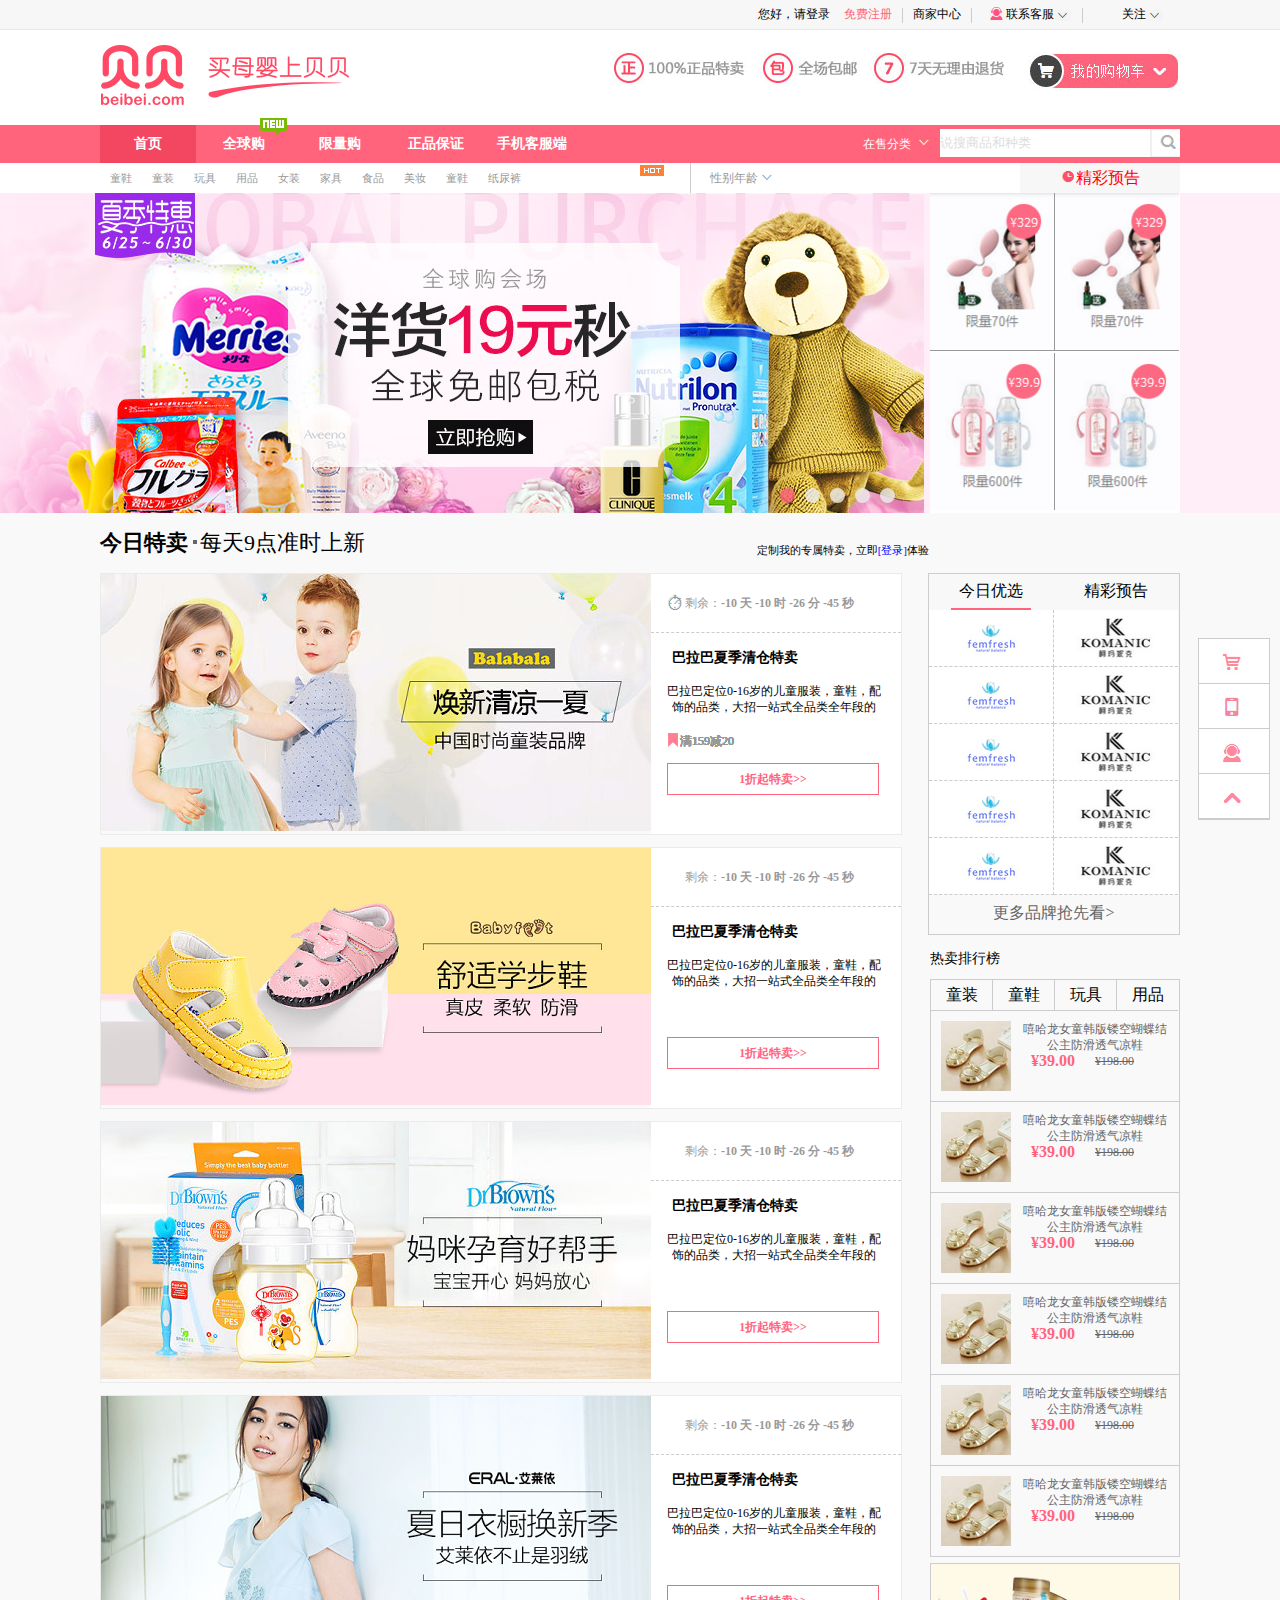
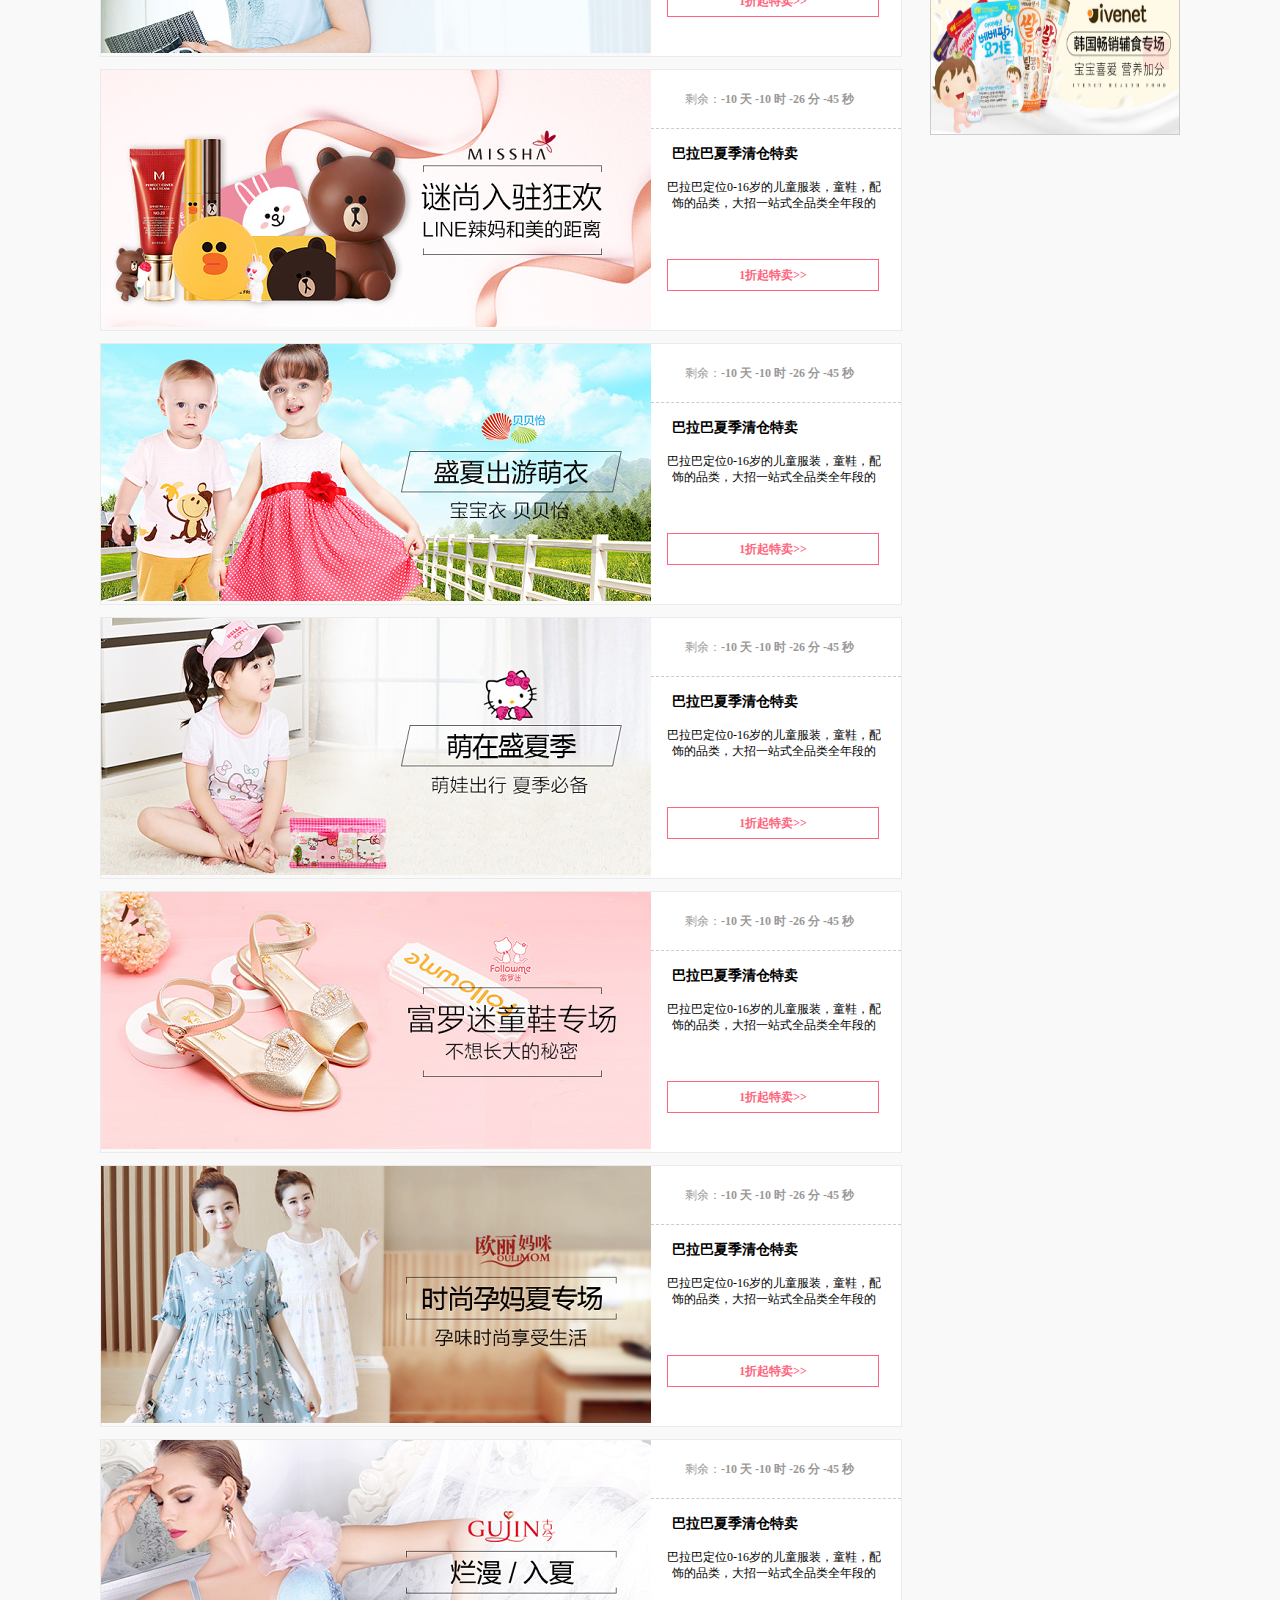
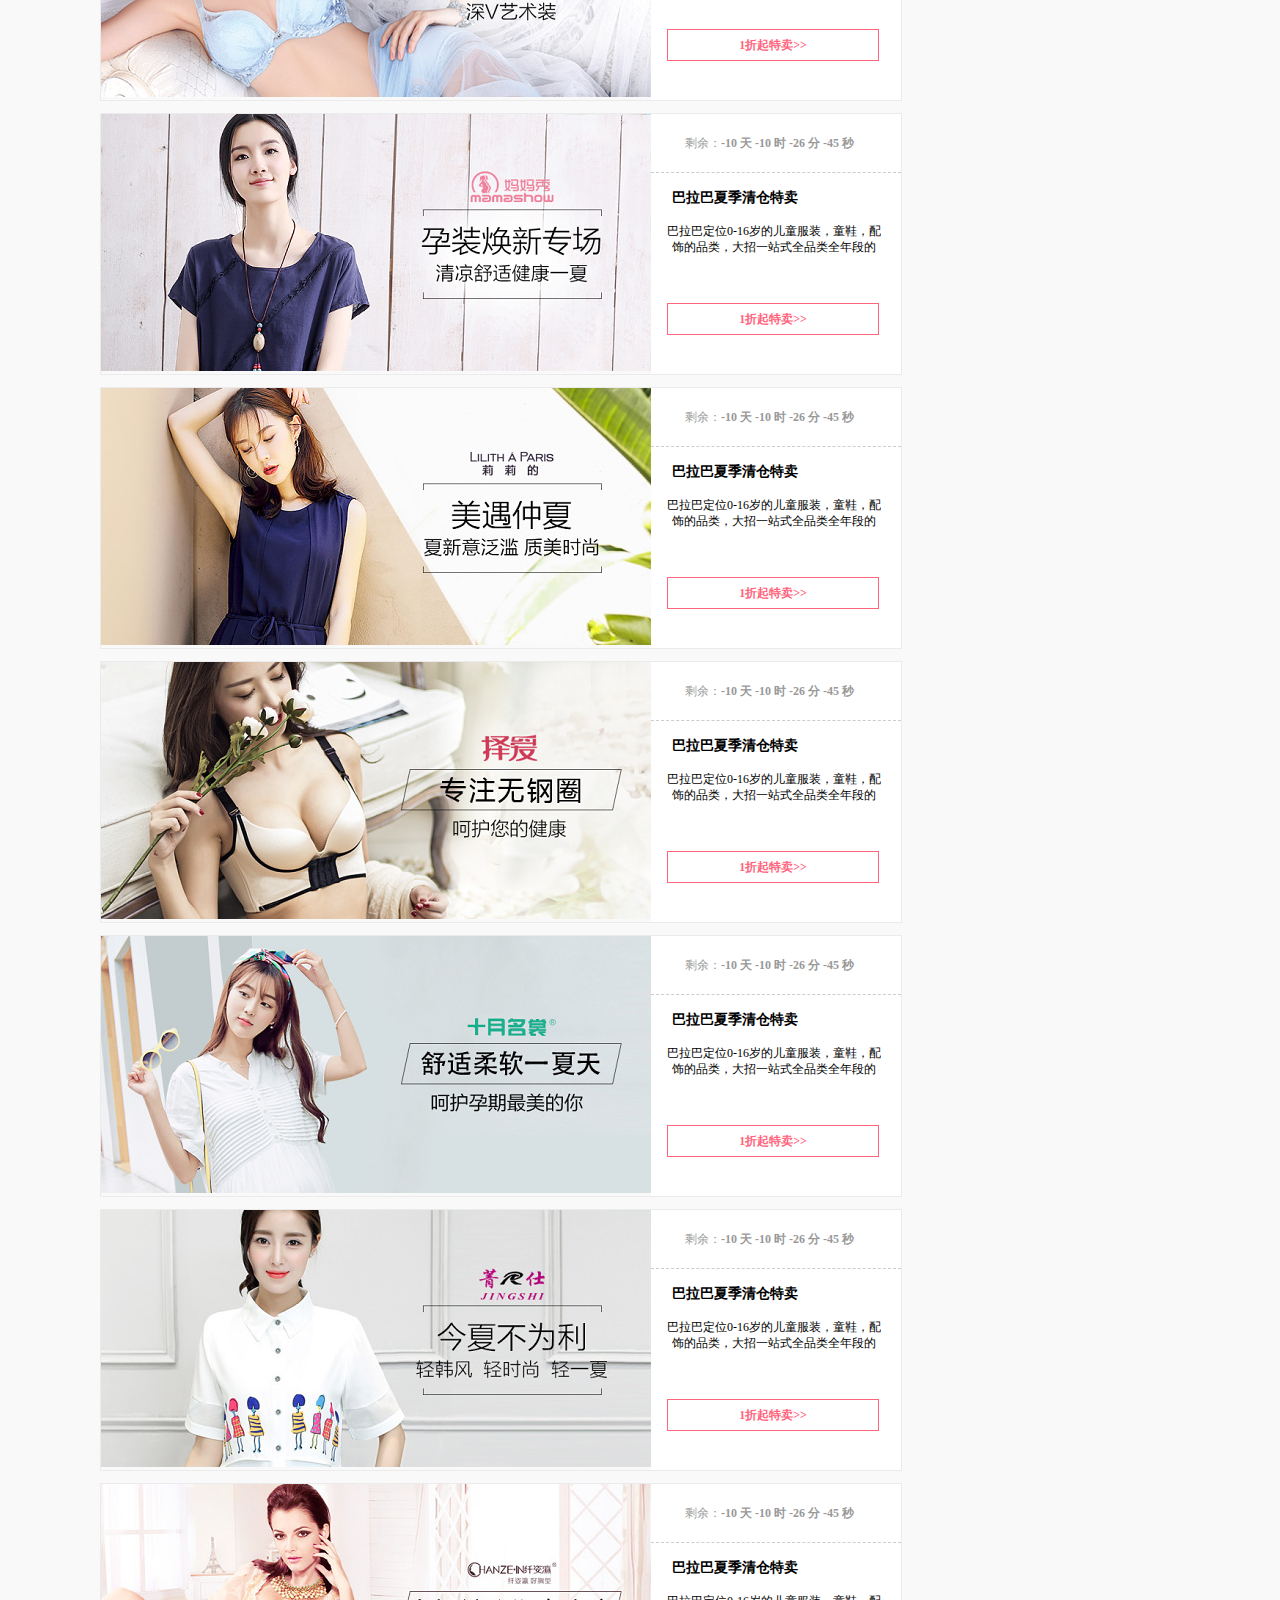
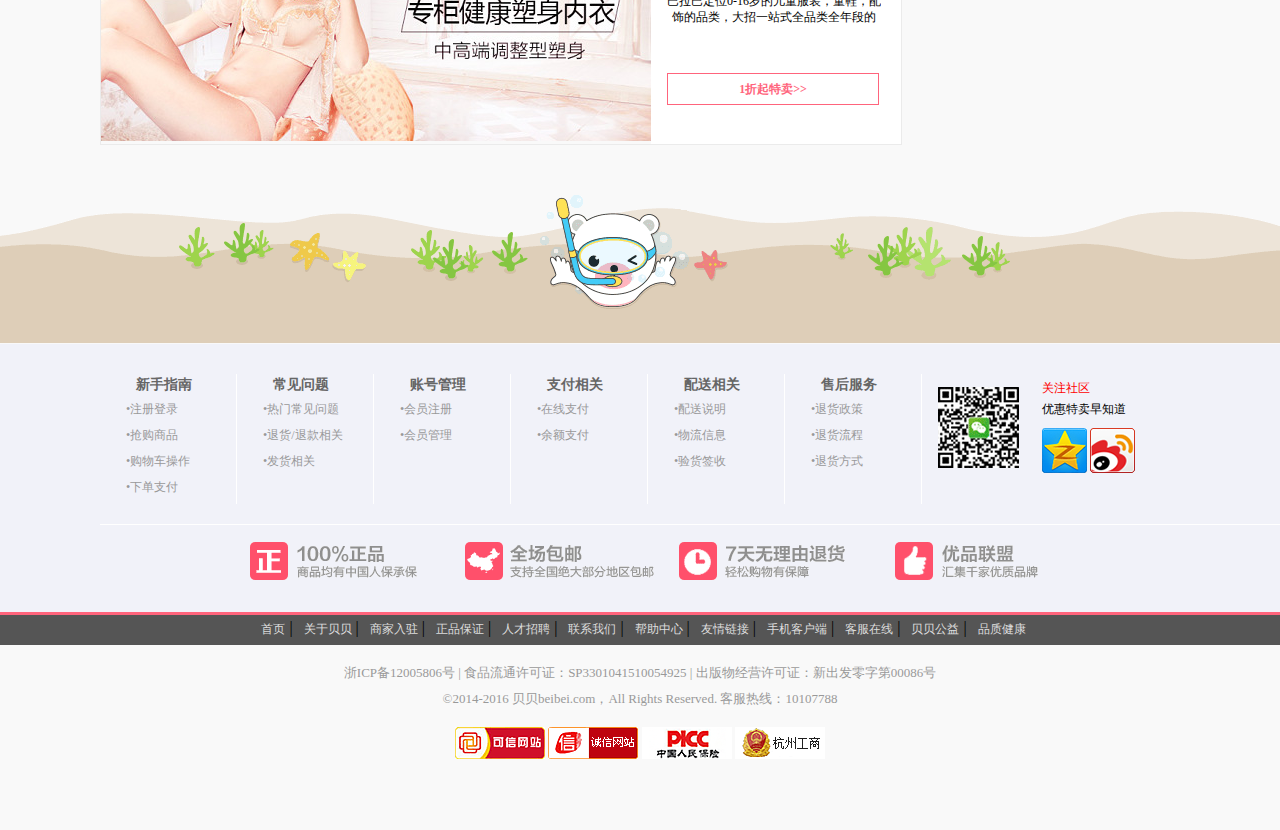
<file: index.html>
<!DOCTYPE html>
<html>
	<head>
		<meta charset="UTF-8">
		<title>贝贝_首页</title>
	</head>
	<link rel = "stylesheet" type = "text/css" href = "css/index.css"/>
	<script src="js/jquery-1.12.0.js"></script>
	<script src="js/index.js"></script>
	<body>
	<!------顶部导航部分 ------>	
	<div class = "top_nav">
		
		<div class = "wrapper">
			
			<ul class = "right" id = "top_nav">
				<li class = "one">您好，<a href = "html/denglv.html">请登录</a></li>
				<li class = "register"><a href = "html/zhuche.html">免费注册</a></li>
				<li class = "line"></li>
				<li><a href = "#">商家中心</a></li>
				<li class = "line"></li>
				<li class = "sub_nav">
					<span>
						<i class="top_nav_ul_li_2_2"><img src="img/1.png" alt="" /></i>
						<a href = "#">联系客服</a>
							<i class="top_nav_ul_li_2_4"><img src="img/3.png" alt="" /></i>
					</span>
					
					<div class = "help"><i class="top_nav_ul_li_2_10"><img src="img/2.jpg" alt="" /></i><a href = "#">帮助中心</a></div>
				</li>
				
				<li class = "line1"></li>

				<li class = "sub_nav">
					<span>
						<a href = "#">关注</a>
						<i class="top_nav_ul_li_2_7"><img src="img/4.png" alt="" /></i>
					</span>
					<div class= "weibo">
						<dl>
							<dt><p>微信号：baeibeiclub</p>
								<img src = "img/5.png"/>
								<p>贝贝官方微信</p>
							</dt>
							<dd><img src = "img/6.png"/>
								<img src ="img/7.png"/>
							</dd>
						</dl>
					</div>
				</li>
				
			</ul>
		</div>
	</div>
	<!------顶部导航部分 ------>
	
	<!------logo导航部分 ------>
	<div class = "header">
		<div class ="wrapper">
			<div class = "logo left">
				<img src = "img/9.jpg"/>
			</div>
			<div class = "service right">
				<ul>
					<li class = "sbv_service"><img src = "img/service.jpg"/></li>
					<li class = "sbv_gou" id ="sbv_gou"><img src = "img/8.jpg"/>
						<dl class= "shop" id = "shop">
							<dt>赶快去购物吧！</dt>
							<dd><span>小计：<b>￥0.00</b></span>
								<a href="html/gouwuche.html"><img src = "img/18.png" /></a>
							</dd>
						</dl>
					</li>
				</ul>
			</div>
		</div>
	</div>
	<!------logo导航部分 ------>
	
	<!-------导航菜单栏部分------->
	<div class = "main_nav">
		<div class = "wrapper">
			<div class = "main_tab">
				<a class = "first" href= "html/liebiaoye.html">首页</a>
				<a href= "html/liebiaoye.html">全球购<i class="top_nav_ul_li_2_9"><img src="img/21.jpg" alt="" /></i></a>
				<a href= "html/liebiaoye.html">限量购</a>
				<a href= "html/liebiaoye.html">正品保证</a>
				<a href= "html/liebiaoye.html">手机客服端</a>
				
			</div>

			<div class = "search">
				<div class = "main_classify" id = "sell">
					<p>在售分类</p>
					<i class="top_nav_ul_li_2_8"><img src="img/16.jpg" alt="" /></i>
						<div class = "main_sublist" id = "sell_list">
							<ul class= "list" id = "classify">
								<li class = "active1"><span>热销分类</span></li>
								<li><span>儿童服饰</span></li>
								<li><span>婴儿装</span></li>
								<li><span>童装</span></li>
								<li><span>热销分类</span></li>
								<li><span>儿童服饰</span></li>
								<li><span>婴儿装</span></li>
								
							</ul>
							<ul class= "show" style="display:block">
								<li><dl><dt><img src = "img/13.jpg"></dt>
									<dd>奶粉</dd></dl>
								</li>
								<li><dl><dt><img src = "img/13.jpg"></dt>
									<dd>奶粉</dd></dl>
								</li>
								<li><dl><dt><img src = "img/13.jpg"></dt>
									<dd>奶粉</dd></dl>
								</li>
								<li><dl><dt><img src = "img/13.jpg"></dt>
									<dd>奶粉</dd></dl>
								</li>
								<li><dl><dt><img src = "img/13.jpg"></dt>
									<dd>奶粉</dd></dl>
								</li>
								<li><dl><dt><img src = "img/13.jpg"></dt>
									<dd>奶粉</dd></dl>
								</li>
								<li><dl><dt><img src = "img/13.jpg"></dt>
									<dd>奶粉</dd></dl>
								</li>
								<li><dl><dt><img src = "img/13.jpg"></dt>
									<dd>奶粉</dd></dl>
								</li>
								
							</ul>
							<ul class= "show">
								<li><dl><dt><img src = "img/13.jpg"></dt>
									<dd>瓶子</dd></dl>
								</li>
								<li><dl><dt><img src = "img/13.jpg"></dt>
									<dd>瓶子</dd></dl>
								</li>
								<li><dl><dt><img src = "img/13.jpg"></dt>
									<dd>瓶子</dd></dl>
								</li>
								<li><dl><dt><img src = "img/13.jpg"></dt>
									<dd>瓶子</dd></dl>
								</li>
								<li><dl><dt><img src = "img/13.jpg"></dt>
									<dd>瓶子</dd></dl>
								</li>
								<li><dl><dt><img src = "img/13.jpg"></dt>
									<dd>瓶子</dd></dl>
								</li>
								<li><dl><dt><img src = "img/13.jpg"></dt>
									<dd>瓶子</dd></dl>
								</li>
								<li><dl><dt><img src = "img/13.jpg"></dt>
									<dd>瓶子</dd></dl>
								</li>
							</ul>
							<ul class= "show">
								<li><dl><dt><img src = "img/13.jpg"></dt>
									<dd>瓶子</dd></dl>
								</li>
								<li><dl><dt><img src = "img/13.jpg"></dt>
									<dd>瓶子</dd></dl>
								</li>
								<li><dl><dt><img src = "img/13.jpg"></dt>
									<dd>瓶子</dd></dl>
								</li>
								<li><dl><dt><img src = "img/13.jpg"></dt>
									<dd>瓶子</dd></dl>
								</li>
								<li><dl><dt><img src = "img/13.jpg"></dt>
									<dd>瓶子</dd></dl>
								</li>
								<li><dl><dt><img src = "img/13.jpg"></dt>
									<dd>瓶子</dd></dl>
								</li>
								<li><dl><dt><img src = "img/13.jpg"></dt>
									<dd>瓶子</dd></dl>
								</li>
								<li><dl><dt><img src = "img/13.jpg"></dt>
									<dd>瓶子</dd></dl>
								</li>
							</ul>
							<ul class= "show">
								<li><dl><dt><img src = "img/13.jpg"></dt>
									<dd>鞋子</dd></dl>
								</li>
								<li><dl><dt><img src = "img/13.jpg"></dt>
									<dd>鞋子</dd></dl>
								</li>
								<li><dl><dt><img src = "img/13.jpg"></dt>
									<dd>鞋子</dd></dl>
								</li>
								<li><dl><dt><img src = "img/13.jpg"></dt>
									<dd>鞋子</dd></dl>
								</li>
								<li><dl><dt><img src = "img/13.jpg"></dt>
									<dd>鞋子</dd></dl>
								</li>
								<li><dl><dt><img src = "img/13.jpg"></dt>
									<dd>鞋子</dd></dl>
								</li>
								<li><dl><dt><img src = "img/13.jpg"></dt>
									<dd>鞋子</dd></dl>
								</li>
								<li><dl><dt><img src = "img/13.jpg"></dt>
									<dd>鞋子</dd></dl>
								</li>
							</ul>
							<ul class= "show">
								<li><dl><dt><img src = "img/13.jpg"></dt>
									<dd>鞋子</dd></dl>
								</li>
								<li><dl><dt><img src = "img/13.jpg"></dt>
									<dd>鞋子</dd></dl>
								</li>
								<li><dl><dt><img src = "img/13.jpg"></dt>
									<dd>鞋子</dd></dl>
								</li>
								<li><dl><dt><img src = "img/13.jpg"></dt>
									<dd>鞋子</dd></dl>
								</li>
								<li><dl><dt><img src = "img/13.jpg"></dt>
									<dd>鞋子</dd></dl>
								</li>
								<li><dl><dt><img src = "img/13.jpg"></dt>
									<dd>鞋子</dd></dl>
								</li>
								<li><dl><dt><img src = "img/13.jpg"></dt>
									<dd>鞋子</dd></dl>
								</li>
								<li><dl><dt><img src = "img/13.jpg"></dt>
									<dd>鞋子</dd></dl>
								</li>
							</ul>
							<ul class= "show">
								<li><dl><dt><img src = "img/13.jpg"></dt>
									<dd>尿纸</dd></dl>
								</li>
								<li><dl><dt><img src = "img/13.jpg"></dt>
									<dd>尿纸</dd></dl>
								</li>
								<li><dl><dt><img src = "img/13.jpg"></dt>
									<dd>尿纸</dd></dl>
								</li>
								<li><dl><dt><img src = "img/13.jpg"></dt>
									<dd>尿纸</dd></dl>
								</li>
								<li><dl><dt><img src = "img/13.jpg"></dt>
									<dd>尿纸</dd></dl>
								</li>
								<li><dl><dt><img src = "img/13.jpg"></dt>
									<dd>尿纸</dd></dl>
								</li>
								<li><dl><dt><img src = "img/13.jpg"></dt>
									<dd>尿纸</dd></dl>
								</li>
								<li><dl><dt><img src = "img/13.jpg"></dt>
									<dd>尿纸</dd></dl>
								</li>
							</ul>
							<ul class= "show">
								<li><dl><dt><img src = "img/13.jpg"></dt>
									<dd>尿纸</dd></dl>
								</li>
								<li><dl><dt><img src = "img/13.jpg"></dt>
									<dd>尿纸</dd></dl>
								</li>
								<li><dl><dt><img src = "img/13.jpg"></dt>
									<dd>尿纸</dd></dl>
								</li>
								<li><dl><dt><img src = "img/13.jpg"></dt>
									<dd>尿纸</dd></dl>
								</li>
								<li><dl><dt><img src = "img/13.jpg"></dt>
									<dd>尿纸</dd></dl>
								</li>
								<li><dl><dt><img src = "img/13.jpg"></dt>
									<dd>尿纸</dd></dl>
								</li>
								<li><dl><dt><img src = "img/13.jpg"></dt>
									<dd>尿纸</dd></dl>
								</li>
								<li><dl><dt><img src = "img/13.jpg"></dt>
									<dd>尿纸</dd></dl>
								</li>
							</ul>
							<ul class= "show">
								<li><dl><dt><img src = "img/13.jpg"></dt>
									<dd>鞋子</dd></dl>
								</li>
								<li><dl><dt><img src = "img/13.jpg"></dt>
									<dd>鞋子</dd></dl>
								</li>
								<li><dl><dt><img src = "img/13.jpg"></dt>
									<dd>鞋子</dd></dl>
								</li>
								<li><dl><dt><img src = "img/13.jpg"></dt>
									<dd>鞋子</dd></dl>
								</li>
								<li><dl><dt><img src = "img/13.jpg"></dt>
									<dd>鞋子</dd></dl>
								</li>
								<li><dl><dt><img src = "img/13.jpg"></dt>
									<dd>鞋子</dd></dl>
								</li>
								<li><dl><dt><img src = "img/13.jpg"></dt>
									<dd>鞋子</dd></dl>
								</li>
								<li><dl><dt><img src = "img/13.jpg"></dt>
									<dd>鞋子</dd></dl>
								</li>
							</ul>
						</div>
				</div>
						
				<div class = "main_search">
					<input type = "text" value = "说搜商品和种类"/>
					<button class = "btn"><img src="img/11.jpg" alt="" /></button>
				</div>
			</div>
			
		</div>
	</div>
	<!-------导航菜单栏部分------->
	
	<!-------二级导航菜单栏部分------->
	<div class = "sub_nav_cont">
		<div class = "subnav_list">
			<ul class = "sub_nav_list">
				<li><a href= "#">童鞋</a></li>
				<li><a href= "#">童装</a></li>
				<li><a href= "#">玩具</a></li>
				<li><a href= "#">用品</a></li>
				<li><a href= "#">女装</a></li>
				<li><a href= "#">家具</a></li>
				<li><a href= "#">食品</a></li>
				<li><a href= "#">美妆</a></li>
				<li><a href= "#">童鞋</a></li>
				<li><a href= "#">纸尿裤</a>
				<i class="top_nav_ul_li_2_22"><img src="img/22.jpg" alt="" /></i>	
				</li>
			</ul>
			<ul class = "sub_nav_logo">
				<li class= "last2 left" id = "age">
					<span >性别年龄
					<i class="top_nav_ul_li_2_24"><img src="img/24.jpg" alt="" /></i>	
					</span>
					<div class = "age">
						<p>男孩</p>
						<a href="#">0-1岁</a><a href="#">1-3岁</a><a href="#">3-6岁</a><a href="#">6-9岁</a><a href="#">9-12岁</a>
						<p>女孩</p>
						<a href="#">0-1岁</a><a href="#">1-3岁</a><a href="#">3-6岁</a><a href="#">6-9岁</a><a href="#">9-12岁</a>
					</div>
				</li>
				<li class= "last right">
					
					<a href=""><i class="top_nav_ul_li_2_23"><img src="img/23.jpg" alt="" /></i>精彩预告	</a></li>
			</ul>
		</div>
	</div>
	<!-------二级导航菜单栏部分------->
	<!-------二级导航菜单栏隐藏部分------->
	<div class = "sub_nav_cont inHide" id = "inHide">
		<div class = "subnav_list">
			<ul class = "sub_nav_list">
				<li><img src = "img/25.png"></li>
				<li><a href= "#">童鞋</a></li>
				<li><a href= "#">童装</a></li>
				<li><a href= "#">玩具</a></li>
				<li><a href= "#">用品</a></li>
				<li><a href= "#">女装</a></li>
				<li><a href= "#">家具</a></li>
				<li><a href= "#">食品</a></li>
				<li><a href= "#">美妆</a></li>
				<li><a href= "#">童鞋</a></li>
				<li><a href= "#">纸尿裤</a></li>
			</ul>
			<ul class = "sub_nav_logo">
				<li class= "last2 left" id = "age">
					<span >性别年龄</span>
					<div class = "age">
						<p>男孩</p>
						<a href="#">0-1岁</a><a href="#">1-3岁</a><a href="#">3-6岁</a><a href="#">6-9岁</a><a href="#">9-12岁</a>
						<p>女孩</p>
						<a href="#">0-1岁</a><a href="#">1-3岁</a><a href="#">3-6岁</a><a href="#">6-9岁</a><a href="#">9-12岁</a>
					</div>
				</li>
				
				<li class= "last right">
					<img src = "img/26.png">限量购
				</li>
				<li class= "earth right">
					<img src = "img/27.png">全球购
				</li>
			</ul>
		</div>
	</div>
	<!-------二级导航菜单栏隐藏部分------->

	
	<div class = "carouse">
		<div class = "wrapper">
			<!------大轮播图部分------->
			<div class="bannar" id = "bannar">
				<li class = "bannar_show" ><img src = "img/28.jpg"/></li>
				<li><img src = "img/29.png"/></li>
				<li><img src = "img/30.jpg"/></li>
				<li><img src = "img/31.jpg"/></li>
				<li><img src = "img/32.jpg"/></li>
				<div class = "bannar_mark" id = "bannar_mark">
					<span class = "active3"></span>
					<span></span>
					<span></span>
					<span></span>
					<span></span>
				</div>
			</div>
			<!------大轮播图部分------->
			<!--固定图-->
			<div class = "carouse_tag">
				<li><a href=""><img class="is" src = "img/34.jpg"/></a>
					
				</li>
				<li><a href=""><img class="as" src = "img/34.jpg"/></a>
					
				</li>
				<li><a href=""><img  class="cs"src = "img/36.jpg"/></a>
					
				</li>
				<li><a href=""><img class="ds" src = "img/36.jpg"/></a>
					</li>
			</div>
			<!--固定图-->
			<!------右边固定定位和回到顶部部分 ----->
			<div class = "fix">
				<ul id = "fixed_mark">
					<li >
						<img class="es" src = "img/37.jpg"/>
						<div class= "fix_shop">
							<h4>购物车是空的</h4>
							<dl>
							<dt>赶快去挑个商品吧！</dt>
							<dd><span>小计：<b>￥0.00</b></span>
								<img class="fs" src = "img/38.jpg" />
							</dd>
							</dl>
						</div>
						<i></i>
					</li>
					<li class="hs">
						<img src = "img/39.jpg"/>
						<div class ="scan_life">
							<p>下载手机APP</p>
							<p>随时随地看上新</p>
							<img  class = "tag" src = "img/5.png"/>
						</div>
						<i></i>
					</li>
					<li>
						<img src = "img/40.jpg"/>
						<div class = "tab_lis">客服在线</div>
						<i></i>
					</li>
					<li id = "getTop">
						<img src = "img/41.jpg"/>
						<div class = "tab_lis">回到顶部</div>
						<i></i>
					</li>
				</ul>
			</div>
			<!-----右边固定定位和回到顶部部分 ------>
			
			<!-- 主要商品展示区strat -->
			<div class = "content" id = "content">
				<div class = "wrapper">
					<div class = "title">
						<h2>今日特卖<i class="top_nav_ul_li_2_37"><img src="img/42.jpg" alt="" /></i></h2><span>每天9点准时上新</span>
						<p>定制我的专属特卖，立即<a href="html/denglv.html">[登录]</a>体验</p>
					</div>
		
					
					<!-- 右侧内容块，绝对定位 start -->
					<div class = "mid_lay">
						<ul class = "mid_tab" id = "mid_tab">
							<li class = "mid_list"><span class = "active4">今日优选</span>
								<div class = "choice choice_show">
									<ul class="choiceul_1">
										<li class = "choice_event"><img src = "img/67.jpg"></li>
										<li><img src = "img/66.jpg"></li>
										<li class = "choice_event"><img src = "img/67.jpg"></li>
										<li><img src = "img/66.jpg"></li>
										<li class = "choice_event"><img src = "img/67.jpg"></li>
										<li><img src = "img/66.jpg"></li>
										<li class = "choice_event"><img src = "img/67.jpg"></li>
										<li><img src = "img/66.jpg"></li>
										<li class = "choice_event"><img src = "img/67.jpg"></li>
										<li><img src = "img/66.jpg"></li>
										<p><a href="index.html">更多品牌抢先看&gt;</a></p>
									</ul>
								</div>	
							</li>
							<li class = "mid_list"><span>精彩预告</span>
								<div class = "choice">
									<ul class="choice_ul">
										<li class = "choice_event"><img src = "img/68.jpg"></li>
										<li><img src = "img/67.jpg"></li>
										<li class = "choice_event"><img src = "img/68.jpg"></li>
										<li><img src = "img/67.jpg"></li>
										<li class = "choice_event"><img src = "img/68.jpg"></li>
										<li><img src = "img/67.jpg"></li>
										<li class = "choice_event"><img src = "img/68.jpg"></li>
										<li><img src = "img/67.jpg"></li>
										<li class = "choice_event"><img src = "img/68.jpg"></li>
										<li><img src = "img/67.jpg"></li>
										<p>更多品牌抢先看&gt;</p>
								</div>
							</li>
						</ul>
						
						
					</div>
					<!-- 右侧内容块，绝对定位 end -->
					
					<!-- 右侧内容块hot，绝对定位 start -->
					<div class = "hot_sort">
						<h3>热卖排行榜</h3>
						<div class = "hot_show" >
							<ul class = "list" id = "hotList">
								<li class = "hot_catch"><span>童装</span>
									<div class = "hot_list" style = "display:block">
										<dl>
											<dt><img src= "img/71.jpg"/></dt>
											<dd><span> 嘻哈龙女童韩版镂空蝴蝶结公主防滑透气凉鞋</span>
												<span class = "hot_price">¥39.00</span>
												<span class = "hot_no">¥198.00</span>
											</dd>
										</dl>
										<dl>
											<dt><img src= "img/71.jpg"/></dt>
											<dd><span> 嘻哈龙女童韩版镂空蝴蝶结公主防滑透气凉鞋</span>
												<span class = "hot_price">¥39.00</span>
												<span class = "hot_no">¥198.00</span>
											</dd>
										</dl>
										<dl>
											<dt><img src= "img/71.jpg"/></dt>
											<dd><span> 嘻哈龙女童韩版镂空蝴蝶结公主防滑透气凉鞋</span>
												<span class = "hot_price">¥39.00</span>
												<span class = "hot_no">¥198.00</span>
											</dd>
										</dl>
										<dl>
											<dt><img src= "img/71.jpg"/></dt>
											<dd><span> 嘻哈龙女童韩版镂空蝴蝶结公主防滑透气凉鞋</span>
												<span class = "hot_price">¥39.00</span>
												<span class = "hot_no">¥198.00</span>
											</dd>
										</dl>
										<dl>
											<dt><img src= "img/71.jpg"/></dt>
											<dd><span> 嘻哈龙女童韩版镂空蝴蝶结公主防滑透气凉鞋</span>
												<span class = "hot_price">¥39.00</span>
												<span class = "hot_no">¥198.00</span>
											</dd>
										</dl>
										<dl>
											<dt><img src= "img/71.jpg"/></dt>
											<dd><span> 嘻哈龙女童韩版镂空蝴蝶结公主防滑透气凉鞋</span>
												<span class = "hot_price">¥39.00</span>
												<span class = "hot_no">¥198.00</span>
											</dd>
										</dl>
									</div>
								</li>
								<li><span>童鞋</span>
									<div class = "hot_list">
										<dl>
											<dt><img src= "img/72.jpg"/></dt>
											<dd><span>嘻哈龙女童韩版镂空蝴蝶结公主防滑透气凉鞋</span><span class = "hot_price">¥39.00</span>
												<span class = "hot_no">¥198.00</span>
											</dd>
										</dl>
										<dl>
											<dt><img src= "img/72.jpg"/></dt>
											<dd><span>嘻哈龙女童韩版镂空蝴蝶结公主防滑透气凉鞋</span><span class = "hot_price">¥39.00</span>
												<span class = "hot_no">¥198.00</span>
											</dd>
										</dl>
										<dl>
											<dt><img src= "img/72.jpg"/></dt>
											<dd><span>嘻哈龙女童韩版镂空蝴蝶结公主防滑透气凉鞋</span><span class = "hot_price">¥39.00</span>
												<span class = "hot_no">¥198.00</span>
											</dd>
										</dl>
										<dl>
											<dt><img src= "img/72.jpg"/></dt>
											<dd><span>嘻哈龙女童韩版镂空蝴蝶结公主防滑透气凉鞋</span><span class = "hot_price">¥39.00</span>
												<span class = "hot_no">¥198.00</span>
											</dd>
										</dl>
										<dl>
											<dt><img src= "img/72.jpg"/></dt>
											<dd><span>嘻哈龙女童韩版镂空蝴蝶结公主防滑透气凉鞋</span><span class = "hot_price">¥39.00</span>
												<span class = "hot_no">¥198.00</span>
											</dd>
										</dl>
										<dl>
											<dt><img src= "img/72.jpg"/></dt>
											<dd><span>嘻哈龙女童韩版镂空蝴蝶结公主防滑透气凉鞋</span><span class = "hot_price">¥39.00</span>
												<span class = "hot_no">¥198.00</span>
											</dd>
										</dl>
									</div>
								</li>
								<li><span>玩具</span>
									<div class = "hot_list">
										<dl>
											<dt><img src= "img/73.jpg"/></dt>
											<dd><span> Babyfeet夏季新款儿童鞋真皮宝宝凉鞋包头男女童学步鞋软底婴儿鞋</span>
												<span class = "hot_price">¥35.00</span>
												<span class = "hot_nop">¥89.00</span>
											</dd>
										</dl>
										<dl>
											<dt><img src= "img/73.jpg"/></dt>
											<dd><span> 婴乐星 大礼盒54CM婚纱娃娃 梦幻换装芭比娃娃套装</span><span class = "hot_price">¥35.00</span>
												<span class = "hot_nop">¥89.00</span>
											</dd>
										</dl>
										<dl>
											<dt><img src= "img/73.jpg"/></dt>
											<dd><span> XZXDD夏款时尚可爱卡通条纹背心套装</span><span class = "hot_price">¥35.00</span>
												<span class = "hot_nop">¥89.00</span>
											</dd>
										</dl>
										<dl>
											<dt><img src= "img/73.jpg"/></dt>
											<dd><span> 婴乐星 大礼盒54CM婚纱娃娃 梦幻换装芭比娃娃套装</span><span class = "hot_price">¥35.00</span>
												<span class = "hot_nop">¥89.00</span>
											</dd>
										</dl>
										<dl>
											<dt><img src= "img/73.jpg"/></dt>
											<dd><span> XZXDD夏款时尚可爱卡通条纹背心套装</span><span class = "hot_price">¥35.00</span>
												<span class = "hot_nop">¥89.00</span>
											</dd>
										</dl>
										<dl>
											<dt><img src= "img/73.jpg"/></dt>
											<dd><span> Coppertone/水宝宝 婴儿水嫩防晒乳SPF50 88ml</span><span class = "hot_price">¥35.00</span>
												<span class = "hot_nop">¥89.00</span>
											</dd>
										</dl>
									</div>
								</li>
								<li class = "last"><span>用品</span>
									<div class = "hot_list">
										<dl>
											<dt><img src= "img/74.jpg"/></dt>
											<dd><span>Coppertone/水宝宝 婴儿水嫩防晒乳SPF50 88ml</span><span class = "hot_price">¥35.00</span>
												<span class = "hot_nop">¥89.00</span>
											</dd>
										</dl>
										<dl>
											<dt><img src= "img/74.jpg"/></dt>
											<dd><span> 宝宝植物爽身粉 红茶香 120g*2</span><span class = "hot_price">¥35.00</span>
												<span class = "hot_nop">¥89.00</span>
											</dd>
										</dl>
										<dl>
											<dt><img src= "img/74.jpg"/></dt>
											<dd><span> XZXDD夏款时尚可爱卡通条纹背心套装</span><span class = "hot_price">¥35.00</span>
												<span class = "hot_nop">¥89.00</span>
											</dd>
										</dl>
										<dl>
											<dt><img src= "img/74.jpg"/></dt>
											<dd><span> 宝宝植物爽身粉 红茶香 120g*2</span><span class = "hot_price">¥35.00</span>
												<span class = "hot_nop">¥89.00</span>
											</dd>
										</dl>
										<dl>
											<dt><img src= "img/74.jpg"/></dt>
											<dd><span> XZXDD夏款时尚可爱卡通条纹背心套装</span><span class = "hot_price">¥35.00</span>
												<span class = "hot_nop">¥89.00</span>
											</dd>
										</dl>
										<dl>
											<dt><img src= "img/74.jpg"/></dt>
											<dd><span> 宝宝植物爽身粉 红茶香 120g*2</span><span class = "hot_price">¥35.00</span>
												<span class = "hot_nop">¥89.00</span>
											</dd>
										</dl>
									</div>
								</li>
							</ul>
							
							
							
						</div>
					</div>
					<!-- 右侧内容块hot，绝对定位 end -->
					<!-- 右侧小轮播start -->
					<div id="focus" >
					        <ul id="bigpic">
					            <li><img src="img/80.jpg"></li>
					            <li><img src="img/81.jpg"></li>
					            <li><img src="img/82.jpg"></li>
					        </ul>
					        
					        <a href="#" class="prev">&lt;</a>
					        <a href="#" class="next">&gt;</a>
   					 </div>
   					 <!-- 右侧小轮播 end -->
   					 <!-- 中间内容区cont1 start -->
   					<div class="detail_contd">
					<div class = "detail_cont1">
						<dl>
							<dt><a href=""><img src = "img/45.jpg"  /></a></dt>
							<dd>
								<div class = "endtime" >
									<span><img class="ks" src="img/49.jpg" alt="" />剩余：</span><p class = "time_remain"></p>
								</div>
								<div class = "detail">
									<h3>巴拉巴夏季清仓特卖</h3>
									<span>巴拉巴定位0-16岁的儿童服装，童鞋，配饰的品类，大招一站式全品类全年段的专业，时尚童装品牌，突出专业，时尚，愉悦的巴拉巴品牌的核心价值，大招一站式全品类全年段的专业，时尚童装品牌大招一站式全品类全年段的专业，时尚童装品牌，突出专业，时尚，的核心价值</span>
									<b><img class="ls" src="img/50.jpg" alt="" />满159减20</b>
									<p ><a class ="discount" href="html/detail.html">1折起特卖&gt;&gt;</a></p>
								</div>
							</dd>
						</dl>
					</div>
					<!-- 中间内容区cont1 end -->
					<!-- 中间内容区cont1 start -->
					<div class = "detail_cont2">
						<dl>
							<dt><a href=""><img src = "img/51.jpg"  /></a></dt>
							<dd>
								<div class = "endtime" >
									<span><img class="ks" src="img/49.jpg" alt="" />剩余：</span><p class = "time_remain"></p>
								</div>
								<div class = "detail">
									<h3>巴拉巴夏季清仓特卖</h3>
									<span>巴拉巴定位0-16岁的儿童服装，童鞋，配饰的品类，大招一站式全品类全年段的专业，时尚童装品牌，突出专业，时尚，愉悦的巴拉巴品牌的核心价值</span>
									<b><img class="ls" src="img/50.jpg" alt="" />满159减20</b>
									<p ><a class ="discount" href="html/detail.html">1折起特卖&gt;&gt;</a></p>
								</div>
							</dd>
						</dl>
					</div>
					<!-- 中间内容区cont1 end -->
					
					<!-- 中间内容区cont1 start -->
					<div class = "detail_cont1">
						<dl>
							<dt><a href=""><img src = "img/52.jpg"  /></a></dt>
							<dd>
								<div class = "endtime" >
									<span><img class="ks" src="img/49.jpg" alt="" />剩余：</span><p class = "time_remain"></p>
								</div>
								<div class = "detail">
									<h3>巴拉巴夏季清仓特卖</h3>
									<span>巴拉巴定位0-16岁的儿童服装，童鞋，配饰的品类，大招一站式全品类全年段的专业，时尚童装品牌，突出专业，时尚，愉悦的巴拉巴品牌的核心价值</span>
									<b><img class="ls" src="img/50.jpg" alt="" />满159减20</b>
									<p ><a class ="discount" href="html/detail.html">1折起特卖&gt;&gt;</a></p>
								</div>
							</dd>
						</dl>
					</div>
					<!-- 中间内容区cont1 end -->
					<!-- 中间内容区cont1 start -->
					<div class = "detail_cont1">
						<dl>
							<dt><a href=""><img src = "img/53.jpg"  /></a></dt>
							<dd>
								<div class = "endtime" >
									<span><img class="ks" src="img/49.jpg" alt="" />剩余：</span><p class = "time_remain"></p>
								</div>
								<div class = "detail">
									<h3>巴拉巴夏季清仓特卖</h3>
									<span>巴拉巴定位0-16岁的儿童服装，童鞋，配饰的品类，大招一站式全品类全年段的专业，时尚童装品牌，突出专业，时尚，愉悦的巴拉巴品牌的核心价值</span>
									<b><img class="ls" src="img/50.jpg" alt="" />满159减20</b>
									<p ><a class ="discount" href="html/detail.html">1折起特卖&gt;&gt;</a></p>
								</div>
							</dd>
						</dl>
					</div>
					<!-- 中间内容区cont1 end -->
					<!-- 中间内容区cont1 start -->
					<div class = "detail_cont1">
						<dl>
							<dt><a href=""><img src = "img/54.jpg"  /></a></dt>
							<dd>
								<div class = "endtime" >
									<span><img class="ks" src="img/49.jpg" alt="" />剩余：</span><p class = "time_remain"></p>
								</div>
								<div class = "detail">
									<h3>巴拉巴夏季清仓特卖</h3>
									<span>巴拉巴定位0-16岁的儿童服装，童鞋，配饰的品类，大招一站式全品类全年段的专业，时尚童装品牌，突出专业，时尚，愉悦的巴拉巴品牌的核心价值</span>
									<b><img class="ls" src="img/50.jpg" alt="" />满159减20</b>
									<p ><a class ="discount" href="html/detail.html">1折起特卖&gt;&gt;</a></p>
								</div>
							</dd>
						</dl>
					</div>
					<!-- 中间内容区cont1 end -->
					<!-- 中间内容区cont1 start -->
					<div class = "detail_cont1">
						<dl>
							<dt><a href=""><img src = "img/55.jpg"  /></a></dt>
							<dd>
								<div class = "endtime" >
									<span><img class="ks" src="img/49.jpg" alt="" />剩余：</span><p class = "time_remain"></p>
								</div>
								<div class = "detail">
									<h3>巴拉巴夏季清仓特卖</h3>
									<span>巴拉巴定位0-16岁的儿童服装，童鞋，配饰的品类，大招一站式全品类全年段的专业，时尚童装品牌，突出专业，时尚，愉悦的巴拉巴品牌的核心价值</span>
									<b><img class="ls" src="img/50.jpg" alt="" />满159减20</b>
									<p ><a class ="discount" href="html/detail.html">1折起特卖&gt;&gt;</a></p>
								</div>
							</dd>
						</dl>
					</div>
					<!-- 中间内容区cont1 end -->
					<!-- 中间内容区cont1 start -->
					<div class = "detail_cont1">
						<dl>
							<dt><a href=""><img src = "img/56.jpg"  /></a></dt>
							<dd>
								<div class = "endtime" >
									<span><img class="ks" src="img/49.jpg" alt="" />剩余：</span><p class = "time_remain"></p>
								</div>
								<div class = "detail">
									<h3>巴拉巴夏季清仓特卖</h3>
									<span>巴拉巴定位0-16岁的儿童服装，童鞋，配饰的品类，大招一站式全品类全年段的专业，时尚童装品牌，突出专业，时尚，愉悦的巴拉巴品牌的核心价值</span>
									<b><img class="ls" src="img/50.jpg" alt="" />满159减20</b>
									<p ><a class ="discount" href="html/detail.html">1折起特卖&gt;&gt;</a></p>
								</div>
							</dd>
						</dl>
					</div>
					<!-- 中间内容区cont1 end -->
					<!-- 中间内容区cont1 start -->
					<div class = "detail_cont1">
						<dl>
							<dt><a href=""><img src = "img/57.jpg"  /></a></dt>
							<dd>
								<div class = "endtime" >
									<span><img class="ks" src="img/49.jpg" alt="" />剩余：</span><p class = "time_remain"></p>
								</div>
								<div class = "detail">
									<h3>巴拉巴夏季清仓特卖</h3>
									<span>巴拉巴定位0-16岁的儿童服装，童鞋，配饰的品类，大招一站式全品类全年段的专业，时尚童装品牌，突出专业，时尚，愉悦的巴拉巴品牌的核心价值</span>
									<b><img class="ls" src="img/50.jpg" alt="" />满159减20</b>
									<p ><a class ="discount" href="html/detail.html">1折起特卖&gt;&gt;</a></p>
								</div>
							</dd>
						</dl>
					</div>
					<!-- 中间内容区cont1 end -->
					<!-- 中间内容区cont1 start -->
					<div class = "detail_cont1">
						<dl>
							<dt><a href=""><img src = "img/58.jpg"  /></a></dt>
							<dd>
								<div class = "endtime" >
									<span><img class="ks" src="img/49.jpg" alt="" />剩余：</span><p class = "time_remain"></p>
								</div>
								<div class = "detail">
									<h3>巴拉巴夏季清仓特卖</h3>
									<span>巴拉巴定位0-16岁的儿童服装，童鞋，配饰的品类，大招一站式全品类全年段的专业，时尚童装品牌，突出专业，时尚，愉悦的巴拉巴品牌的核心价值</span>
									<b><img class="ls" src="img/50.jpg" alt="" />满159减20</b>
									<p ><a class ="discount" href="html/detail.html">1折起特卖&gt;&gt;</a></p>
								</div>
							</dd>
						</dl>
					</div>
					<!-- 中间内容区cont1 end -->
					<!-- 中间内容区cont1 start -->
					<div class = "detail_cont1">
						<dl>
							<dt><a href=""><img src = "img/59.jpg"  /></a></dt>
							<dd>
								<div class = "endtime" >
									<span><img class="ks" src="img/49.jpg" alt="" />剩余：</span><p class = "time_remain"></p>
								</div>
								<div class = "detail">
									<h3>巴拉巴夏季清仓特卖</h3>
									<span>巴拉巴定位0-16岁的儿童服装，童鞋，配饰的品类，大招一站式全品类全年段的专业，时尚童装品牌，突出专业，时尚，愉悦的巴拉巴品牌的核心价值</span>
									<b><img class="ls" src="img/50.jpg" alt="" />满159减20</b>
									<p ><a class ="discount" href="html/detail.html">1折起特卖&gt;&gt;</a></p>
								</div>
							</dd>
						</dl>
					</div>
					<!-- 中间内容区cont1 end -->
					<!-- 中间内容区cont1 start -->
					<div class = "detail_cont1">
						<dl>
							<dt><a href=""><img src = "img/60.jpg"  /></a></dt>
							<dd>
								<div class = "endtime" >
									<span><img class="ks" src="img/49.jpg" alt="" />剩余：</span><p class = "time_remain"></p>
								</div>
								<div class = "detail">
									<h3>巴拉巴夏季清仓特卖</h3>
									<span>巴拉巴定位0-16岁的儿童服装，童鞋，配饰的品类，大招一站式全品类全年段的专业，时尚童装品牌，突出专业，时尚，愉悦的巴拉巴品牌的核心价值</span>
									<b><img class="ls" src="img/50.jpg" alt="" />满159减20</b>
									<p ><a class ="discount" href="html/detail.html">1折起特卖&gt;&gt;</a></p>
								</div>
							</dd>
						</dl>
					</div>
					<!-- 中间内容区cont1 end -->
					<!-- 中间内容区cont1 start -->
					<div class = "detail_cont1">
						<dl>
							<dt><a href=""><img src = "img/61.jpg"  /></a></dt>
							<dd>
								<div class = "endtime" >
									<span><img class="ks" src="img/49.jpg" alt="" />剩余：</span><p class = "time_remain"></p>
								</div>
								<div class = "detail">
									<h3>巴拉巴夏季清仓特卖</h3>
									<span>巴拉巴定位0-16岁的儿童服装，童鞋，配饰的品类，大招一站式全品类全年段的专业，时尚童装品牌，突出专业，时尚，愉悦的巴拉巴品牌的核心价值</span>
									<b><img class="ls" src="img/50.jpg" alt="" />满159减20</b>
									<p ><a class ="discount" href="html/detail.html">1折起特卖&gt;&gt;</a></p>
								</div>
							</dd>
						</dl>
					</div>
					
					<!-- 中间内容区cont1 end -->
					<!-- 中间内容区cont1 start -->
					<div class = "detail_cont1">
						<dl>
							<dt><a href=""><img src = "img/62.jpg"  /></a></dt>
							<dd>
								<div class = "endtime" >
									<span><img class="ks" src="img/49.jpg" alt="" />剩余：</span><p class = "time_remain"></p>
								</div>
								<div class = "detail">
									<h3>巴拉巴夏季清仓特卖</h3>
									<span>巴拉巴定位0-16岁的儿童服装，童鞋，配饰的品类，大招一站式全品类全年段的专业，时尚童装品牌，突出专业，时尚，愉悦的巴拉巴品牌的核心价值</span>
									<b><img class="ls" src="img/50.jpg" alt="" />满159减20</b>
									<p ><a class ="discount" href="html/detail.html">1折起特卖&gt;&gt;</a></p>
								</div>
							</dd>
						</dl>
					</div>
					<!-- 中间内容区cont1 end -->
					<!-- 中间内容区cont1 start -->
					<div class = "detail_cont1">
						<dl>
							<dt><a href=""><img src = "img/63.jpg"  /></a></dt>
							<dd>
								<div class = "endtime" >
									<span><img class="ks" src="img/49.jpg" alt="" />剩余：</span><p class = "time_remain"></p>
								</div>
								<div class = "detail">
									<h3>巴拉巴夏季清仓特卖</h3>
									<span>巴拉巴定位0-16岁的儿童服装，童鞋，配饰的品类，大招一站式全品类全年段的专业，时尚童装品牌，突出专业，时尚，愉悦的巴拉巴品牌的核心价值</span>
									<b><img class="ls" src="img/50.jpg" alt="" />满159减20</b>
									<p ><a class ="discount" href="html/detail.html">1折起特卖&gt;&gt;</a></p>
								</div>
							</dd>
						</dl>
					</div>
					<!-- 中间内容区cont1 end -->
					<!-- 中间内容区cont1 start -->
					<div class = "detail_cont1">
						<dl>
							<dt><a href=""><img src = "img/64.jpg"  /></a></dt>
							<dd>
								<div class = "endtime" >
									<span><img class="ks" src="img/49.jpg" alt="" />剩余：</span><p class = "time_remain"></p>
								</div>
								<div class = "detail">
									<h3>巴拉巴夏季清仓特卖</h3>
									<span>巴拉巴定位0-16岁的儿童服装，童鞋，配饰的品类，大招一站式全品类全年段的专业，时尚童装品牌，突出专业，时尚，愉悦的巴拉巴品牌的核心价值</span>
									<b><img class="ls" src="img/50.jpg" alt="" />满159减20</b>
									<p ><a class ="discount" href="html/detail.html">1折起特卖&gt;&gt;</a></p>
								</div>
							</dd>
						</dl>
					</div>
					<!-- 中间内容区cont1 end -->
					<!-- 中间内容区cont1 start -->
					<div class = "detail_cont1">
						<dl>
							<dt><a href=""><img src = "img/65.jpg"  /></a></dt>
							<dd>
								<div class = "endtime" >
									<span><img class="ks" src="img/49.jpg" alt="" />剩余：</span><p class = "time_remain"></p>
								</div>
								<div class = "detail">
									<h3>巴拉巴夏季清仓特卖</h3>
									<span>巴拉巴定位0-16岁的儿童服装，童鞋，配饰的品类，大招一站式全品类全年段的专业，时尚童装品牌，突出专业，时尚，愉悦的巴拉巴品牌的核心价值</span>
									<b><img class="ls" src="img/50.jpg" alt="" />满159减20</b>
									<p ><a class ="discount" href="html/detail.html">1折起特卖&gt;&gt;</a></p>
								</div>
							</dd>
						</dl>
					</div>
			</div>
					<!-- 中间内容区cont1 end -->
					<!-- 底部背景图sart -->
					<div class = "m_botbg">
						<img src="img/70.png" alt="" />
					</div>
					<!-- 底部背景图end -->
					<!-- 服务信息 start-->
					<div class="service-all">
						<div class = "service-desc">
						<!-- 服务信息 transform start-->
							<div class = "service_transform">
								<dl class = "first">
									<dt>新手指南</dt>
									<dd><a href="#">•注册登录</a></dd>
									<dd><a href="#">•抢购商品</a></dd>
									<dd><a href="#">•购物车操作</a></dd>
									<dd><a href="#">•下单支付</a></dd>
								</dl>
								<dl>
									<dt>常见问题</dt>
									<dd><a href="#">•热门常见问题</a></dd>
									<dd><a href="#">•退货/退款相关</a></dd>
									<dd><a href="#">•发货相关</a></dd>
									
								</dl>
								<dl>
									<dt>账号管理</dt>
									<dd><a href="#">•会员注册</a></dd>
									<dd><a href="#">•会员管理</a></dd>
									
									
								</dl>
								<dl>
									<dt>支付相关</dt>
									<dd><a href="#">•在线支付</a></dd>
									<dd><a href="#">•余额支付</a></dd>
									
								</dl>
								<dl>
									<dt>配送相关</dt>
									<dd><a href="#">•配送说明</a></dd>
									<dd><a href="#">•物流信息</a></dd>
									<dd><a href="#">•验货签收</a></dd>
									
								</dl>
								<dl>
									<dt>售后服务</dt>
									<dd><a href="#">•退货政策</a></dd>
									<dd><a href="#">•退货流程</a></dd>
									<dd><a href="#">•退货方式</a></dd>
									
								</dl>
								<dl class = "last">
									<dt class="dtno"><img src= "img/85.jpg"/></dt>
									<dd><p><a href="#">关注社区</a><br/>
											<p>优惠特卖早知道</p>
										</p>
										<p class = "weibo">
											<a href="#"><img src= "img/6.png"/></a>
											<a href="#"><img src= "img/7.png"/></a>
										</P>
									</dd>
								</dl>
							</div>
						</div>
					
						<!-- 服务信息 transform end-->
						<div class = "mages">
								<a href="#"><img src= "img/86.png"/></a>
						</div>
					</div>
					<!-- 服务信息 end-->
					<div class = "foot">
						<div class = "wrapper">
							<div class = "floor_nav">
								<a href= "index.html">首页</a> | <a href= "index.html">关于贝贝</a> | <a href= "index.html">商家入驻</a> | <a href= "index.html">正品保证</a> | <a href= "index.html">人才招聘</a> | <a href= "index.html">联系我们</a> | <a href= "index.html">帮助中心</a> | <a href= "index.html">友情链接</a> | <a href= "index.html">手机客户端</a> | <a href= "index.html">客服在线</a> | <a href= "index.html">贝贝公益</a> | <a href= "index.html">品质健康</a> 
							</div>
			
						</div>
		
					</div>
					<div class = "copyright">
						<p>浙ICP备12005806号 | 食品流通许可证：SP3301041510054925 | 出版物经营许可证：新出发零字第00086号</p>
						<p>&copy;2014-2016 贝贝beibei.com，All Rights Reserved. 客服热线：10107788</p>
						<p class="wla">
							<a href= "#"><img src= "img/88.png"/></a>
							<a href= "#"><img src= "img/89.png"/></a>
							<a href= "#"><img src= "img/90.png"/></a>
							<a href= "#"><img src= "img/91.png"/></a>
						</p>
					</div>
	</body>
</html>
</file>
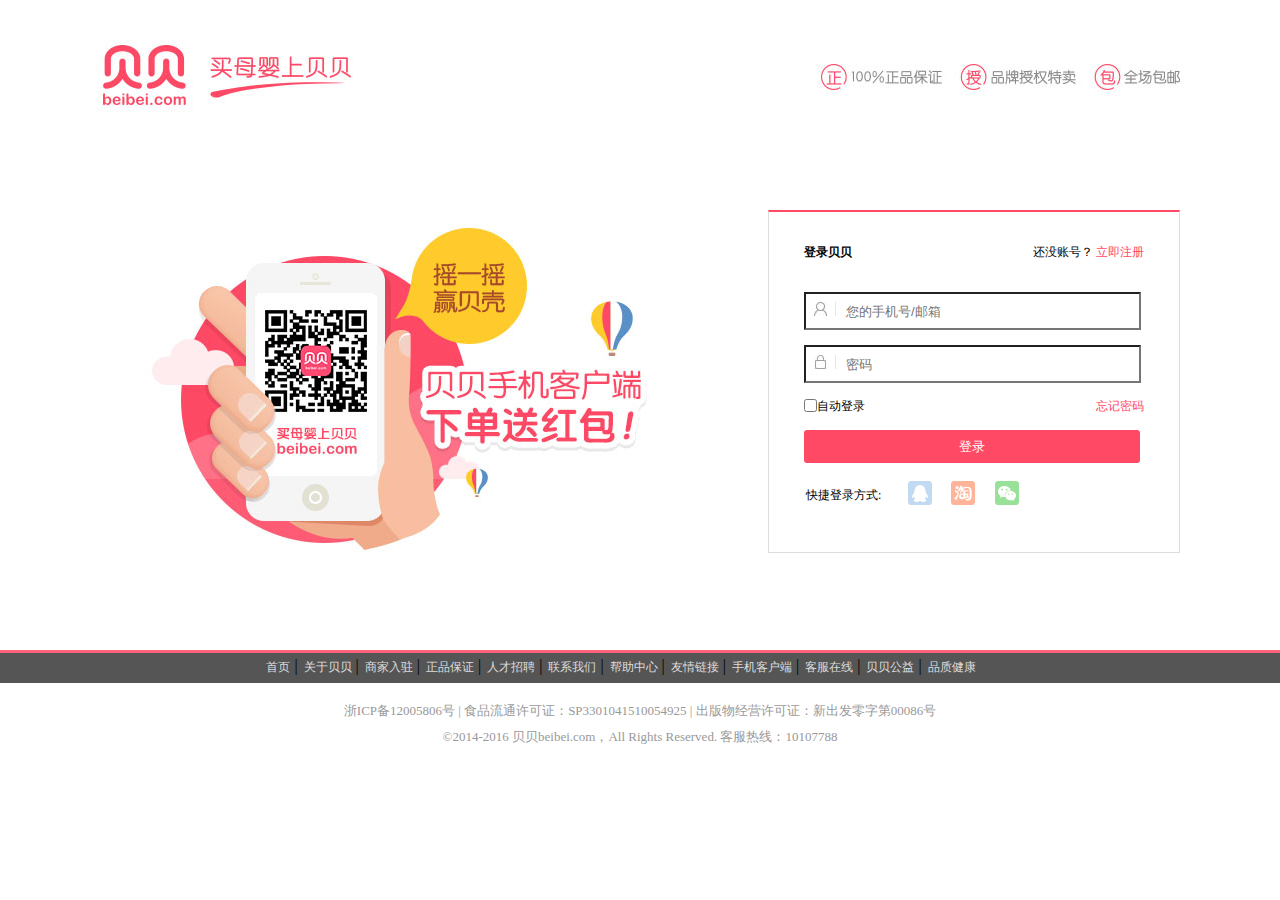
<file: html/denglv.html>
<!DOCTYPE html>
<html>
	<head>
		<meta charset="UTF-8">
		<title>贝贝_登录页</title>
		<link rel="stylesheet" href="../css/denglv.css" />
		<script src="../js/jquery-1.12.0.js"></script>
		<script src="../js/denglv.js"></script>
	</head>
	<body>
		<!--------页面背景部分-------->
		<div class="maink">
			<!-------登录大框部分------->
			<div class="dkuan">
				<div class="denglv">
					<div class="denglv_tilte">
						<span>登录贝贝</span><p>还没账号？<a href = "zhuche.html"> 立即注册</a></p>
					</div>
					<form action="../index.html">
						<input type="text" class="username" id="userName" placeholder="您的手机号/邮箱"/>
						<input type="password" class="password" id="password" placeholder="密码"/>
						<div class="check">
							<input type="checkbox" id="checkbox" class="checkbox" />自动登录<span>忘记密码</span>
						</div>
						<input type="button"class="submit" id="submitBtn" value="登录"/>
						<span class="kdeng">快捷登录方式:
						<a href="https://graph.qq.com/oauth/show?which=Login&display=pc&response_type=code&client_id
							=101070697&redirect_uri=http%3A%2F%2Flogin.beibei.com%2Fopenid%2Fqq%2Fcallback.html&scope=
							get_user_info%2Cadd_topic%2Cadd_one_blog%2Cadd_album%2Cupload_pic%2Clist_album%2Cadd_share%2Ccheck_page_fans%2
							Cadd_t%2Cadd_pic_t%2Cdel_t%2Cget_repost_list%2Cget_info%2Cget_other_info%2Cget_fanslist%2Cget_idollist%2Cadd_id
							ol%2Cdel_idol%2Cget_tenpay
							_addr&state=44752add505e282e5bca9c26bfcba49f"><img class="ca" src="../img/a4.png" alt="" /></a>
						<a href="https://oauth.taobao.com/authorize?client_id=21775783&response_type=code&redirect_uri=http%3A%2F%2Flogin.beibei.com%2Fopenid%2Ftaobao%2Fcallback.html"><img class="ck" src="../img/a3.png" alt="" /></a>
						<a href="https://open.weixin.qq.com/connect/qrconnect?appid=wx166ed773cb6efa39&redirect_uri=http%3A%2F%2Fwww.beibei.com%2Fopenid%2Fweixin%2Fcallback.html&response_type=code&scope=snsapi_login&state=75ee2c345957f7607141eb3413013e6f#wechat_redirect"><img class="cc" src="../img/a2.png" alt="" /></a>
						</span>
					</form>
				</div>
			</div>
			<!-------登录大框部分------>
		</div>
		<!-------页面背景部分------->
		<!--------foot尾部部分-------->
		<div class = "foot">
			<div class = "wrapper">
				<div class = "floor_nav">
					<a href= "../index.html">首页</a> | <a href= "../index.html">关于贝贝</a> | <a href= "../index.html">商家入驻</a> | <a href= "../index.html">正品保证</a> | <a href= "../index.html">人才招聘</a> | <a href= "../index.html">联系我们</a> | <a href= "../index.html">帮助中心</a> | <a href= "../index.html">友情链接</a> | <a href= "../index.html">手机客户端</a> | <a href= "../index.html">客服在线</a> | <a href= "../index.html">贝贝公益</a> | <a href= "../index.html">品质健康</a> 
				</div>
			
			</div>
		</div>
		<!--------foot尾部部分-------->
		<!--------copyright版权部分-------->
		<div class = "copyright">
			<p>浙ICP备12005806号 | 食品流通许可证：SP3301041510054925 | 出版物经营许可证：新出发零字第00086号</p>
			<p>&copy;2014-2016 贝贝beibei.com，All Rights Reserved. 客服热线：10107788</p>
						
		</div>
		<!--------copyright版权部分-------->
		<!--heoll word-->
	</body>
</html>
</file>
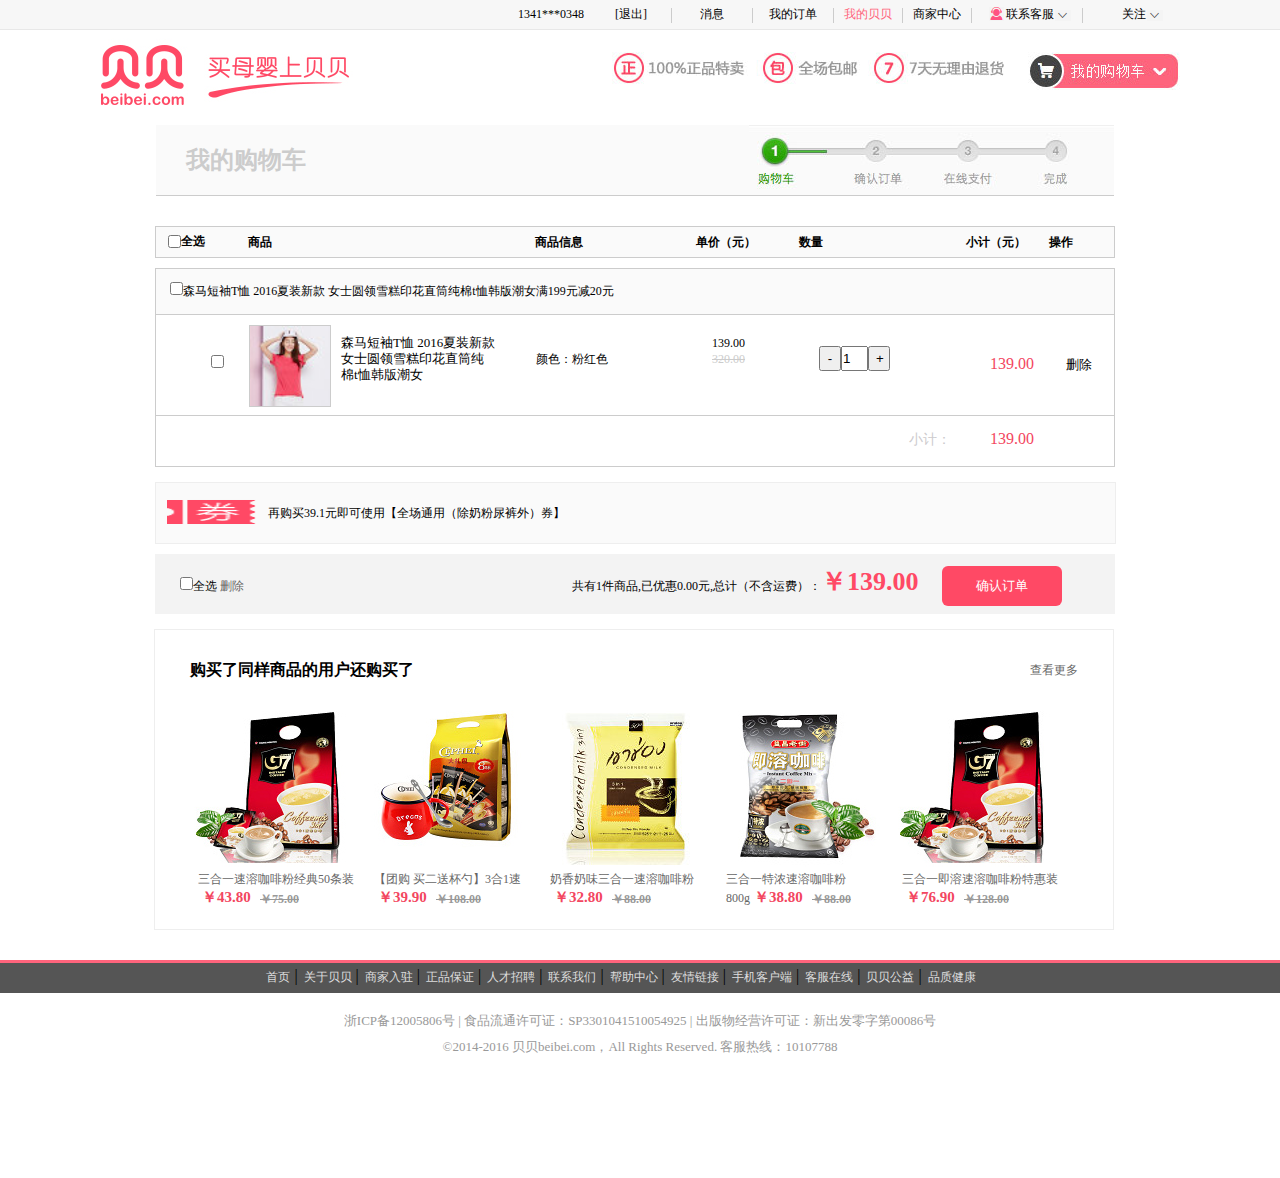
<file: html/gouwuche.html>
<!DOCTYPE html>
<html>
	<head>
		<meta charset="UTF-8">
		<title>贝贝_购物车</title>
		<link rel="stylesheet" href="../css/gouwuche.css" />
		<script src="../js/jquery-1.12.0.js"></script>
		<script src="../js/gouwuche.js"></script>
	</head>
	<body>
		<!------顶部导航部分 ------>
		<div class = "top_nav">
		
			<div class = "wrapper">
				
				<ul class = "right" id = "top_nav">
					<li class = "one"><a href = "">1341***0348</a></li>
					<li class = "one"><a href = "">[退出]</a></li>
					<li class = "line"></li>
					<li class = "one"><a href = "">消息</a></li>
					<li class = "line"></li>
					<li class = "one"><a href = "">我的订单</a></li>
					<li class = "line"></li>
					<li class = "register"><a href = "#">我的贝贝</a></li>
					<li class = "line"></li>
					<li><a href = "#">商家中心</a></li>
					<li class = "line"></li>
					<li class = "sub_nav">
						<span>
							<i class="top_nav_ul_li_2_2"><img src="../img/1.png" alt="" /></i>
							<a href = "#">联系客服</a>
							<i class="top_nav_ul_li_2_4"><img src="../img/3.png" alt="" /></i>
						</span>
						
						<div class = "help"><i class="top_nav_ul_li_2_10"><img src="../img/2.jpg" alt="" /></i><a href = "#">帮助中心</a></div>
					</li>
					
					<li class = "line1"></li>
	
					<li class = "sub_nav">
						<span>
							<a href = "#">关注</a>
							<i class="top_nav_ul_li_2_7"><img src="../img/4.png" alt="" /></i>
						</span>
						<div class= "weibo">
							<dl>
								<dt><p>微信号：baeibeiclub</p>
									<img src = "../img/5.png"/>
									<p>贝贝官方微信</p>
								</dt>
								<dd><img src = "../img/6.png"/>
									<img src ="../img/7.png"/>
								</dd>
							</dl>
						</div>
					</li>
					
				</ul>
			</div>
		</div>
		<!------顶部导航部分 ------>
		
		<!------logo导航部分 ------>
		<div class = "header">
			<div class ="wrapper">
				<div class = "logo left">
					<img src = "../img/9.jpg"/>
				</div>
				<div class = "service right">
					<ul>
						<li class = "sbv_service"><img src = "../img/service.jpg"/></li>
						<li class = "sbv_gou" id ="sbv_gou"><img src = "../img/8.jpg"/>
							<dl class= "shop" id = "shop">
								<dt>赶快去购物吧！</dt>
								<dd><span>小计：<b>￥0.00</b></span>
									<img src = "../img/18.png" />
								</dd>
							</dl>
						</li>
					</ul>
				</div>
			</div>
		</div>
		<!------logo导航部分 ------>
		
	<!------购物车主体内容部分 ------>
	<div class = "content">
		<div class = "wapper">
			<div class = "gou">
				<div class = "flow">
					<h2>我的购物车</h2>
					<img src = "../img/a12.jpg" />
				</div>
				<!------表单内容部分 ------>
				<form class="forms">
					<div class = "title">
						<input type = "checkbox" class="checkboxall"/>全选
						<span class="gou_pro">商品</span>
						<span class="gou_mag">商品信息</span>
						<span class="gou_price">单价（元）</span>
						<span class="gou_count">数量</span>
						<span class="gou_value">小计（元）</span>
						<span class="gou_delte">操作</span>
						<i></i>
					</div>
					<div class = "product_list">
						<div class = "sub_title">
							<input type= "checkbox" class="cnext"/>森马短袖T恤 2016夏装新款 女士圆领雪糕印花直筒纯棉t恤韩版潮女<span>满199元减20元</span>
						</div>
						<div class = "list">
							<input class = "chioce"  type= "checkbox" />
							<div class="gou_show">
								<div class="gou_img"><img src = "../img/a58.jpg"/>
								</div>
								<div class="gou_lis"><span class = "introduce">森马短袖T恤 2016夏装新款 女士圆领雪糕印花直筒纯棉t恤韩版潮女</span>
									<span class = "color">颜色：粉红色</span>
									<div class = "price">
										<span class=>139.00</span>
										<span class = "old_price">320.00</span>
									</div>
									<button class = "less">-</button><input class = "value" type= "text" value = "1"/><button class = "more">+</button>
								</div>
							</div>
							<p>139.00</p>
							<button class = "delete">删除</button>
						</div>
						<div class = "count_price">
							<div class = "summary">
								<p class = "result">小计：<span>139.00</span></p>
							</div>	
							
							
						</div>
						
					</div>
					<div class="youhuijian"><img class="youimg" src="../img/a20.png" alt="" />再购买39.1元即可使用【全场通用（除奶粉尿裤外）券】</div>
					<div class = "money">
						<input type= "checkbox" class=""/>全选  <a href = "#">删除</a>
						<span>共有1件商品,已优惠0.00元,总计（不含运费）：<b>￥139.00</b></span>
						<button>确认订单</button>
						<i></i>
					</div>
		
					
					
				</form>
				<!------表单内容部分 ------>
			</div>
		</div>
	</div>
	<!------购物车主体内容部分 ------>
	
				<!--------购买与查看更多部分-------->
				<div class="lianjie">
					<div class="lianjie_tilte">
						<span>购买了同样商品的用户还购买了</span><p><a href="../index.html">查看更多</a></p>
					</div>
					<ul class="lianjieul">
						<li><dl><dt><a href="#"><img src="../img/a21.jpg" alt="" /></a></dt><a href=""><dd><span>三合一速溶咖啡粉经典50条装</span><a class="hot_price" href="#">￥43.80 <p class = "hot_no">￥75.00</p></a></dd></a></dl></li>
						<li><dl><dt><a href="#"><img src="../img/a22.jpg" alt="" /></a></dt><a href=""><dd><span>【团购 买二送杯勺】3合1速</span><a class="hot_price" href="#">￥39.90 <p class = "hot_no">￥108.00</p></a></dd></a></dl></li>
						<li><dl><dt><a href=""><img src="../img/a23.jpg" alt="" /></a></dt><a href=""><dd><span>奶香奶味三合一速溶咖啡粉</span><a class="hot_price" href="#">￥32.80 <p class = "hot_no">￥88.00</p></a></dd></a></dl></li>
						<li><dl><dt><a href=""><img src="../img/a24.jpg" alt="" /></a></dt><a href=""><dd><span>三合一特浓速溶咖啡粉800g</span><a class="hot_price" href="#">￥38.80 <p class = "hot_no">￥88.00</p></a></dd></a></dl></li>
						<li><dl><dt><a href=""><img src="../img/a21.jpg" alt="" /></a></dt><a href=""><dd><span>三合一即溶速溶咖啡粉特惠装</span><a class="hot_price" href="#">￥76.90 <p class = "hot_no">￥128.00</p></a></dd></a></dl></li>
					</ul>
				</div>
				<!--------购买与查看更多部分-------->
				
		<!--------foot尾部部分-------->		
		<div class = "foot">
			<div class = "wrapper">
				<div class = "floor_nav">
					<a href= "../index.html">首页</a> | <a href= "../index.html">关于贝贝</a> | <a href= "../index.html">商家入驻</a> | <a href= "../index.html">正品保证</a> | <a href= "../index.html">人才招聘</a> | <a href= "../index.html">联系我们</a> | <a href= "../index.html">帮助中心</a> | <a href= "../index.html">友情链接</a> | <a href= "../index.html">手机客户端</a> | <a href= "../index.html">客服在线</a> | <a href= "../index.html">贝贝公益</a> | <a href= "../index.html">品质健康</a> 
				</div>
			
			</div>
		</div>
		<!--------foot尾部部分-------->
		
		<!--------copyright版权部分-------->
		<div class = "copyright">
			<p>浙ICP备12005806号 | 食品流通许可证：SP3301041510054925 | 出版物经营许可证：新出发零字第00086号</p>
			<p>&copy;2014-2016 贝贝beibei.com，All Rights Reserved. 客服热线：10107788</p>
		</div>				
		<!--------copyright版权部分-------->
		<!--nihao-->
	</body>
</html>
</file>
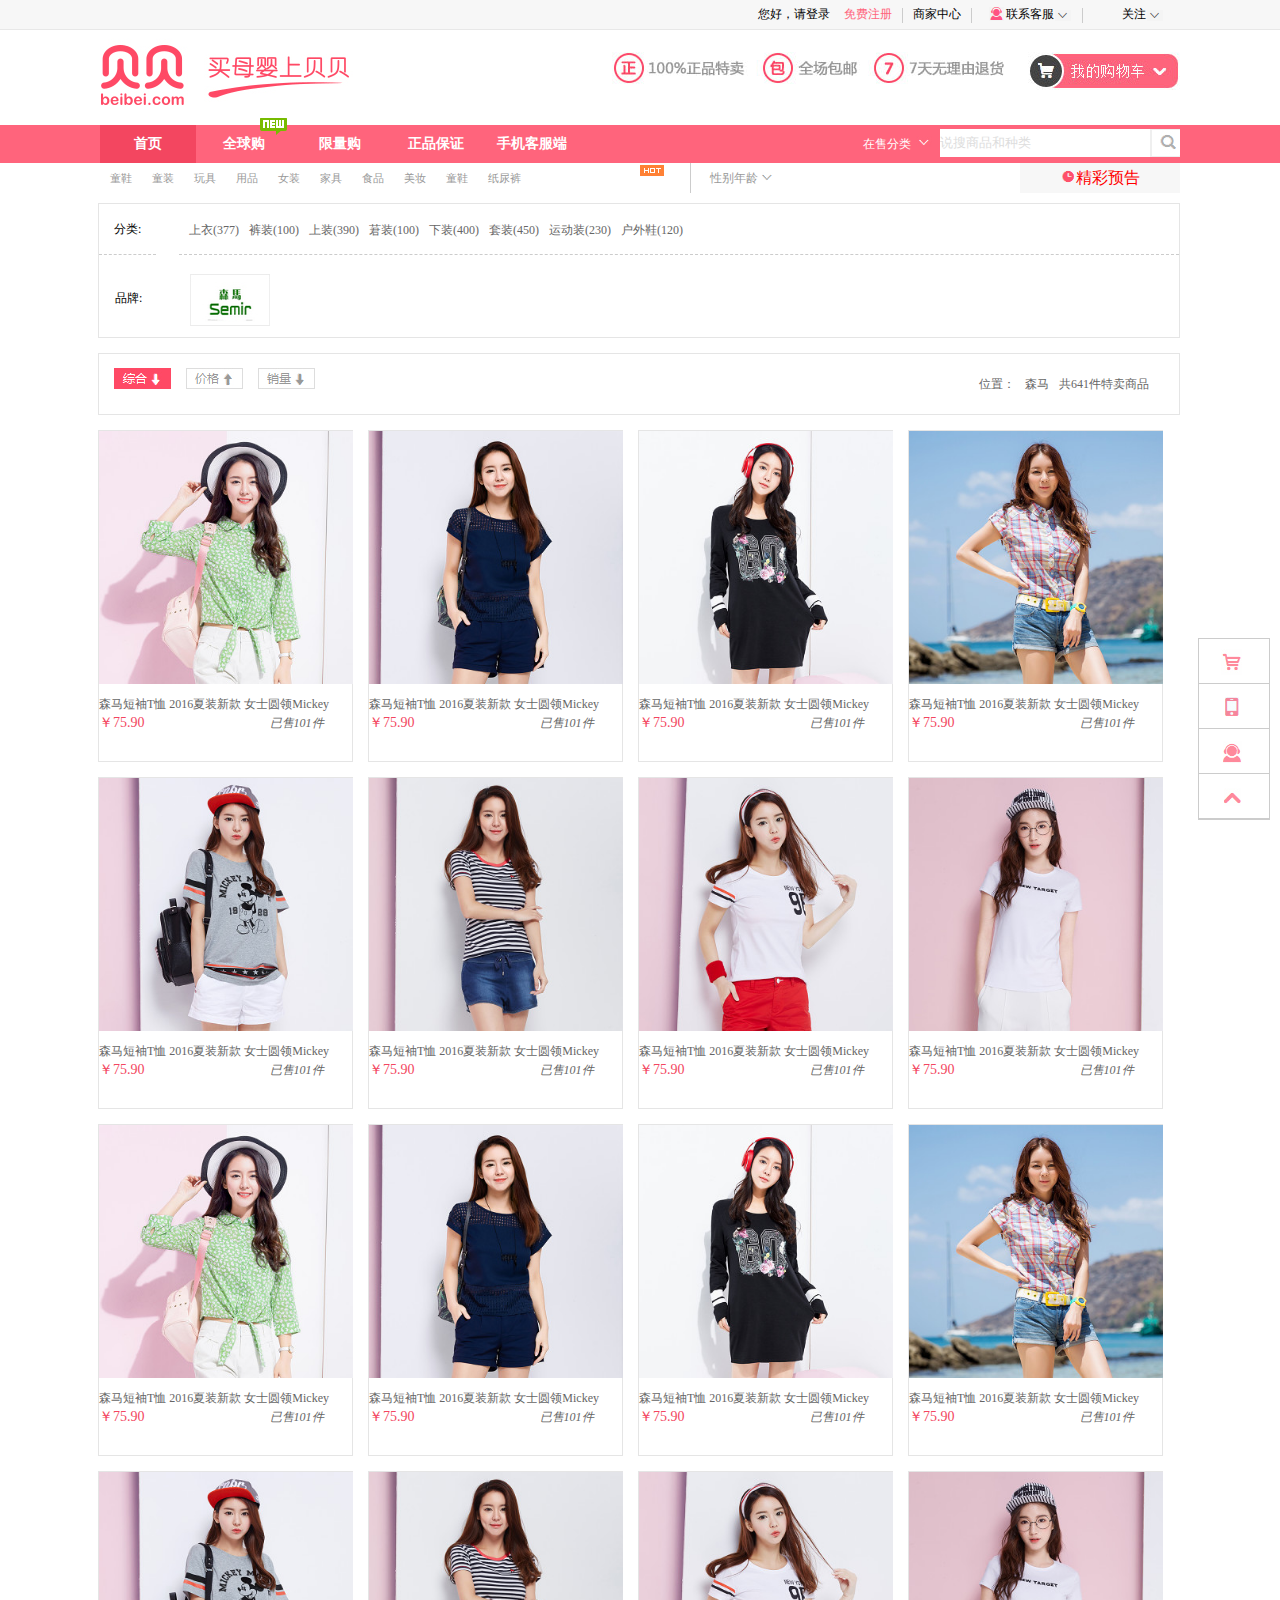
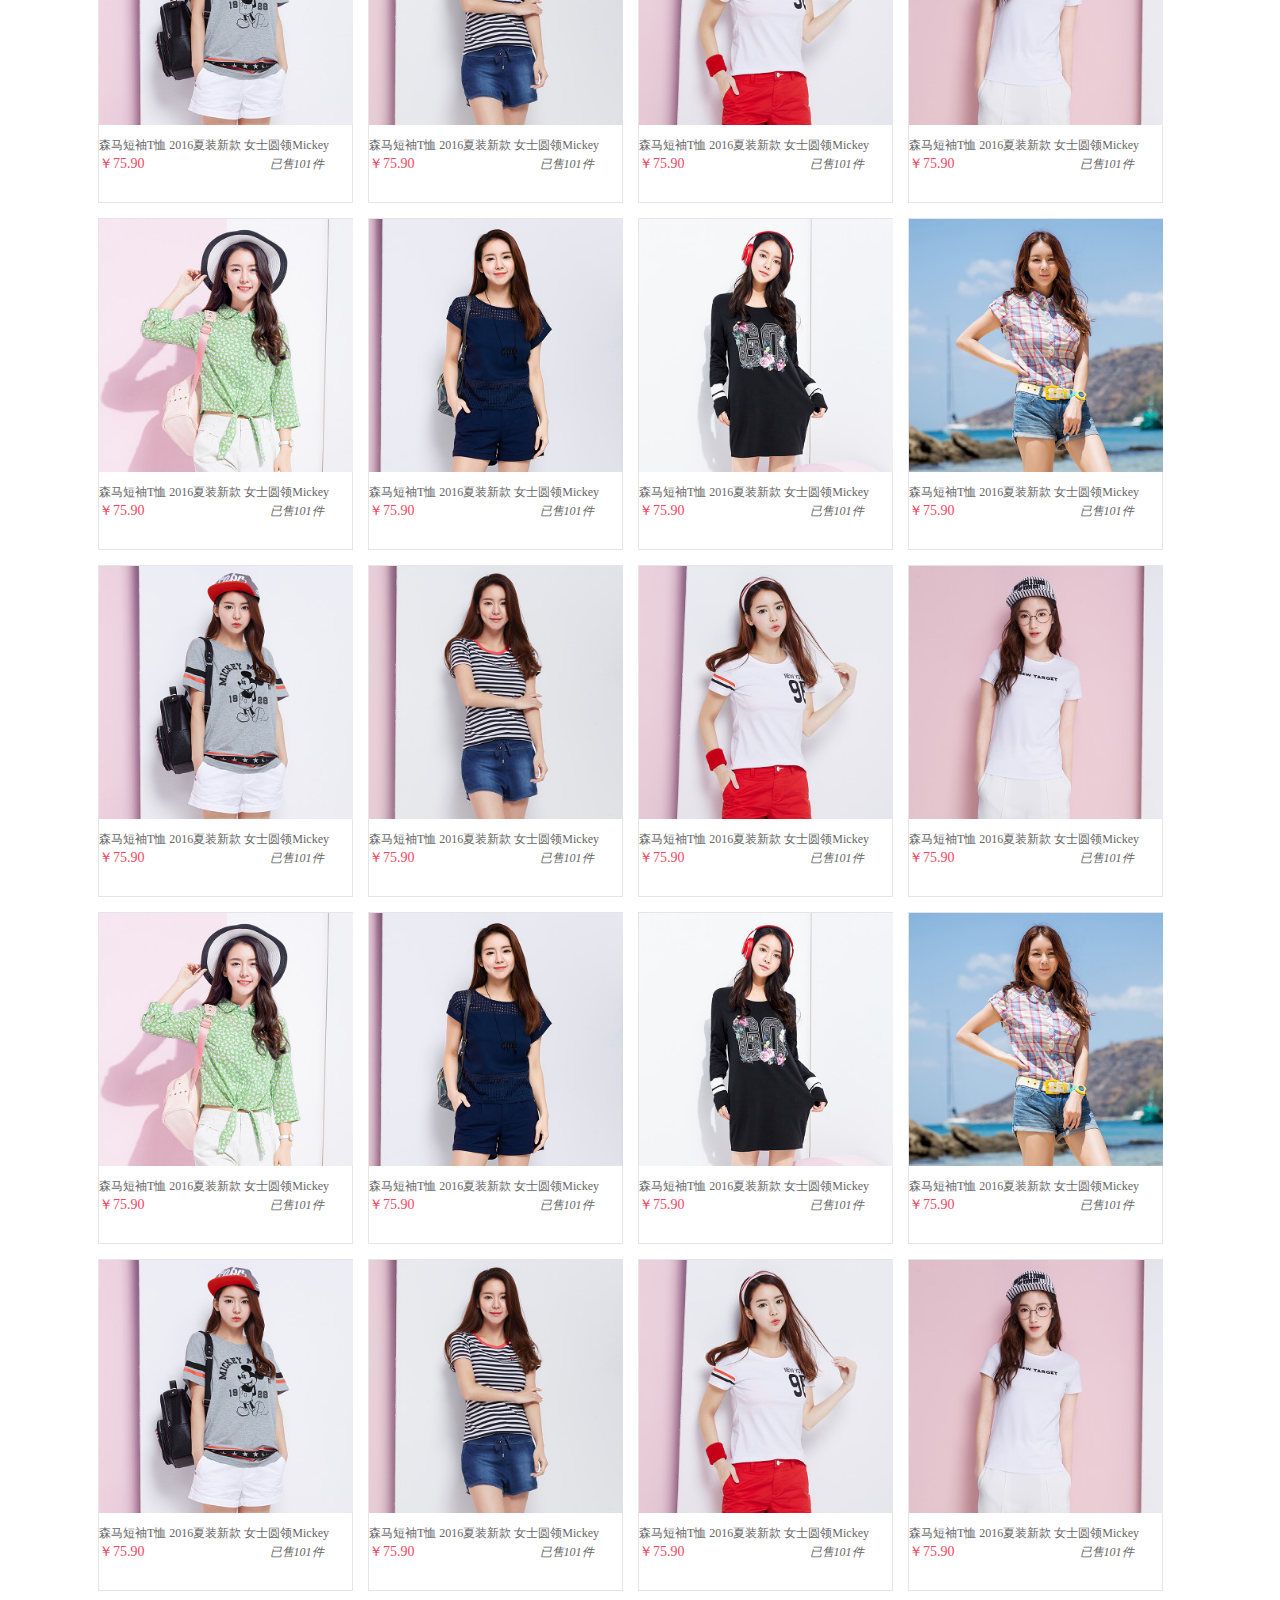
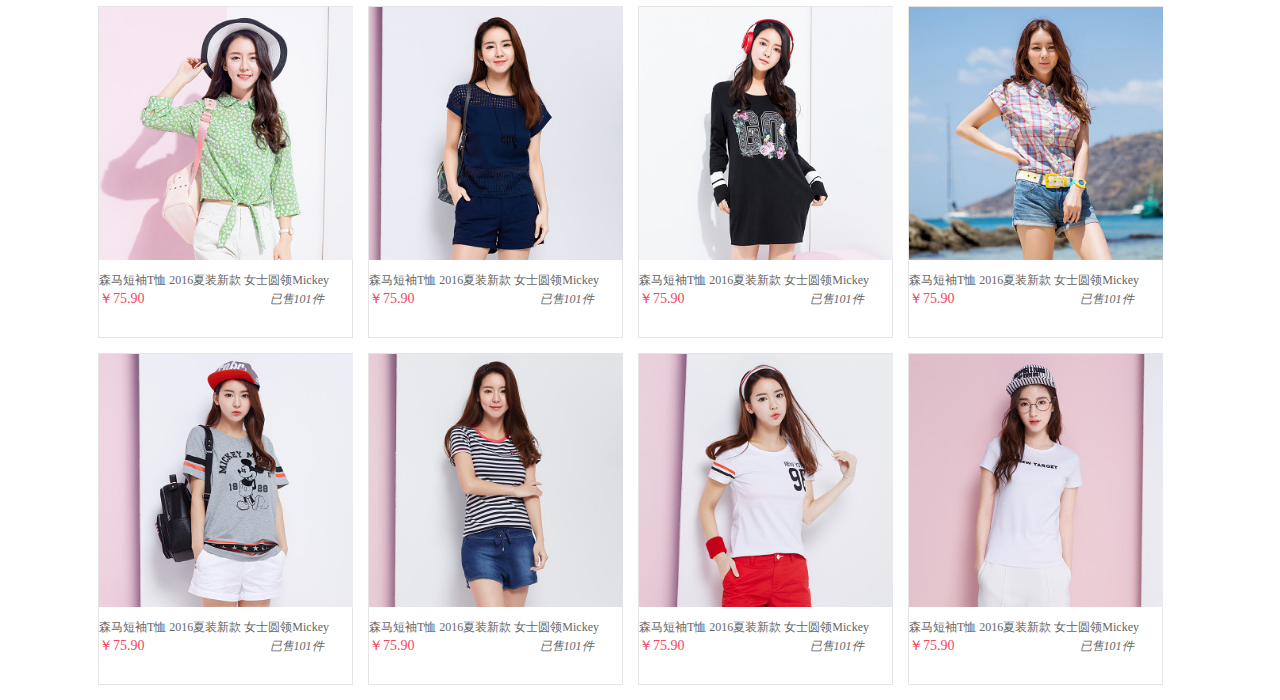
<file: html/liebiaoye.html>
<!DOCTYPE html>
<html>
	<head>
		<meta charset="UTF-8">
		<title>贝贝_列表页</title>
		<link rel="stylesheet" href="../css/liebiaoye.css" />
		<script src="../js/jquery-1.12.0.js"></script>
		<script src="../js/liebiaoye.js"></script>
	</head>
	<body>
		<!------顶部导航部分 ------>	
	<div class = "top_nav">
		
		<div class = "wrapper">
			
			<ul class = "right" id = "top_nav">
				<li class = "one">您好，<a href = "html/denglv.html">请登录</a></li>
				<li class = "register"><a href = "html/zhuche.html">免费注册</a></li>
				<li class = "line"></li>
				<li><a href = "#">商家中心</a></li>
				<li class = "line"></li>
				<li class = "sub_nav">
					<span>
						<i class="top_nav_ul_li_2_2"><img src="../img/1.png" alt="" /></i>
						<a href = "#">联系客服</a>
							<i class="top_nav_ul_li_2_4"><img src="../img/3.png" alt="" /></i>
					</span>
					
					<div class = "help"><i class="top_nav_ul_li_2_10"><img src="../img/2.jpg" alt="" /></i><a href = "#">帮助中心</a></div>
				</li>
				
				<li class = "line1"></li>

				<li class = "sub_nav">
					<span>
						<a href = "#">关注</a>
						<i class="top_nav_ul_li_2_7"><img src="../img/4.png" alt="" /></i>
					</span>
					<div class= "weibo">
						<dl>
							<dt><p>微信号：baeibeiclub</p>
								<img src = "../img/5.png"/>
								<p>贝贝官方微信</p>
							</dt>
							<dd><img src = "../img/6.png"/>
								<img src ="../img/7.png"/>
							</dd>
						</dl>
					</div>
				</li>
				
			</ul>
		</div>
	</div>
	<!------顶部导航部分 ------>
	
	<!------logo导航部分 ------>
	<div class = "header">
		<div class ="wrapper">
			<div class = "logo left">
				<img src = "../img/9.jpg"/>
			</div>
			<div class = "service right">
				<ul>
					<li class = "sbv_service"><img src = "../img/service.jpg"/></li>
					<li class = "sbv_gou" id ="sbv_gou"><img src = "../img/8.jpg"/>
						<dl class= "shop" id = "shop">
							<dt>赶快去购物吧！</dt>
							<dd><span>小计：<b>￥0.00</b></span>
								<a href="html/gouwuche.html"><img src = "../img/18.png" /></a>
							</dd>
						</dl>
					</li>
				</ul>
			</div>
		</div>
	</div>
	<!------logo导航部分 ------>
	
	<!-------导航菜单栏部分------->
	<div class = "main_nav">
		<div class = "wrapper">
			<div class = "main_tab">
				<a class = "first" href= "#">首页</a>
				<a href= "#">全球购<i class="top_nav_ul_li_2_9"><img src="../img/21.jpg" alt="" /></i></a>
				<a href= "#">限量购</a>
				<a href= "#">正品保证</a>
				<a href= "#">手机客服端</a>
				
			</div>

			<div class = "search">
				<div class = "main_classify" id = "sell">
					<p>在售分类</p>
					<i class="top_nav_ul_li_2_8"><img src="../img/16.jpg" alt="" /></i>
						<div class = "main_sublist" id = "sell_list">
							<ul class= "list" id = "classify">
								<li class = "active1"><span>热销分类</span></li>
								<li><span>儿童服饰</span></li>
								<li><span>婴儿装</span></li>
								<li><span>童装</span></li>
								<li><span>热销分类</span></li>
								<li><span>儿童服饰</span></li>
								<li><span>婴儿装</span></li>
								
							</ul>
							<ul class= "show" style="display:block">
								<li><dl><dt><img src = "../img/13.jpg"></dt>
									<dd>奶粉</dd></dl>
								</li>
								<li><dl><dt><img src = "../img/13.jpg"></dt>
									<dd>奶粉</dd></dl>
								</li>
								<li><dl><dt><img src = "../img/13.jpg"></dt>
									<dd>奶粉</dd></dl>
								</li>
								<li><dl><dt><img src = "../img/13.jpg"></dt>
									<dd>奶粉</dd></dl>
								</li>
								<li><dl><dt><img src = "../img/13.jpg"></dt>
									<dd>奶粉</dd></dl>
								</li>
								<li><dl><dt><img src = "../img/13.jpg"></dt>
									<dd>奶粉</dd></dl>
								</li>
								<li><dl><dt><img src = "../img/13.jpg"></dt>
									<dd>奶粉</dd></dl>
								</li>
								<li><dl><dt><img src = "../img/13.jpg"></dt>
									<dd>奶粉</dd></dl>
								</li>
								
							</ul>
							<ul class= "show">
								<li><dl><dt><img src = "../img/13.jpg"></dt>
									<dd>瓶子</dd></dl>
								</li>
								<li><dl><dt><img src = "../img/13.jpg"></dt>
									<dd>瓶子</dd></dl>
								</li>
								<li><dl><dt><img src = "../img/13.jpg"></dt>
									<dd>瓶子</dd></dl>
								</li>
								<li><dl><dt><img src = "../img/13.jpg"></dt>
									<dd>瓶子</dd></dl>
								</li>
								<li><dl><dt><img src = "../img/13.jpg"></dt>
									<dd>瓶子</dd></dl>
								</li>
								<li><dl><dt><img src = "../img/13.jpg"></dt>
									<dd>瓶子</dd></dl>
								</li>
								<li><dl><dt><img src = "../img/13.jpg"></dt>
									<dd>瓶子</dd></dl>
								</li>
								<li><dl><dt><img src = "../img/13.jpg"></dt>
									<dd>瓶子</dd></dl>
								</li>
							</ul>
							<ul class= "show">
								<li><dl><dt><img src = "../img/13.jpg"></dt>
									<dd>瓶子</dd></dl>
								</li>
								<li><dl><dt><img src = "../img/13.jpg"></dt>
									<dd>瓶子</dd></dl>
								</li>
								<li><dl><dt><img src = "../img/13.jpg"></dt>
									<dd>瓶子</dd></dl>
								</li>
								<li><dl><dt><img src = "../img/13.jpg"></dt>
									<dd>瓶子</dd></dl>
								</li>
								<li><dl><dt><img src = "../img/13.jpg"></dt>
									<dd>瓶子</dd></dl>
								</li>
								<li><dl><dt><img src = "../img/13.jpg"></dt>
									<dd>瓶子</dd></dl>
								</li>
								<li><dl><dt><img src = "../img/13.jpg"></dt>
									<dd>瓶子</dd></dl>
								</li>
								<li><dl><dt><img src = "../img/13.jpg"></dt>
									<dd>瓶子</dd></dl>
								</li>
							</ul>
							<ul class= "show">
								<li><dl><dt><img src = "../img/13.jpg"></dt>
									<dd>鞋子</dd></dl>
								</li>
								<li><dl><dt><img src = "../img/13.jpg"></dt>
									<dd>鞋子</dd></dl>
								</li>
								<li><dl><dt><img src = "../img/13.jpg"></dt>
									<dd>鞋子</dd></dl>
								</li>
								<li><dl><dt><img src = "../img/13.jpg"></dt>
									<dd>鞋子</dd></dl>
								</li>
								<li><dl><dt><img src = "../img/13.jpg"></dt>
									<dd>鞋子</dd></dl>
								</li>
								<li><dl><dt><img src = "../img/13.jpg"></dt>
									<dd>鞋子</dd></dl>
								</li>
								<li><dl><dt><img src = "../img/13.jpg"></dt>
									<dd>鞋子</dd></dl>
								</li>
								<li><dl><dt><img src = "../img/13.jpg"></dt>
									<dd>鞋子</dd></dl>
								</li>
							</ul>
							<ul class= "show">
								<li><dl><dt><img src = "../img/13.jpg"></dt>
									<dd>鞋子</dd></dl>
								</li>
								<li><dl><dt><img src = "../img/13.jpg"></dt>
									<dd>鞋子</dd></dl>
								</li>
								<li><dl><dt><img src = "../img/13.jpg"></dt>
									<dd>鞋子</dd></dl>
								</li>
								<li><dl><dt><img src = "../img/13.jpg"></dt>
									<dd>鞋子</dd></dl>
								</li>
								<li><dl><dt><img src = "../img/13.jpg"></dt>
									<dd>鞋子</dd></dl>
								</li>
								<li><dl><dt><img src = "../img/13.jpg"></dt>
									<dd>鞋子</dd></dl>
								</li>
								<li><dl><dt><img src = "../img/13.jpg"></dt>
									<dd>鞋子</dd></dl>
								</li>
								<li><dl><dt><img src = "../img/13.jpg"></dt>
									<dd>鞋子</dd></dl>
								</li>
							</ul>
							<ul class= "show">
								<li><dl><dt><img src = "../img/13.jpg"></dt>
									<dd>尿纸</dd></dl>
								</li>
								<li><dl><dt><img src = "../img/13.jpg"></dt>
									<dd>尿纸</dd></dl>
								</li>
								<li><dl><dt><img src = "../img/13.jpg"></dt>
									<dd>尿纸</dd></dl>
								</li>
								<li><dl><dt><img src = "../img/13.jpg"></dt>
									<dd>尿纸</dd></dl>
								</li>
								<li><dl><dt><img src = "../img/13.jpg"></dt>
									<dd>尿纸</dd></dl>
								</li>
								<li><dl><dt><img src = "../img/13.jpg"></dt>
									<dd>尿纸</dd></dl>
								</li>
								<li><dl><dt><img src = "../img/13.jpg"></dt>
									<dd>尿纸</dd></dl>
								</li>
								<li><dl><dt><img src = "../img/13.jpg"></dt>
									<dd>尿纸</dd></dl>
								</li>
							</ul>
							<ul class= "show">
								<li><dl><dt><img src = "../img/13.jpg"></dt>
									<dd>尿纸</dd></dl>
								</li>
								<li><dl><dt><img src = "../img/13.jpg"></dt>
									<dd>尿纸</dd></dl>
								</li>
								<li><dl><dt><img src = "../img/13.jpg"></dt>
									<dd>尿纸</dd></dl>
								</li>
								<li><dl><dt><img src = "../img/13.jpg"></dt>
									<dd>尿纸</dd></dl>
								</li>
								<li><dl><dt><img src = "../img/13.jpg"></dt>
									<dd>尿纸</dd></dl>
								</li>
								<li><dl><dt><img src = "../img/13.jpg"></dt>
									<dd>尿纸</dd></dl>
								</li>
								<li><dl><dt><img src = "../img/13.jpg"></dt>
									<dd>尿纸</dd></dl>
								</li>
								<li><dl><dt><img src = "../img/13.jpg"></dt>
									<dd>尿纸</dd></dl>
								</li>
							</ul>
							<ul class= "show">
								<li><dl><dt><img src = "../img/13.jpg"></dt>
									<dd>鞋子</dd></dl>
								</li>
								<li><dl><dt><img src = "../img/13.jpg"></dt>
									<dd>鞋子</dd></dl>
								</li>
								<li><dl><dt><img src = "../img/13.jpg"></dt>
									<dd>鞋子</dd></dl>
								</li>
								<li><dl><dt><img src = "../img/13.jpg"></dt>
									<dd>鞋子</dd></dl>
								</li>
								<li><dl><dt><img src = "../img/13.jpg"></dt>
									<dd>鞋子</dd></dl>
								</li>
								<li><dl><dt><img src = "../img/13.jpg"></dt>
									<dd>鞋子</dd></dl>
								</li>
								<li><dl><dt><img src = "../img/13.jpg"></dt>
									<dd>鞋子</dd></dl>
								</li>
								<li><dl><dt><img src = "../img/13.jpg"></dt>
									<dd>鞋子</dd></dl>
								</li>
							</ul>
						</div>
				</div>
						
				<div class = "main_search">
					<input type = "text" value = "说搜商品和种类"/>
					<button class = "btn"><img src="../img/11.jpg" alt="" /></button>
				</div>
			</div>
			
		</div>
	</div>
	<!-------导航菜单栏部分------->
	
	<!-------二级导航菜单栏部分------->
	<div class = "sub_nav_cont">
		<div class = "subnav_list">
			<ul class = "sub_nav_list">
				<li><a href= "#">童鞋</a></li>
				<li><a href= "#">童装</a></li>
				<li><a href= "#">玩具</a></li>
				<li><a href= "#">用品</a></li>
				<li><a href= "#">女装</a></li>
				<li><a href= "#">家具</a></li>
				<li><a href= "#">食品</a></li>
				<li><a href= "#">美妆</a></li>
				<li><a href= "#">童鞋</a></li>
				<li><a href= "#">纸尿裤</a>
				<i class="top_nav_ul_li_2_22"><img src="../img/22.jpg" alt="" /></i>	
				</li>
			</ul>
			<ul class = "sub_nav_logo">
				<li class= "last2 left" id = "age">
					<span >性别年龄
					<i class="top_nav_ul_li_2_24"><img src="../img/24.jpg" alt="" /></i>	
					</span>
					<div class = "age">
						<p>男孩</p>
						<a href="#">0-1岁</a><a href="#">1-3岁</a><a href="#">3-6岁</a><a href="#">6-9岁</a><a href="#">9-12岁</a>
						<p>女孩</p>
						<a href="#">0-1岁</a><a href="#">1-3岁</a><a href="#">3-6岁</a><a href="#">6-9岁</a><a href="#">9-12岁</a>
					</div>
				</li>
				<li class= "last right">
					
					<a href=""><i class="top_nav_ul_li_2_23"><img src="../img/23.jpg" alt="" /></i>精彩预告	</a></li>
			</ul>
		</div>
	</div>
	<!-------二级导航菜单栏部分------->
	
	<!-------二级导航菜单栏隐藏部分------->
	<div class = "sub_nav_cont inHide" id = "inHide">
		<div class = "subnav_list">
			<ul class = "sub_nav_list">
				<li><img src = "../img/25.png"></li>
				<li><a href= "#">童鞋</a></li>
				<li><a href= "#">童装</a></li>
				<li><a href= "#">玩具</a></li>
				<li><a href= "#">用品</a></li>
				<li><a href= "#">女装</a></li>
				<li><a href= "#">家具</a></li>
				<li><a href= "#">食品</a></li>
				<li><a href= "#">美妆</a></li>
				<li><a href= "#">童鞋</a></li>
				<li><a href= "#">纸尿裤</a></li>
			</ul>
			<ul class = "sub_nav_logo">
				<li class= "last2 left" id = "age">
					<span >性别年龄</span>
					<div class = "age">
						<p>男孩</p>
						<a href="#">0-1岁</a><a href="#">1-3岁</a><a href="#">3-6岁</a><a href="#">6-9岁</a><a href="#">9-12岁</a>
						<p>女孩</p>
						<a href="#">0-1岁</a><a href="#">1-3岁</a><a href="#">3-6岁</a><a href="#">6-9岁</a><a href="#">9-12岁</a>
					</div>
				</li>
				
				<li class= "last right">
					<img src = "../img/26.png">限量购
				</li>
				<li class= "earth right">
					<img src = "../img/27.png">全球购
				</li>
			</ul>
		</div>
	</div>
	<!-------二级导航菜单栏隐藏部分------->
	<!-------二级导航菜单栏隐藏部分------->
	<div class="lietou">
		<p class="fenlei">分类:</p>
		<ul class="lietou_ul">
			<li><a href="">上衣(377)</a></li>
			<li><a href="">裤装(100)</a></li>
			<li><a href="">上装(390)</a></li>
			<li><a href="">莙装(100)</a></li>
			<li><a href="">下装(400)</a></li>
			<li><a href="">套装(450)</a></li>
			<li><a href="">运动装(230)</a></li>
			<li><a href="">户外鞋(120)</a></li>
		</ul>
		<div class="pinpai">品牌:</div>
		<img  class="pinpait" src="../img/ba.jpg" alt="" />
	</div>
	
	
	<div class="xiaoliang">
		<ul class="xiao_ul">
			<li><a href=""><img src="../img/w1.jpg" alt="" /></a></li>
			<li><a href=""><img src="../img/w2.jpg" alt="" /></a></li>
			<li><a href=""><img src="../img/w3.jpg" alt="" /></a></li>
		</ul>
		<ul class="xiao_ul2">
			<li><a href="">位置：</a></li>
			<li><a href="">森马</a></li>
			<li><a href="">共641件特卖商品</a></li>
		</ul>
	</div>
	<ul class="biaotu">
		<li><a href="shangpxq.html"><dl><dt><img src="../img/t1.jpg" alt="" /></dt><dd>森马短袖T恤 2016夏装新款 女士圆领Mickey</dd></dl><span>￥75.90</span><i>已售101件</i></a></li>
		<li><a href="shangpxq.html"><dl><dt><img src="../img/t2.jpg" alt="" /></dt><dd>森马短袖T恤 2016夏装新款 女士圆领Mickey</dd></dl><span>￥75.90</span><i>已售101件</i></a></li>
		<li><a href="shangpxq.html"><dl><dt><img src="../img/t3.jpg" alt="" /></dt><dd>森马短袖T恤 2016夏装新款 女士圆领Mickey</dd></dl><span>￥75.90</span><i>已售101件</i></a></li>
		<li><a href="shangpxq.html"><dl><dt><img src="../img/t4.jpg" alt="" /></dt><dd>森马短袖T恤 2016夏装新款 女士圆领Mickey</dd></dl><span>￥75.90</span><i>已售101件</i></a></li>
	</ul>
	<ul class="biaotu1">
		<li><a href="shangpxq.html"><dl><dt><img src="../img/t5.jpg" alt="" /></dt><dd>森马短袖T恤 2016夏装新款 女士圆领Mickey</dd></dl><span>￥75.90</span><i>已售101件</i></a></li>
		<li><a href="shangpxq.html"><dl><dt><img src="../img/t6.jpg" alt="" /></dt><dd>森马短袖T恤 2016夏装新款 女士圆领Mickey</dd></dl><span>￥75.90</span><i>已售101件</i></a></li>
		<li><a href="shangpxq.html"><dl><dt><img src="../img/t7.jpg" alt="" /></dt><dd>森马短袖T恤 2016夏装新款 女士圆领Mickey</dd></dl><span>￥75.90</span><i>已售101件</i></a></li>
		<li><a href="shangpxq.html"><dl><dt><img src="../img/t8.jpg" alt="" /></dt><dd>森马短袖T恤 2016夏装新款 女士圆领Mickey</dd></dl><span>￥75.90</span><i>已售101件</i></a></li>
	</ul>
	<ul class="biaotu">
		<li><a href="shangpxq.html"><dl><dt><img src="../img/t1.jpg" alt="" /></dt><dd>森马短袖T恤 2016夏装新款 女士圆领Mickey</dd></dl><span>￥75.90</span><i>已售101件</i></a></li>
		<li><a href="shangpxq.html"><dl><dt><img src="../img/t2.jpg" alt="" /></dt><dd>森马短袖T恤 2016夏装新款 女士圆领Mickey</dd></dl><span>￥75.90</span><i>已售101件</i></a></li>
		<li><a href="shangpxq.html"><dl><dt><img src="../img/t3.jpg" alt="" /></dt><dd>森马短袖T恤 2016夏装新款 女士圆领Mickey</dd></dl><span>￥75.90</span><i>已售101件</i></a></li>
		<li><a href="shangpxq.html"><dl><dt><img src="../img/t4.jpg" alt="" /></dt><dd>森马短袖T恤 2016夏装新款 女士圆领Mickey</dd></dl><span>￥75.90</span><i>已售101件</i></a></li>
	</ul>
	<ul class="biaotu1">
		<li><a href=""><dl><dt><img src="../img/t5.jpg" alt="" /></dt><dd>森马短袖T恤 2016夏装新款 女士圆领Mickey</dd></dl><span>￥75.90</span><i>已售101件</i></a></li>
		<li><a href=""><dl><dt><img src="../img/t6.jpg" alt="" /></dt><dd>森马短袖T恤 2016夏装新款 女士圆领Mickey</dd></dl><span>￥75.90</span><i>已售101件</i></a></li>
		<li><a href=""><dl><dt><img src="../img/t7.jpg" alt="" /></dt><dd>森马短袖T恤 2016夏装新款 女士圆领Mickey</dd></dl><span>￥75.90</span><i>已售101件</i></a></li>
		<li><a href=""><dl><dt><img src="../img/t8.jpg" alt="" /></dt><dd>森马短袖T恤 2016夏装新款 女士圆领Mickey</dd></dl><span>￥75.90</span><i>已售101件</i></a></li>
	</ul>
	<ul class="biaotu">
		<li><a href=""><dl><dt><img src="../img/t1.jpg" alt="" /></dt><dd>森马短袖T恤 2016夏装新款 女士圆领Mickey</dd></dl><span>￥75.90</span><i>已售101件</i></a></li>
		<li><a href=""><dl><dt><img src="../img/t2.jpg" alt="" /></dt><dd>森马短袖T恤 2016夏装新款 女士圆领Mickey</dd></dl><span>￥75.90</span><i>已售101件</i></a></li>
		<li><a href=""><dl><dt><img src="../img/t3.jpg" alt="" /></dt><dd>森马短袖T恤 2016夏装新款 女士圆领Mickey</dd></dl><span>￥75.90</span><i>已售101件</i></a></li>
		<li><a href=""><dl><dt><img src="../img/t4.jpg" alt="" /></dt><dd>森马短袖T恤 2016夏装新款 女士圆领Mickey</dd></dl><span>￥75.90</span><i>已售101件</i></a></li>
	</ul>
	<ul class="biaotu1">
		<li><a href=""><dl><dt><img src="../img/t5.jpg" alt="" /></dt><dd>森马短袖T恤 2016夏装新款 女士圆领Mickey</dd></dl><span>￥75.90</span><i>已售101件</i></a></li>
		<li><a href=""><dl><dt><img src="../img/t6.jpg" alt="" /></dt><dd>森马短袖T恤 2016夏装新款 女士圆领Mickey</dd></dl><span>￥75.90</span><i>已售101件</i></a></li>
		<li><a href=""><dl><dt><img src="../img/t7.jpg" alt="" /></dt><dd>森马短袖T恤 2016夏装新款 女士圆领Mickey</dd></dl><span>￥75.90</span><i>已售101件</i></a></li>
		<li><a href=""><dl><dt><img src="../img/t8.jpg" alt="" /></dt><dd>森马短袖T恤 2016夏装新款 女士圆领Mickey</dd></dl><span>￥75.90</span><i>已售101件</i></a></li>
	</ul>
	<ul class="biaotu">
		<li><a href=""><dl><dt><img src="../img/t1.jpg" alt="" /></dt><dd>森马短袖T恤 2016夏装新款 女士圆领Mickey</dd></dl><span>￥75.90</span><i>已售101件</i></a></li>
		<li><a href=""><dl><dt><img src="../img/t2.jpg" alt="" /></dt><dd>森马短袖T恤 2016夏装新款 女士圆领Mickey</dd></dl><span>￥75.90</span><i>已售101件</i></a></li>
		<li><a href=""><dl><dt><img src="../img/t3.jpg" alt="" /></dt><dd>森马短袖T恤 2016夏装新款 女士圆领Mickey</dd></dl><span>￥75.90</span><i>已售101件</i></a></li>
		<li><a href=""><dl><dt><img src="../img/t4.jpg" alt="" /></dt><dd>森马短袖T恤 2016夏装新款 女士圆领Mickey</dd></dl><span>￥75.90</span><i>已售101件</i></a></li>
	</ul>
	<ul class="biaotu1">
		<li><a href=""><dl><dt><img src="../img/t5.jpg" alt="" /></dt><dd>森马短袖T恤 2016夏装新款 女士圆领Mickey</dd></dl><span>￥75.90</span><i>已售101件</i></a></li>
		<li><a href=""><dl><dt><img src="../img/t6.jpg" alt="" /></dt><dd>森马短袖T恤 2016夏装新款 女士圆领Mickey</dd></dl><span>￥75.90</span><i>已售101件</i></a></li>
		<li><a href=""><dl><dt><img src="../img/t7.jpg" alt="" /></dt><dd>森马短袖T恤 2016夏装新款 女士圆领Mickey</dd></dl><span>￥75.90</span><i>已售101件</i></a></li>
		<li><a href=""><dl><dt><img src="../img/t8.jpg" alt="" /></dt><dd>森马短袖T恤 2016夏装新款 女士圆领Mickey</dd></dl><span>￥75.90</span><i>已售101件</i></a></li>
	</ul>
	<ul class="biaotu">
		<li><a href=""><dl><dt><img src="../img/t1.jpg" alt="" /></dt><dd>森马短袖T恤 2016夏装新款 女士圆领Mickey</dd></dl><span>￥75.90</span><i>已售101件</i></a></li>
		<li><a href=""><dl><dt><img src="../img/t2.jpg" alt="" /></dt><dd>森马短袖T恤 2016夏装新款 女士圆领Mickey</dd></dl><span>￥75.90</span><i>已售101件</i></a></li>
		<li><a href=""><dl><dt><img src="../img/t3.jpg" alt="" /></dt><dd>森马短袖T恤 2016夏装新款 女士圆领Mickey</dd></dl><span>￥75.90</span><i>已售101件</i></a></li>
		<li><a href=""><dl><dt><img src="../img/t4.jpg" alt="" /></dt><dd>森马短袖T恤 2016夏装新款 女士圆领Mickey</dd></dl><span>￥75.90</span><i>已售101件</i></a></li>
	</ul>
	<ul class="biaotu1">
		<li><a href=""><dl><dt><img src="../img/t5.jpg" alt="" /></dt><dd>森马短袖T恤 2016夏装新款 女士圆领Mickey</dd></dl><span>￥75.90</span><i>已售101件</i></a></li>
		<li><a href=""><dl><dt><img src="../img/t6.jpg" alt="" /></dt><dd>森马短袖T恤 2016夏装新款 女士圆领Mickey</dd></dl><span>￥75.90</span><i>已售101件</i></a></li>
		<li><a href=""><dl><dt><img src="../img/t7.jpg" alt="" /></dt><dd>森马短袖T恤 2016夏装新款 女士圆领Mickey</dd></dl><span>￥75.90</span><i>已售101件</i></a></li>
		<li><a href=""><dl><dt><img src="../img/t8.jpg" alt="" /></dt><dd>森马短袖T恤 2016夏装新款 女士圆领Mickey</dd></dl><span>￥75.90</span><i>已售101件</i></a></li>
	</ul>
	<!-------右边 固定定位和回到顶部部分 ------>
			<div class = "fix">
				<ul id = "fixed_mark">
					<li >
						<img class="es" src = "../img/37.jpg"/>
						<div class= "fix_shop">
							<h4>购物车是空的</h4>
							<dl>
							<dt>赶快去挑个商品吧！</dt>
							<dd><span>小计：<b>￥0.00</b></span>
								<img class="fs" src = "../img/38.jpg" />
							</dd>
							</dl>
						</div>
						<i></i>
					</li>
					<li class="hs">
						<img src = "../img/39.jpg"/>
						<div class ="scan_life">
							<p>下载手机APP</p>
							<p>随时随地看上新</p>
							<img  class = "tag" src = "../img/5.png"/>
						</div>
						<i></i>
					</li>
					<li>
						<img src = "../img/40.jpg"/>
						<div class = "tab_lis">客服在线</div>
						<i></i>
					</li>
					<li id = "getTop">
						<img src = "../img/41.jpg"/>
						<div class = "tab_lis">回到顶部</div>
						<i></i>
					</li>
				</ul>
			</div>
			<!------ 右边固定定位和回到顶部部分 ------>
			<!--noihao-->
	</body>
</html>
</file>
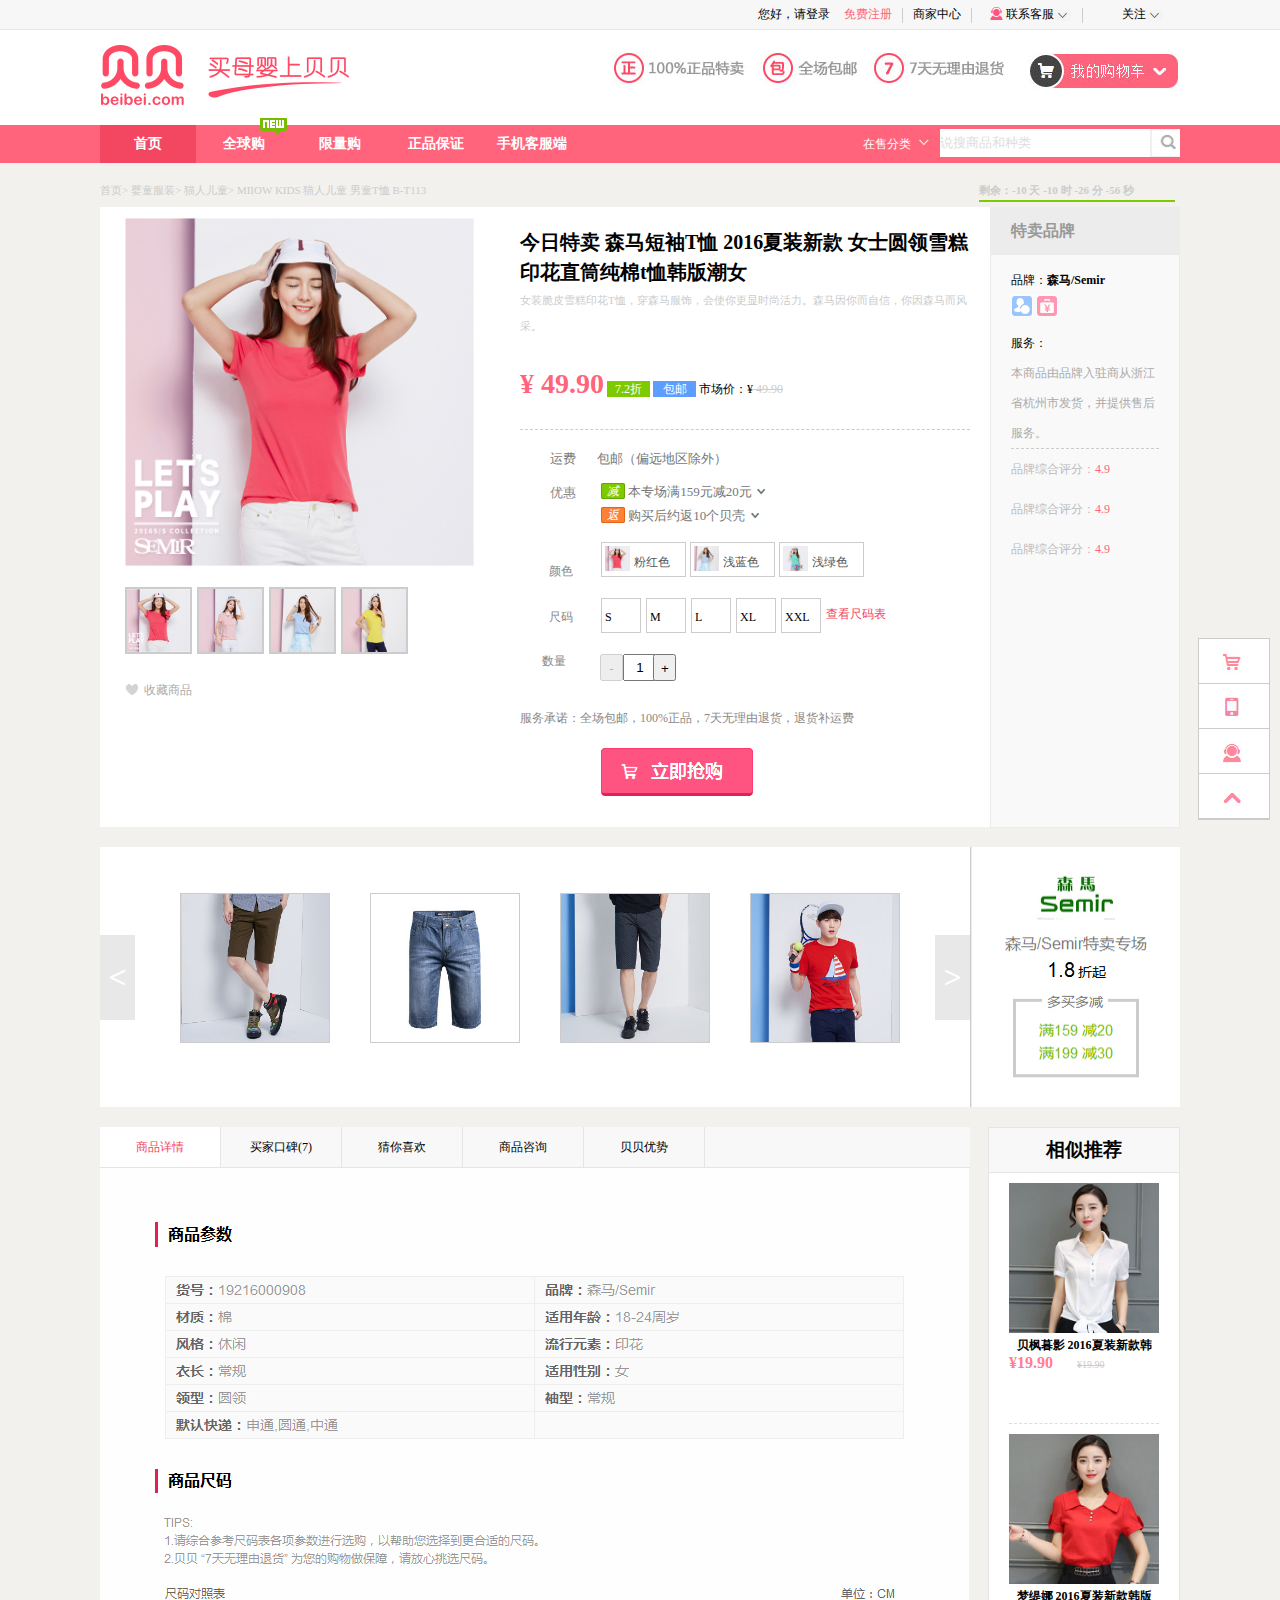
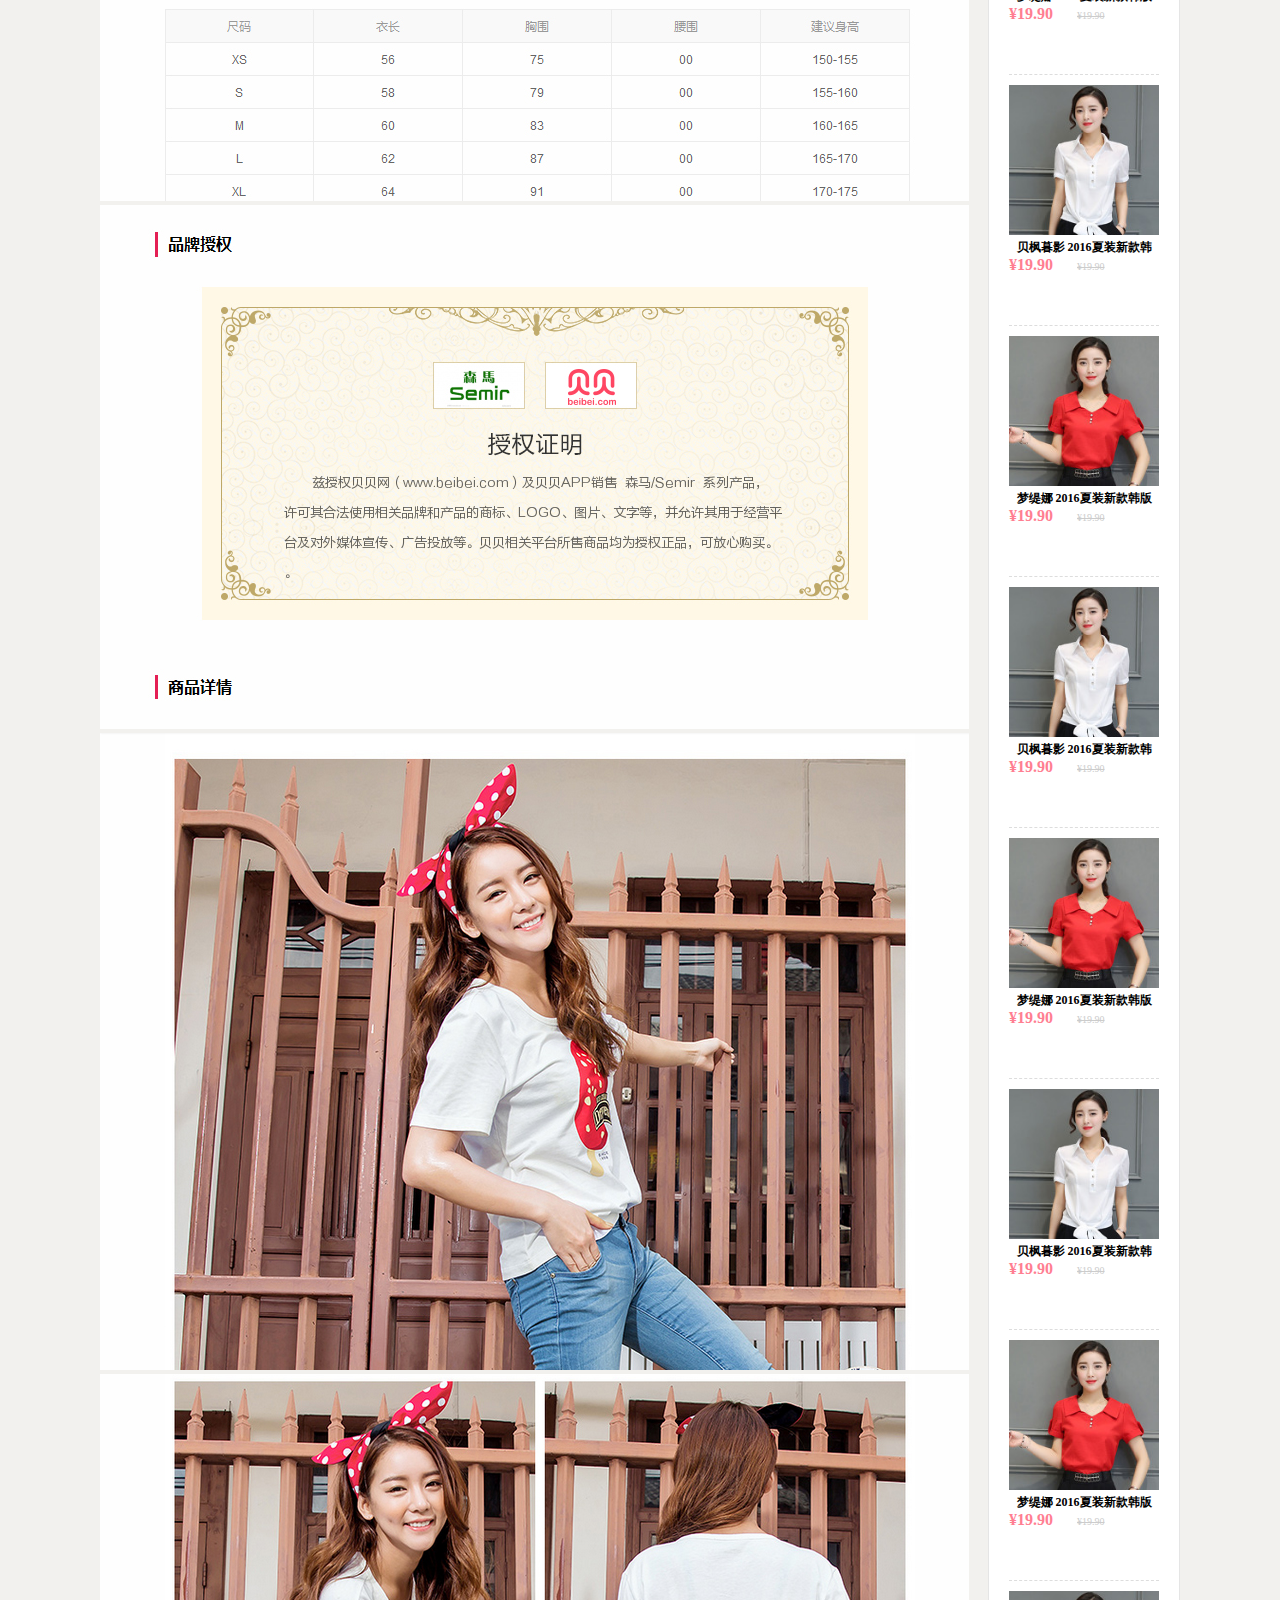
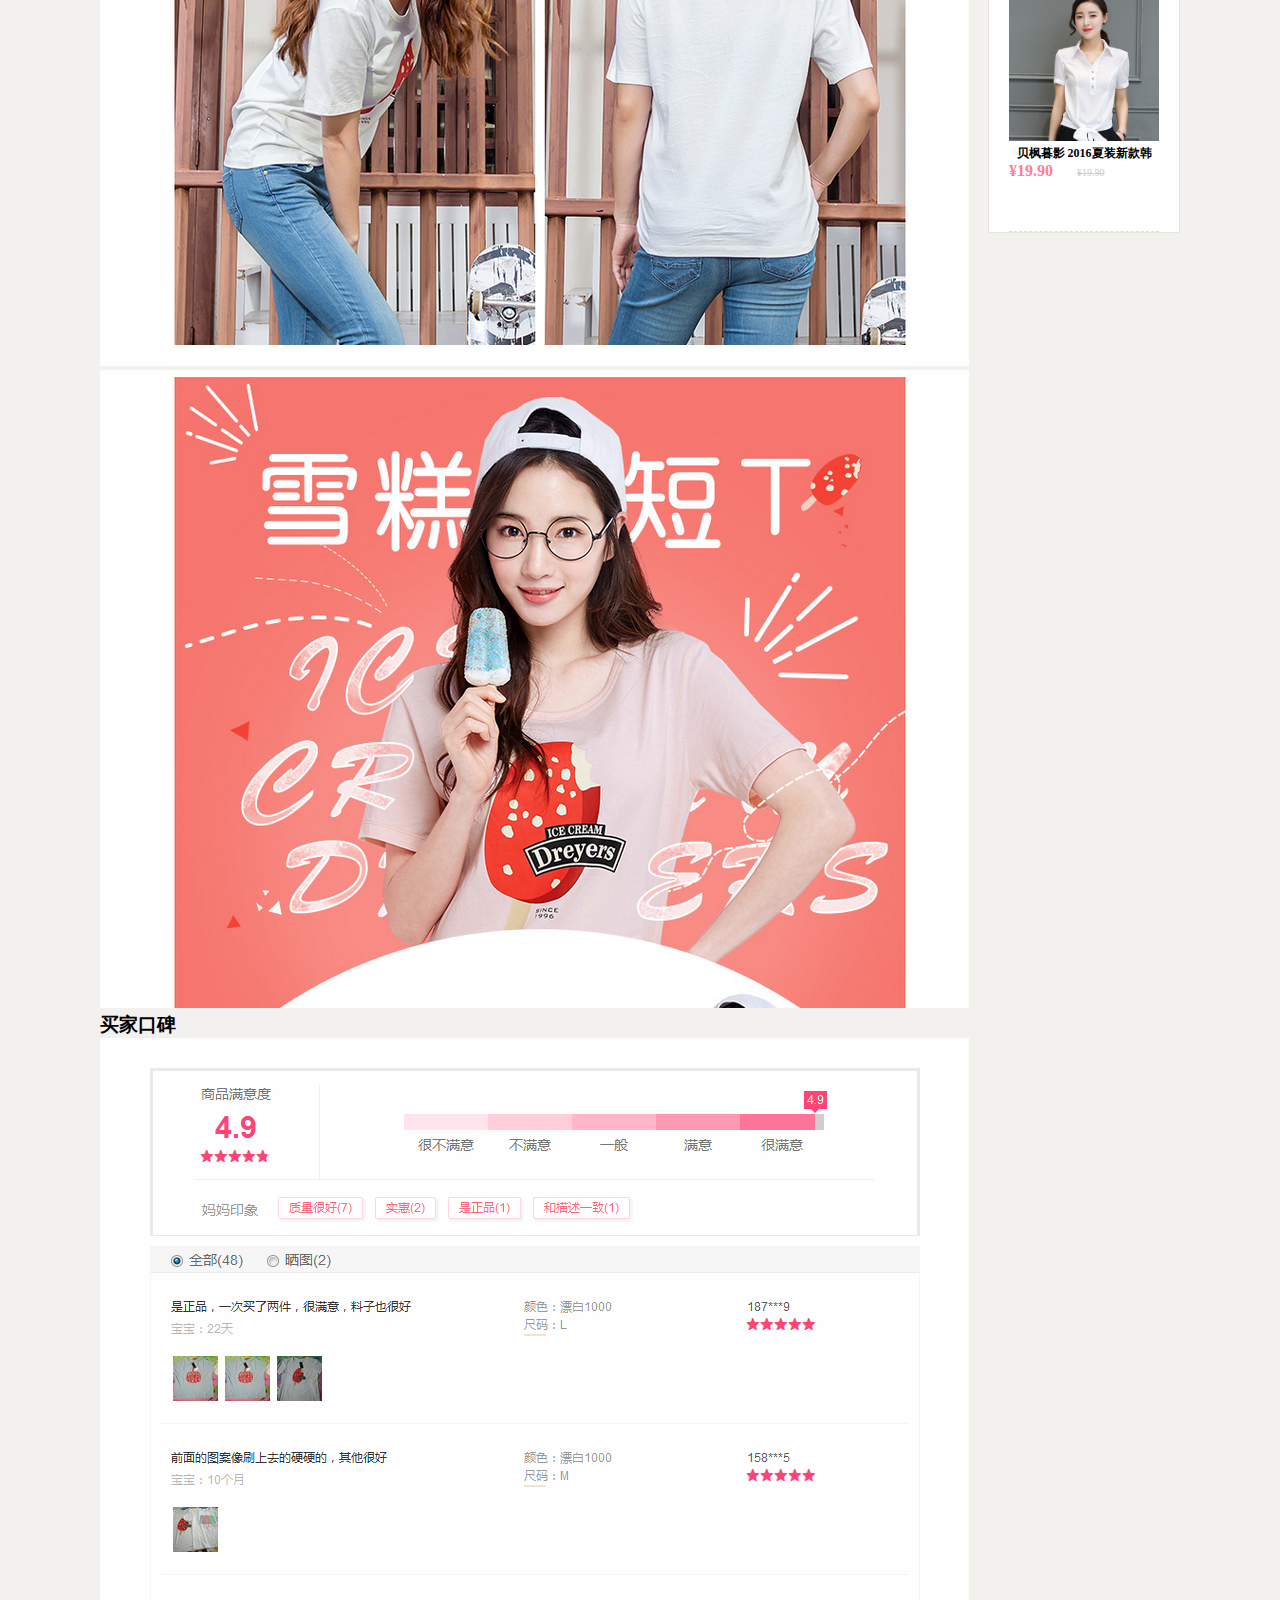
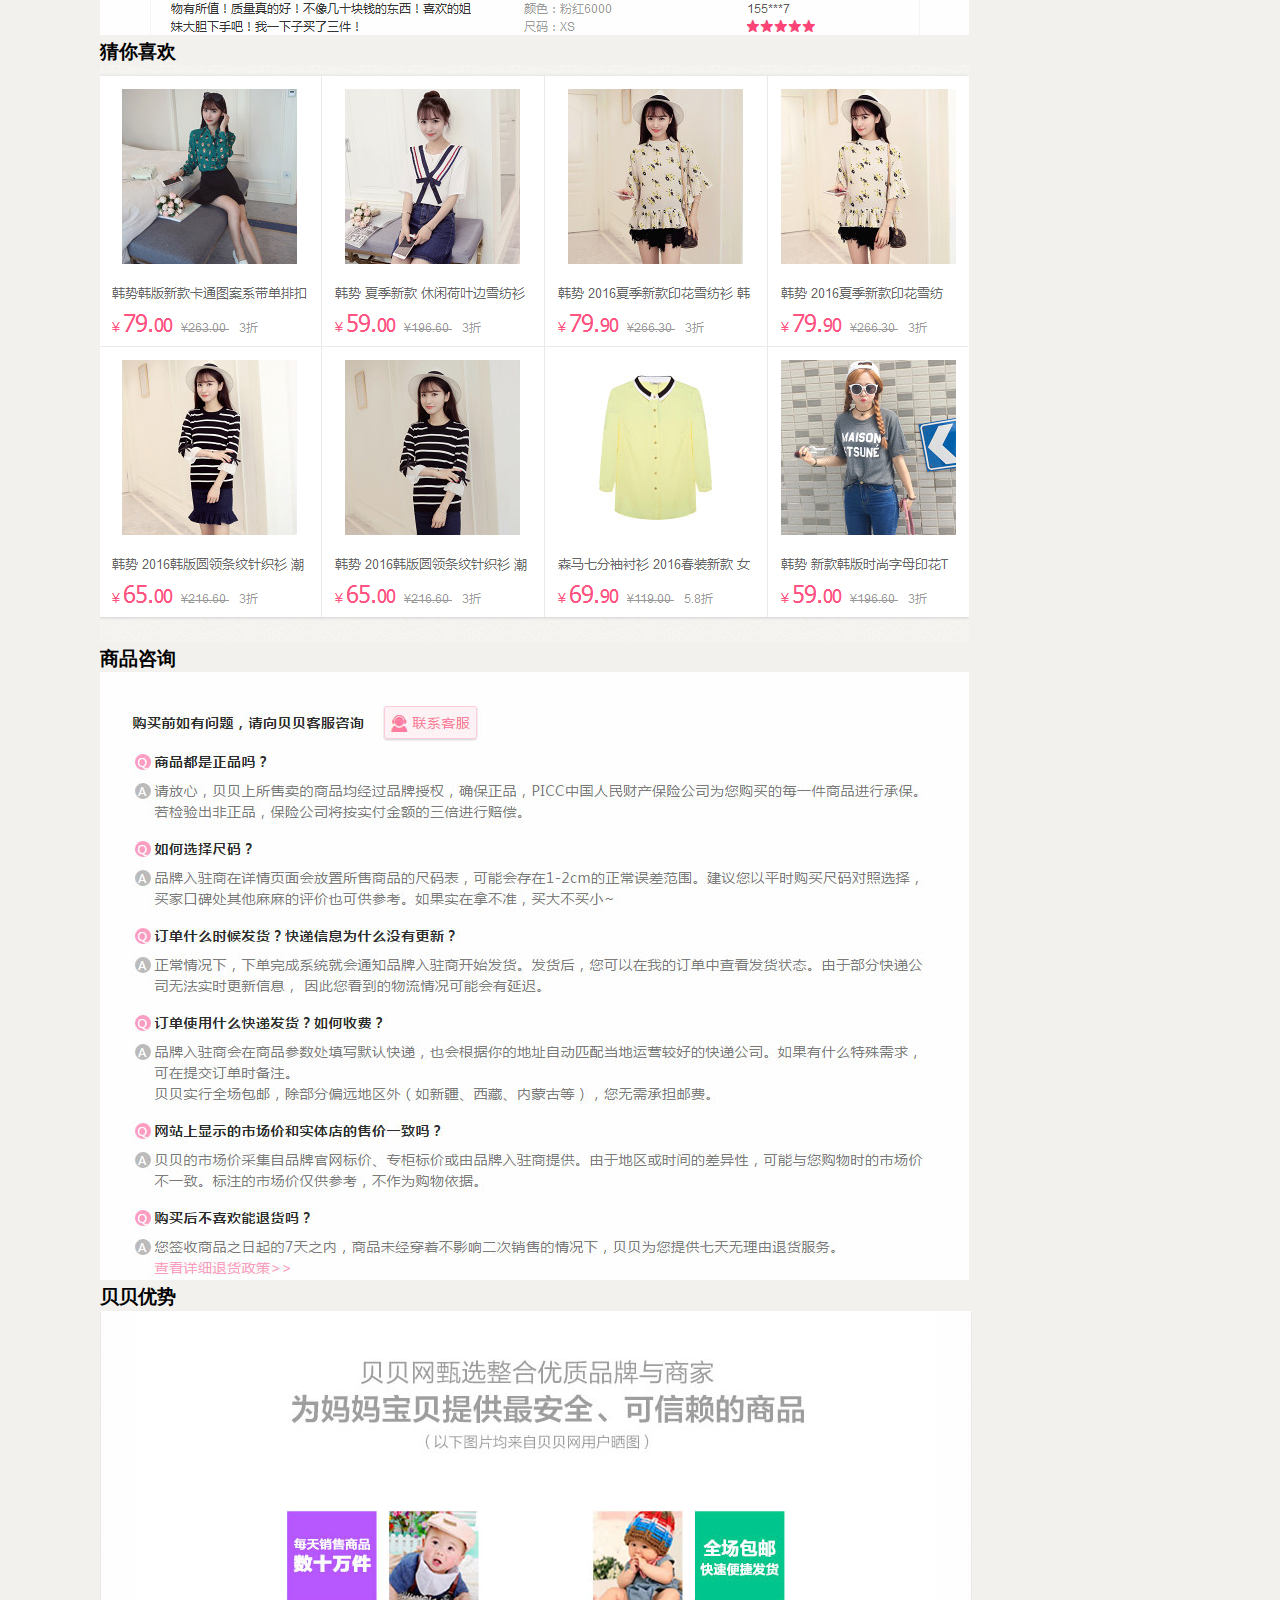
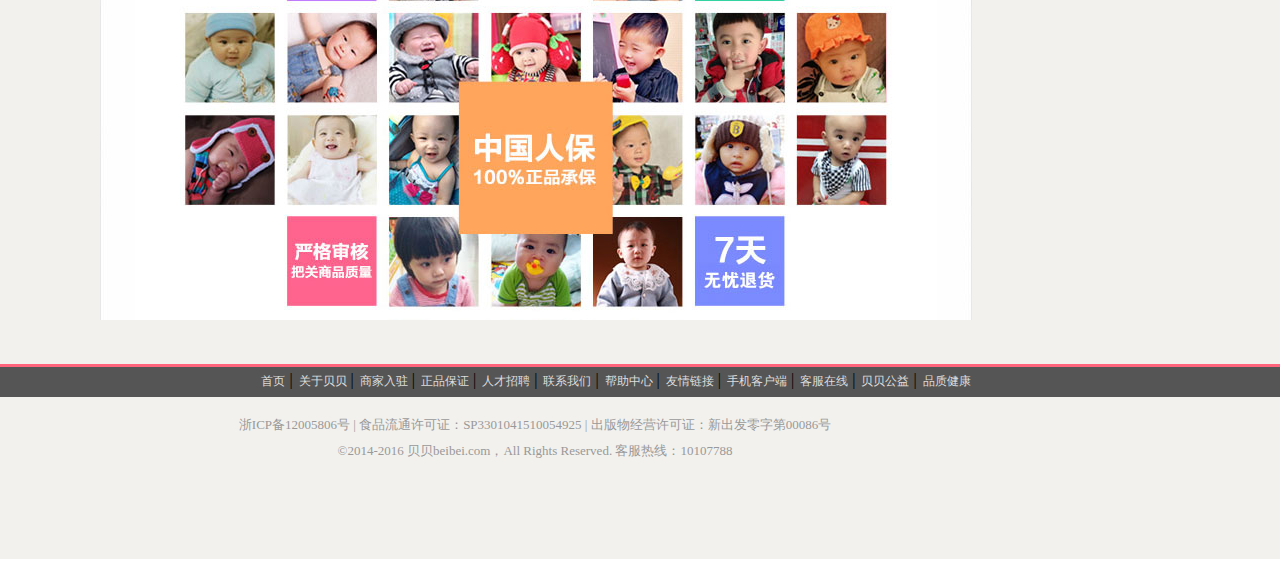
<file: html/shangpxq.html>
<!DOCTYPE html>
<html>
	<head>
		<meta charset="UTF-8">
		<title>贝贝_商品详情页</title>
		<link rel="stylesheet" href="../css/shangpxq.css" />
		
		<script src="../js/jquery-1.12.0.js"></script>
		
		<script src="../js/shangpxq.js"></script>
	</head>
	<body>
	<!------顶部导航部分 ------>
	<div class = "top_nav">
		
		<div class = "wrapper">
			
			<ul class = "right" id = "top_nav">
				<li class = "one">您好，<a href = "html/denglv.html">请登录</a></li>
				<li class = "register"><a href = "#">免费注册</a></li>
				<li class = "line"></li>
				<li><a href = "#">商家中心</a></li>
				<li class = "line"></li>
				<li class = "sub_nav">
					<span>
						<i class="top_nav_ul_li_2_2"><img src="../img/1.png" alt="" /></i>
						<a href = "#">联系客服</a>
						<i class="top_nav_ul_li_2_4"><img src="../img/3.png" alt="" /></i>
					</span>
					
					<div class = "help"><i class="top_nav_ul_li_2_10"><img src="../img/2.jpg" alt="" /></i><a href = "#">帮助中心</a></div>
				</li>
				
				<li class = "line1"></li>

				<li class = "sub_nav">
					<span>
						<a href = "#">关注</a>
						<i class="top_nav_ul_li_2_7"><img src="../img/4.png" alt="" /></i>
					</span>
					<div class= "weibo">
						<dl>
							<dt><p>微信号：baeibeiclub</p>
								<img src = "../img/5.png"/>
								<p>贝贝官方微信</p>
							</dt>
							<dd><img src = "../img/6.png"/>
								<img src ="../img/7.png"/>
							</dd>
						</dl>
					</div>
				</li>
				
			</ul>
		</div>
	</div>
	<!------顶部导航部分 ------>
	
	<!------logo导航部分 ------>
	<div class = "header">
		<div class ="wrapper">
			<div class = "logo left">
				<img src = "../img/9.jpg"/>
			</div>
			<div class = "service right">
				<ul>
					<li class = "sbv_service"><img src = "../img/service.jpg"/></li>
					<li class = "sbv_gou" id ="sbv_gou"><img src = "../img/8.jpg"/>
						<dl class= "shop" id = "shop">
							<dt>赶快去购物吧！</dt>
							<dd><span>小计：<b>￥0.00</b></span>
								<img src = "../img/18.png" />
							</dd>
						</dl>
					</li>
				</ul>
			</div>
		</div>
	</div>
	<!------logo导航部分 ------>
		
		
	
	<!-------导航菜单栏部分------->
	<div class = "main_nav">
		<div class = "wrapper">
			<div class = "main_tab">
				<a class = "first" href= "#">首页</a>
				<a href= "#">全球购<i class="top_nav_ul_li_2_9"><img src="../img/21.jpg" alt="" /></i></a>
				<a href= "#">限量购</a>
				<a href= "#">正品保证</a>
				<a href= "#">手机客服端</a>
				
			</div>

			<div class = "search">
				<div class = "main_classify" id = "sell">
					<p>在售分类</p>
					<i class="top_nav_ul_li_2_8"><img src="../img/16.jpg" alt="" /></i>
						<div class = "main_sublist" id = "sell_list">
							<ul class= "list" id = "classify">
								<li class = "active1"><span>热销分类</span></li>
								<li><span>儿童服饰</span></li>
								<li><span>婴儿装</span></li>
								<li><span>童装</span></li>
								<li><span>热销分类</span></li>
								<li><span>儿童服饰</span></li>
								<li><span>婴儿装</span></li>
								
							</ul>
							<ul class= "show" style="display:block">
								<li><dl><dt><img src = "../img/13.jpg"></dt>
									<dd>奶粉</dd></dl>
								</li>
								<li><dl><dt><img src = "../img/13.jpg"></dt>
									<dd>奶粉</dd></dl>
								</li>
								<li><dl><dt><img src = "../img/13.jpg"></dt>
									<dd>奶粉</dd></dl>
								</li>
								<li><dl><dt><img src = "../img/13.jpg"></dt>
									<dd>奶粉</dd></dl>
								</li>
								<li><dl><dt><img src = "../img/13.jpg"></dt>
									<dd>奶粉</dd></dl>
								</li>
								<li><dl><dt><img src = "../img/13.jpg"></dt>
									<dd>奶粉</dd></dl>
								</li>
								<li><dl><dt><img src = "../img/13.jpg"></dt>
									<dd>奶粉</dd></dl>
								</li>
								<li><dl><dt><img src = "../img/13.jpg"></dt>
									<dd>奶粉</dd></dl>
								</li>
								
							</ul>
							<ul class= "show">
								<li><dl><dt><img src = "../img/13.jpg"></dt>
									<dd>瓶子</dd></dl>
								</li>
								<li><dl><dt><img src = "../img/13.jpg"></dt>
									<dd>瓶子</dd></dl>
								</li>
								<li><dl><dt><img src = "../img/13.jpg"></dt>
									<dd>瓶子</dd></dl>
								</li>
								<li><dl><dt><img src = "../img/13.jpg"></dt>
									<dd>瓶子</dd></dl>
								</li>
								<li><dl><dt><img src = "../img/13.jpg"></dt>
									<dd>瓶子</dd></dl>
								</li>
								<li><dl><dt><img src = "../img/13.jpg"></dt>
									<dd>瓶子</dd></dl>
								</li>
								<li><dl><dt><img src = "../img/13.jpg"></dt>
									<dd>瓶子</dd></dl>
								</li>
								<li><dl><dt><img src = "../img/13.jpg"></dt>
									<dd>瓶子</dd></dl>
								</li>
							</ul>
							<ul class= "show">
								<li><dl><dt><img src = "../img/13.jpg"></dt>
									<dd>瓶子</dd></dl>
								</li>
								<li><dl><dt><img src = "../img/13.jpg"></dt>
									<dd>瓶子</dd></dl>
								</li>
								<li><dl><dt><img src = "../img/13.jpg"></dt>
									<dd>瓶子</dd></dl>
								</li>
								<li><dl><dt><img src = "../img/13.jpg"></dt>
									<dd>瓶子</dd></dl>
								</li>
								<li><dl><dt><img src = "../img/13.jpg"></dt>
									<dd>瓶子</dd></dl>
								</li>
								<li><dl><dt><img src = "../img/13.jpg"></dt>
									<dd>瓶子</dd></dl>
								</li>
								<li><dl><dt><img src = "../img/13.jpg"></dt>
									<dd>瓶子</dd></dl>
								</li>
								<li><dl><dt><img src = "../img/13.jpg"></dt>
									<dd>瓶子</dd></dl>
								</li>
							</ul>
							<ul class= "show">
								<li><dl><dt><img src = "../img/13.jpg"></dt>
									<dd>鞋子</dd></dl>
								</li>
								<li><dl><dt><img src = "../img/13.jpg"></dt>
									<dd>鞋子</dd></dl>
								</li>
								<li><dl><dt><img src = "../img/13.jpg"></dt>
									<dd>鞋子</dd></dl>
								</li>
								<li><dl><dt><img src = "../img/13.jpg"></dt>
									<dd>鞋子</dd></dl>
								</li>
								<li><dl><dt><img src = "../img/13.jpg"></dt>
									<dd>鞋子</dd></dl>
								</li>
								<li><dl><dt><img src = "../img/13.jpg"></dt>
									<dd>鞋子</dd></dl>
								</li>
								<li><dl><dt><img src = "../img/13.jpg"></dt>
									<dd>鞋子</dd></dl>
								</li>
								<li><dl><dt><img src = "../img/13.jpg"></dt>
									<dd>鞋子</dd></dl>
								</li>
							</ul>
							<ul class= "show">
								<li><dl><dt><img src = "../img/13.jpg"></dt>
									<dd>鞋子</dd></dl>
								</li>
								<li><dl><dt><img src = "../img/13.jpg"></dt>
									<dd>鞋子</dd></dl>
								</li>
								<li><dl><dt><img src = "../img/13.jpg"></dt>
									<dd>鞋子</dd></dl>
								</li>
								<li><dl><dt><img src = "../img/13.jpg"></dt>
									<dd>鞋子</dd></dl>
								</li>
								<li><dl><dt><img src = "../img/13.jpg"></dt>
									<dd>鞋子</dd></dl>
								</li>
								<li><dl><dt><img src = "../img/13.jpg"></dt>
									<dd>鞋子</dd></dl>
								</li>
								<li><dl><dt><img src = "../img/13.jpg"></dt>
									<dd>鞋子</dd></dl>
								</li>
								<li><dl><dt><img src = "../img/13.jpg"></dt>
									<dd>鞋子</dd></dl>
								</li>
							</ul>
							<ul class= "show">
								<li><dl><dt><img src = "../img/13.jpg"></dt>
									<dd>尿纸</dd></dl>
								</li>
								<li><dl><dt><img src = "../img/13.jpg"></dt>
									<dd>尿纸</dd></dl>
								</li>
								<li><dl><dt><img src = "../img/13.jpg"></dt>
									<dd>尿纸</dd></dl>
								</li>
								<li><dl><dt><img src = "../img/13.jpg"></dt>
									<dd>尿纸</dd></dl>
								</li>
								<li><dl><dt><img src = "../img/13.jpg"></dt>
									<dd>尿纸</dd></dl>
								</li>
								<li><dl><dt><img src = "../img/13.jpg"></dt>
									<dd>尿纸</dd></dl>
								</li>
								<li><dl><dt><img src = "../img/13.jpg"></dt>
									<dd>尿纸</dd></dl>
								</li>
								<li><dl><dt><img src = "../img/13.jpg"></dt>
									<dd>尿纸</dd></dl>
								</li>
							</ul>
							<ul class= "show">
								<li><dl><dt><img src = "../img/13.jpg"></dt>
									<dd>尿纸</dd></dl>
								</li>
								<li><dl><dt><img src = "../img/13.jpg"></dt>
									<dd>尿纸</dd></dl>
								</li>
								<li><dl><dt><img src = "../img/13.jpg"></dt>
									<dd>尿纸</dd></dl>
								</li>
								<li><dl><dt><img src = "../img/13.jpg"></dt>
									<dd>尿纸</dd></dl>
								</li>
								<li><dl><dt><img src = "../img/13.jpg"></dt>
									<dd>尿纸</dd></dl>
								</li>
								<li><dl><dt><img src = "../img/13.jpg"></dt>
									<dd>尿纸</dd></dl>
								</li>
								<li><dl><dt><img src = "../img/13.jpg"></dt>
									<dd>尿纸</dd></dl>
								</li>
								<li><dl><dt><img src = "../img/13.jpg"></dt>
									<dd>尿纸</dd></dl>
								</li>
							</ul>
							<ul class= "show">
								<li><dl><dt><img src = "../img/13.jpg"></dt>
									<dd>鞋子</dd></dl>
								</li>
								<li><dl><dt><img src = "../img/13.jpg"></dt>
									<dd>鞋子</dd></dl>
								</li>
								<li><dl><dt><img src = "../img/13.jpg"></dt>
									<dd>鞋子</dd></dl>
								</li>
								<li><dl><dt><img src = "../img/13.jpg"></dt>
									<dd>鞋子</dd></dl>
								</li>
								<li><dl><dt><img src = "../img/13.jpg"></dt>
									<dd>鞋子</dd></dl>
								</li>
								<li><dl><dt><img src = "../img/13.jpg"></dt>
									<dd>鞋子</dd></dl>
								</li>
								<li><dl><dt><img src = "../img/13.jpg"></dt>
									<dd>鞋子</dd></dl>
								</li>
								<li><dl><dt><img src = "../img/13.jpg"></dt>
									<dd>鞋子</dd></dl>
								</li>
							</ul>
						</div>
				</div>
						
				<div class = "main_search">
					<input type = "text" value = "说搜商品和种类"/>
					<button class = "btn"><img src="../img/11.jpg" alt="" /></button>
				</div>
			</div>
			
		</div>
	</div>
	<!-------导航菜单栏部分------->
	
	<!-- 主要内容区 -->
	<div class = "content">
		<div class = "wrapper">
			<!-------右边 固定定位和回到顶部部分 ------>
			<div class = "fix">
				<ul id = "fixed_mark">
					<li >
						<img class="es" src = "../img/37.jpg"/>
						<div class= "fix_shop">
							<h4>购物车是空的</h4>
							<dl>
							<dt>赶快去挑个商品吧！</dt>
							<dd><span>小计：<b>￥0.00</b></span>
								<img class="fs" src = "../img/38.jpg" />
							</dd>
							</dl>
						</div>
						<i></i>
					</li>
					<li class="hs">
						<img src = "../img/39.jpg"/>
						<div class ="scan_life">
							<p>下载手机APP</p>
							<p>随时随地看上新</p>
							<img  class = "tag" src = "../img/5.png"/>
						</div>
						<i></i>
					</li>
					<li>
						<img src = "../img/40.jpg"/>
						<div class = "tab_lis">客服在线</div>
						<i></i>
					</li>
					<li id = "getTop">
						<img src = "../img/41.jpg"/>
						<div class = "tab_lis">回到顶部</div>
						<i></i>
					</li>
				</ul>
			</div>
			<!------ 右边固定定位和回到顶部部分 ------>
			
			<div class = "container1">
				<!--------标题部分------->
				<div class = "title_link">
					<p><a href ="#">首页></a>
						<a href ="#">婴童服装></a>
						<a href ="#">猫人儿童></a> MIIOW KIDS 猫人儿童 男童T恤 B-T113<strong>剩余：<span class = "time" id = "activity"></span></strong>
					</p>
				</div>
				<!--------标题部分------->
				
				<div class = "detail_cont">
					<!------主体图片放大镜效果------->
					<div class = "detail_shop">
						<div class = "detail_big" id = "smallImg">
							<img src = "../img/a26.jpg" />
							<div class = "filter" id = "filter"></div>
						</div>	
						<div class = "big_img" id = "bigCursor">
							<img id = "bigImg" src = "../img/a26.jpg" />
						</div>
						<ul class = 'img_list' id = "bigList">
							<li><img src = "../img/a26.jpg" /></li>
							<li><img src = "../img/a27.jpg" /></li>
							<li><img src = "../img/a28.jpg" /></li>
							<li><img src = "../img/a29.jpg" /></li>
						</ul>
						<div class="detail_shou">
							<a href=""><img class="ss" src="../img/a55.jpg" alt="" /></a>
							<a href=""><p class="shouchang">收藏商品</p>	</a>
						</div>
						
					</div>
					<!------主体图片放大镜效果------->
					
					<!------主体图片放大镜右边选购------->
					<div class = "detail_mag">
						<div class = "detail_tit">
							<h3>今日特卖 森马短袖T恤 2016夏装新款 女士圆领雪糕印花直筒纯棉t恤韩版潮女 </h3>
							<p>女装脆皮雪糕印花T恤，穿森马服饰，会使你更显时尚活力。森马因你而自信，你因森马而风采。</p>
							<div class = "about_price"><span class = "price">¥ 49.90</span> 
								<span class = "discount">7.2折</span>
								 <span class = "e_mail">包邮</span>
								  市场价：¥<span class = "mark_price"> 49.90</span>
							</div>
						</div>
						
							<div class = "detail_transform">
								<div class='attr'>
									<lable>运费</lable>
									<span>包邮（偏远地区除外）</span>
								</div>
								<div class="attrs">
									<lable>优惠</lable>
									<span class="promotion">
										
										<em class="green_tag">减</em>
										本专场满159元减20元
										<i class="iconfont "><img src="../img/a57.jpg" alt="" /></i>
										<div class="more_info" style="display:none;">
											<ul>
												<li>本专场满159元减20元</li>
												<li>本专场满199元减30元</li>
											</ul>
											<p class="arrow"></p>
										</div>
									</span>	
									<span class="promotion_info return-info">
										<em class="orange">返</em>
										购买后约返10个贝壳
										<i class="iconfont "><img src="../img/a57.jpg" alt="" /></i>
										<div class="more_infos"style="display: none">
											<ul>
												<li>不同等级会员下单后所返贝壳数量不同，等级越高，返的越多，最终以实际到账为准。</li><br/>
	    										<li>返贝壳数量与订单实付金额有关，不含满减（满折）， 现金券和贝壳抵现的金额。</li>
	    										<li>确认收货后领取到账。自收货起7天内可领取，100贝壳=1元,购物可抵现金。</li>
	   										</ul>
											<p class="arrow"></p>
										</div>
									</span>			
								</div>	
								<div class="yanse">
									<lable>颜色</lable>
									<ul class="yanse_ul" id="yanse_ul">
										<li class="" ><img src="../img/a58.jpg" alt="" /><span>粉红色</span><i><img class="gouxuan" src="../img/a63.jpg" alt="" /></i></li>
										<li class=""><img src="../img/a59.jpg" alt="" /><span>浅蓝色</span><i class="i_1"><img class="gouxuan1" src="../img/a63.jpg" alt="" /></i></li>
										<li class=""><img src="../img/a60.jpg" alt="" /><span>浅绿色</span><i class="i_2"><img class="gouxuan2" src="../img/a63.jpg" alt="" /></i></li>
									</ul>
								</div>
								<div class="chima">
									<lable>尺码</lable>
									<ul class="chima_ul">
										<li><span >S</span><i class="chima_ul_i"><img class="chima_1" src="../img/a63.jpg" alt="" /></i></li>
										<li><span >M</span><i class="chima_ul_i_1"><img class="chima_2" src="../img/a63.jpg" alt="" /></i></li>
										<li><span >L</span><i class="chima_ul_i_2"><img class="chima_3" src="../img/a63.jpg" alt="" /></i></li>
										<li><span >XL</span><i class="chima_ul_i_3"><img class="chima_4" src="../img/a63.jpg" alt="" /></i></li>
										<li><span >XXL</span><i class="chima_ul_i_4"><img class="chima_5" src="../img/a63.jpg" alt="" /></i></li>
										<a class="chima_li_a" href="">查看尺码表</a>
									</ul>
								</div>
								<div class="shuliang">
									<lable>数量</lable>
									<div class="jian_jia">
										<button class="jian">-</button>
										<input class="shuzi" type="text" name="" value="1"/>
										<button class="jia">+</button>
									</div>
								</div>
								<p class="fuwu">服务承诺：全场包邮，100%正品，7天无理由退货，退货补运费</p>
								<div class="goumai"><img src="../img/a61.jpg" alt="" /></div>
							</div>				
					</div>				
					<!------主体图片放大镜右边选购------->			
							
							
						
					
						<!------右边的公司经营范围------->
						<div class = "brand">
							<h3>特卖品牌</h3>
							<div class = "seller">
								<div class = "seller_name">
									品牌：<b>森马/Semir</b>
									<div><img src="../img/a31.jpg" alt="" /> <img src="../img/a32.jpg" alt="" /></div>
									<p>服务：</p>
									<span>本商品由品牌入驻商从浙江省杭州市发货，并提供售后服务。</span>
	
								</div>
								<ul>
									<li>品牌综合评分：<span>4.9</span></li>
									<li>品牌综合评分：<span>4.9</span></li>
									<li>品牌综合评分：<span>4.9</span></li>
								</ul>
							</div>
						</div>
						<!------右边的公司经营范围------->
				</div>
			</div><!-----container1----->
			
				<!-------中间滚动图部分------->
			<div class = "container2">
					<div class = "lis_img" id = "list_btn">
						<span class = "less_than">&lt;</span>
						<div class = "show_list">
							<ul class = "active" id = "show_list">
								<li><img src = "../img/a33.jpg"/></li>
								<li><img src = "../img/a34.jpg"/></li>
								<li><img src = "../img/a35.jpg"/></li>
								<li><img src = "../img/a36.jpg"/></li>
								<li><img src = "../img/a37.jpg"/></li>
								<li><img src = "../img/a38.jpg"/></li>
								<li><img src = "../img/a39.jpg"/></li>
								<li><img src = "../img/a40.jpg"/></li>
								<li><img src = "../img/a33.jpg"/></li>
								<li><img src = "../img/a34.jpg"/></li>
								<li><img src = "../img/a35.jpg"/></li>
								<li><img src = "../img/a36.jpg"/></li>
								
							</ul>
						</div>
						<span class = "more_than">&gt;</span>
					</div>
					<div class = "about_baobei">
						<a href=""><img src="../img/a41.jpg" alt="" /></a>
					</div>
			</div>
				<!-------中间滚动图部分------->
	
			<div class = "containter3">
				<!--------买家口碑内容部分------->
				<div class = "detail_about" id = "jump_show">
					<ul class = "jump" >
						<li class="jump_li secli">商品详情</li>	
						<li>买家口碑(7)</li>
						<li>猜你喜欢</li>
						<li>商品咨询</li>
						<li>贝贝优势</li>
					</ul>
					<div>
						
						<img src = "../img/a42.jpg"/>
						<img src = "../img/a43.jpg"/>
						<img src = "../img/a45.jpg"/>
						<img src = "../img/a46.jpg"/>
						<img src = "../img/a47.jpg"/>
						
					</div>
					<div>
						<h3>买家口碑</h3>
						<img src = "../img/a48.jpg"/>
					</div>
					<div>
						<h3>猜你喜欢</h3>
						<img src = "../img/a49.jpg"/>
					</div>
					<div>
						<h3>商品咨询</h3>
						<img src = "../img/a53.jpg"/>
					</div>
					<div>
						<h3>贝贝优势</h3>
						<img src = "../img/a54.jpg"/>
					</div>
					
					
					<!--------foot尾部部分-------->	
					<div class = "foot">
						<div class = "wrapper">
							<div class = "floor_nav">
								<a href= "../index.html">首页</a> | <a href= "../index.html">关于贝贝</a> | <a href= "../index.html">商家入驻</a> | <a href= "../index.html">正品保证</a> | <a href= "../index.html">人才招聘</a> | <a href= "../index.html">联系我们</a> | <a href= "../index.html">帮助中心</a> | <a href= "../index.html">友情链接</a> | <a href= "../index.html">手机客户端</a> | <a href= "../index.html">客服在线</a> | <a href= "../index.html">贝贝公益</a> | <a href= "../index.html">品质健康</a> 
							</div>
						
						</div>
					</div>
					<!--------foot尾部部分-------->
					
					<!--------copyright版权部分-------->
					<div class = "copyright">
						<p>浙ICP备12005806号 | 食品流通许可证：SP3301041510054925 | 出版物经营许可证：新出发零字第00086号</p>
						<p>&copy;2014-2016 贝贝beibei.com，All Rights Reserved. 客服热线：10107788</p>
									
					</div>
					<!--------copyright版权部分-------->
				</div>
				<!--------买家口碑内容部分------->
			
				<!-------相似推荐内容部分------>
				<div class = "common_list">
					<h3>相似推荐</h3>
					<dl>
						<dt><a href=""><img src = "../img/a51.jpg"/></a></dt>
						<dd>
							<p>贝枫暮影 2016夏装新款韩</p>
							<span class = "price">¥19.90</span>
							<span class = "no_price">¥19.90</span>
						</dd>
					</dl>
					<dl>
						<dt><a href=""><img src = "../img/a50.jpg"/></a></dt>
						<dd>
							<p>梦缇娜 2016夏装新款韩版</p>
							<span class = "price">¥19.90</span>
							<span class = "no_price">¥19.90</span>
						</dd>
					</dl>
					<dl>
						<dt><a href=""><img src = "../img/a51.jpg"/></a></dt>
						<dd>
							<p>贝枫暮影 2016夏装新款韩</p>
							<span class = "price">¥19.90</span>
							<span class = "no_price">¥19.90</span>
						</dd>
					</dl>
					<dl>
						<dt><a href=""><img src = "../img/a50.jpg"/></a></dt>
						<dd>
							<p>梦缇娜 2016夏装新款韩版</p>
							<span class = "price">¥19.90</span>
							<span class = "no_price">¥19.90</span>
						</dd>
					</dl>
					<dl>
						<dt><a href=""><img src = "../img/a51.jpg"/></a></dt>
						<dd>
							<p>贝枫暮影 2016夏装新款韩</p>
							<span class = "price">¥19.90</span>
							<span class = "no_price">¥19.90</span>
						</dd>
					</dl>
					<dl>
						<dt><a href=""><img src = "../img/a50.jpg"/></a></dt>
						<dd>
							<p>梦缇娜 2016夏装新款韩版</p>
							<span class = "price">¥19.90</span>
							<span class = "no_price">¥19.90</span>
						</dd>
					</dl>
					<dl>
						<dt><a href=""><img src = "../img/a51.jpg"/></a></dt>
						<dd>
							<p>贝枫暮影 2016夏装新款韩</p>
							<span class = "price">¥19.90</span>
							<span class = "no_price">¥19.90</span>
						</dd>
					</dl>
					<dl>
						<dt><a href=""><img src = "../img/a50.jpg"/></a></dt>
						<dd>
							<p>梦缇娜 2016夏装新款韩版</p>
							<span class = "price">¥19.90</span>
							<span class = "no_price">¥19.90</span>
						</dd>
					</dl>
					<dl>
						<dt><a href=""><img src = "../img/a51.jpg"/></a></dt>
						<dd>
							<p>贝枫暮影 2016夏装新款韩</p>
							<span class = "price">¥19.90</span>
							<span class = "no_price">¥19.90</span>
						</dd>
					</dl>
				</div>
				<!-------相似推荐内容部分------>
			
			</div>
		</div><!-------wrapper------>
	
	</div><!-------content-------->

	
	</body>
</html>
</file>
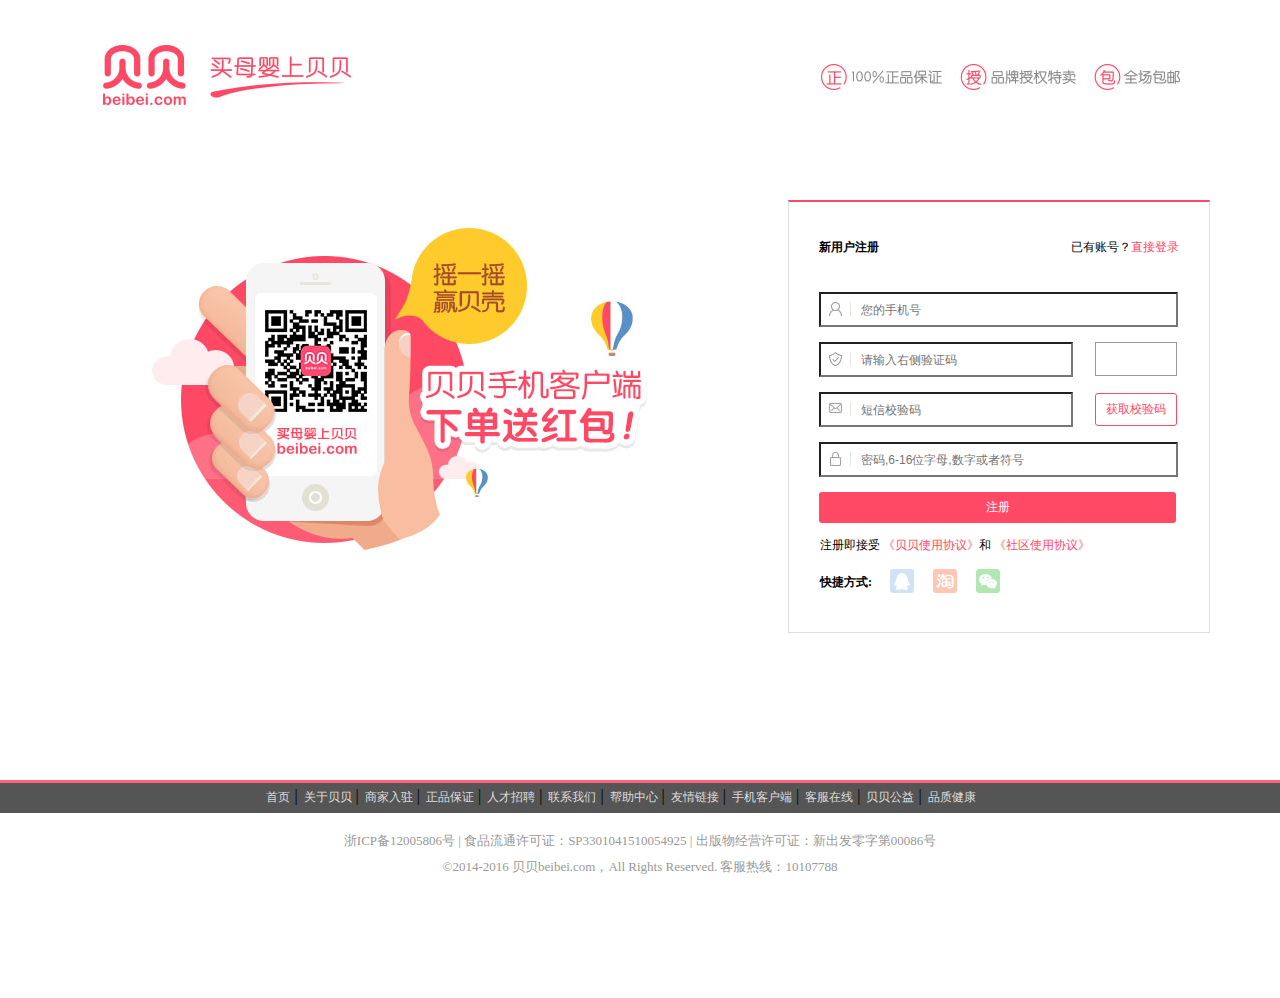
<file: html/zhuche.html>
<!DOCTYPE html>
<html>
	<head>
		<meta charset="UTF-8">
		<title>贝贝_注册页</title>
		<link rel="stylesheet" href="../css/zhuche.css" />
		<script src="../js/jquery-1.12.0.js"></script>
		<script src="../js/zhuche.js"></script>
		<script src="../js/com.js"></script>
	</head>
	<body>
		<!-------页面背景部分------->
		<div class="zhuche">
			<!-------注册大框部分------->
			<div class="zhuche_n">
				<div class="zhuchek">
					<div class="zhuchek_n">
						<span>新用户注册</span><p>已有账号？<a href="denglv.html">直接登录</a></p>
						<form action="denglv.html">
							<input type="text" class="username" id="userName" placeholder="您的手机号"/>
							<input type="text" class="yanzm" placeholder="请输入右侧验证码"/>
							<div class="suijishu"></div>
							<input type="text" class="duanzm" placeholder="短信校验码"/>
							<buttom class="btns">获取校验码</buttom>
							<input type="text" class="password" id="passWord" placeholder="密码,6-16位字母,数字或者符号" />
							<input type="button" class="submitbtn" id="submit_btn" value="注册" />
							<p class="zhuchep">注册即接受 <a href = "#">《贝贝使用协议》</a>和
								<a href = "#">《社区使用协议》</a></p>
							<span class="zhuches">
								快捷方式:
								<a href="https://graph.qq.com/oauth/show?which=Login&display=pc&response_type=code&client_id=101070697&redirect_uri=http%3A%2F%2Flogin.beibei.com%2Fopenid%2Fqq%2Fcallback.html&scope=get_user_info%2Cadd_topic%2Cadd_one_blog%2Cadd_album%2Cupload_pic%2Clist_album%2Cadd_share%2Ccheck_page_fans%2Cadd_t%2Cadd_pic_t%2Cdel_t%2Cget_repost_list%2Cget_info%2Cget_other_info%2Cget_fanslist%2Cget_idollist%2Cadd_idol%2Cdel_idol%2Cget_tenpay_addr&state=34636b2a7380b29e3835d68b4d0b0472"><img class="va" src="../img/a4.png" alt="" /></a>
								<a href="https://oauth.taobao.com/authorize?client_id=21775783&response_type=code&redirect_uri=http%3A%2F%2Flogin.beibei.com%2Fopenid%2Ftaobao%2Fcallback.html"><img class="vb" src="../img/a3.png" alt="" /></a>
								<a href="https://open.weixin.qq.com/connect/qrconnect?appid=wx166ed773cb6efa39&redirect_uri=http%3A%2F%2Fwww.beibei.com%2Fopenid%2Fweixin%2Fcallback.html&response_type=code&scope=snsapi_login&state=0f70a01ab60b724a7303bbcd2e1f2314#wechat_redirect"><img class="vc" src="../img/a2.png" alt="" /></a>
							</span>
						</form>
						
					</div>
				</div>
			</div>
			<!------注册大框部分------>
		</div>
		<!------页面背景部分------->
		<!--------foot尾部部分-------->
		<div class = "foot">
			<div class = "wrapper">
				<div class = "floor_nav">
					<a href= "../index.html">首页</a> | <a href= "../index.html">关于贝贝</a> | <a href= "../index.html">商家入驻</a> | <a href= "../index.html">正品保证</a> | <a href= "../index.html">人才招聘</a> | <a href= "../index.html">联系我们</a> | <a href= "../index.html">帮助中心</a> | <a href= "../index.html">友情链接</a> | <a href= "../index.html">手机客户端</a> | <a href= "../index.html">客服在线</a> | <a href= "../index.html">贝贝公益</a> | <a href= "../index.html">品质健康</a> 
				</div>
			
			</div>
		</div>
		<!--------foot尾部部分-------->
		
		<!--------copyright版权部分-------->
		<div class = "copyright">
			<p>浙ICP备12005806号 | 食品流通许可证：SP3301041510054925 | 出版物经营许可证：新出发零字第00086号</p>
			<p>&copy;2014-2016 贝贝beibei.com，All Rights Reserved. 客服热线：10107788</p>
						
		</div>
		<!--------copyright版权部分-------->
	</body>
</html>
</file>
<file: css/index.css>
/*------样式默认部分------*/
body,ul,dl,dd,dt,ol,li,p,h1,h2,h3,h4,h5,h6,form,fieldset,table,img,td,div,input{margin:0;padding:0;}
li{
	list-style-type:none;
	vertical-align:0;
	float:left;
}
img{
	border:0;
}
a{
	outline-style:none;
	color:#666;
	text-decoration:none;
	border:0px;
}
.left{
	float:left;
}
.right{
	float:right;
}
/*------样式默认部分------*/

/*------顶部导航部分 ------*/
.top_nav{
	width:100%;
	height:29px;
	font-size: 12px;
	background:#f7f7f7;
	border-bottom:1px solid #e8e8e8;
}
.top_nav .wrapper{
	position: relative;
	width:1080px;
	margin:0 auto;
}
.top_nav ul li{
	line-height: 29px;
	width:68px;
	height:24px;
	text-align: center;
	float:left;
	z-index: 2;
	position: relative;
}
.top_nav ul .one{
	width:80px;
}
.top_nav .sub_nav{
	width:100px;
	margin-left:4px;
}
.top_nav .sub_nav span{
	display: block;
	width:98px;
	height:20px;
	position: absolute;
	left:5px;top:0;
	z-index: 2;
}
.top_nav_ul_li_2_2{
	position: absolute;
	left:8px;top:3px;
}
.top_nav_ul_li_2_4{
	position: absolute;
	left:74px;
	top:3px;
}
.top_nav_ul_li_2_7{
	position: absolute;
	left:62px;
	top:3px;
	color:#555555;
}
.top_nav_ul_li_2_10{
	position: absolute;
	left:10px;
	top:3px;
}
.top_nav .sub_nav span.active{
	background:#fff;
	z-index: 2;
	border-top:1px solid #ccc;
	border-left:1px solid #ccc;
	border-right:1px solid #ccc;
}
.top_nav ul .register a{
	color:#ff647c;
}
.top_nav ul .line{
	width:0px;
	height:15px;
	margin-top:8px;
	padding:0;
	border-right:1px solid #ccc;
}
.top_nav ul .line1{
	width:0px;
	height:15px;
	margin-top:8px;
	margin-left:6px;
	margin-right:-25px;
	padding:0;
	border-right:1px solid #ccc;
}
.top_nav ul li a{
	text-decoration: none;
	line-height: 24px;
	color:#000;
}
.top_nav ul li a:hover{
	text-decoration: underline;
}
.top_nav ul .help{
	width:100px;
	
	text-align: center;
	background: #fff;
	border:1px solid #ccc;
	display: none;
	position:absolute;
	right:-2px;
	top:20px;
	z-index: 1;
}
.top_nav ul .weibo{
	width:222px;
	height:145px;
	padding:10px 0;
	background: #fff;
	border:1px solid #ccc;
	position:absolute;
	right:-85px;
	top:20px;
	z-index: 1;
	display: none; 
}
.top_nav ul .weibo dt{
	width:120px;
	height:125px;
	padding-left: 25px;
	border-right:1px solid #ccc;
	float:left;
}
.top_nav ul .weibo dd{
	padding-left:10px;
	width:64px;
	float:left;
}
.top_nav ul .weibo dd img{
	margin-top: 10px;
	display: block;

}
.top_nav ul .weibo dt span{
	display: block;
}
/*------顶部导航部分 ------*/

/*------logo导航部分 ------*/
.header{
	width:100%;
	height:95px;
}
.header .wrapper{
	width:1080px;
	height:95px;
	margin:0 auto;
}
.header .logo{

}
.header .service li{
	margin-top:22px;
	margin-left:22px;
	float:left;
	position: relative;
}
.service .shop{
	width:340px;
	height:210px;
	background: #fff;
	border:1px solid #ff647c;
	position: absolute;
	right:0;
	top:35px;
	z-index: 2;
	display: none;
} 

.service .shop dt{
	height:160px;
	text-align: center;
	color:#999;
	line-height: 160px;
}
.service .shop dd{
	height:50px;
	background: #eee;
	color:#ff677e;
}
.service .shop dd span{
	display:inline-block;
	float:left;
	line-height: 50px;
}
.service .shop dd img{
	display: block;
	float:right;
	margin:5px 10px 0 0;
}
/*------logo导航部分 ------*/

/*------导航菜单栏部分 ------*/
.main_nav .wrapper{
	width:1080px;
	height:38px;
	background: #ff647c;
	margin:0 auto;
}
.main_nav{
	width:100%;
	background: #ff647c;
}
.main_nav .wrapper a{
	display: inline-block;
	width:96px;
	text-align: center;
	text-decoration: none;
	line-height:38px;
	font-size: 14px;
	font-weight: bold;
	background: #ff647c;
	color: #fff;
	float:left;
}
.main_nav .wrapper .first{
	background:#f34660;
}
.main_nav .wrapper a:hover{
	background:#f34660;
}

.main_nav .search{
	position: relative;
	float:right;
	
}
.wrapper .main_sublist{
	width:490px;
	height: 230px;
	display: none;
	border:1px solid #ccc;
	position: absolute;
	right:-238px;
	top:38px;
	z-index: 3;
}
.top_nav_ul_li_2_9{
	position: absolute;
	left:260px;
	top:112px;
}
.main_sublist .list{
	width:110px;
}
.main_sublist .list li{
	width:110px;
	height:32px;
	line-height: 32px;
	text-align: center;
	background: #f9f9f9;
	font-size: 12px;
	border-right:1px solid #ccc;
	border-bottom:1px solid #ccc;
}

.main_sublist .list li.active1{
	background: #fff;
	border-right:none;
}
.main_sublist .show{
	width:380px;
	height:230px;
	background: #fff;
	font-size: 12px;
	position: absolute;
	left:110px;
	top:0;
	display: none;
}
.main_sublist .active2{
	display: block;
}
.main_sublist .show li{
	margin-top:5px;
	width:95px;
	height:114px;
	float:left;
}
.main_sublist .show dt{
	padding-top:23px;
	text-align: center;
}
.main_sublist .show dd{
	text-align: center;
}
.main_nav .main_classify{
	width:77px;
	height:38px;
	position:relative;
	float:left;
}
.main_nav .main_classify p{
	width:50px;
	height:38px;
	font-size: 12px;
	line-height: 38px;
	color: #fff;
	float:left;
}
.main_nav .top_nav_ul_li_2_8 {
	position:absolute ;
	left:53px;
	top:8px;
}
.main_nav .main_search{
	width:240px;
	float:left;
	margin-top:4px;
	
}
.main_nav .main_search input{
	border:none;
	width:210px;
	height:28px;
	float:left;
	color:#ddd;

}
.main_nav .main_search .btn{
	border:none;
	width:30px;
	height:28px;
	float:right;
	padding-left:2px;
	display: inline-block;
}
/*------导航菜单栏部分 ------*/

/*-----二级子导航菜单部分-----*/
.sub_nav_cont{
	width:100%;
	height:30px;
}
.inHide{
	background: #fff;
	position: fixed;
	left:0;
	top:0;
	display: none;
	z-index: 6;
}

.sub_nav_cont .subnav_list{
	width:1080px;
	
	margin:0 auto;
}
.sub_nav_list{
	width:600px
	float:left;
}
.sub_nav_list li{
	height:30px;
	
	text-align: center;
	padding:0 5px;
	float:left;
}
.sub_nav_list li a{
	display: block;
	padding:0 5px;
	height:26px;
	line-height: 30px;
	font-size: 11px;
	text-decoration: none;
	color:#999;
}
.top_nav_ul_li_2_22{
	position: absolute;
	left:640px;
	top:162px;
}
/*-----二级子导航菜单部分-----*/

/*-----二级子导航菜单隐藏部分-----*/
.inHide .earth{
	height:30px;
	background: #ccc;
	border-right: 1px solid #fff;
}
.sub_nav_list li a:hover{
	color:#ff647c;
	border-bottom: 3px solid #ff647c;
}
.sub_nav_logo{
	width:490px;
	height:30px;
	float:right;
	
}
.sub_nav_logo .last2{
	position:relative;
	cursor:pointer;
	
}
.sub_nav_logo .last2 span{
	display: block;
	width:100px;
	line-height: 30px;
	font-size: 12px;
	text-align: center;
	color:#999;
	border-left: 1px solid #ccc;
}
.sub_nav_logo .last2 span:hover{
	color:#f00;
}
.sub_nav_logo .last2 .age{
	width:250px;
	height:155px;
	padding-left:20px; 
	background: #fff;
	border:1px solid #ddd;
	display: none;
	position:absolute;
	left:0;
	top:30px;
	z-index: 3;
}
.sub_nav_logo .age p{
	padding-top: 10px;
	line-height: 20px;
	margin-bottom: 20px;
	font-size:12px;
	color:#8e8e8e;
}
.sub_nav_logo .age a{
	text-decoration: none;
	font-size:14px;
	color:#c7bbd2;
	line-height: 20px;
	margin-left:5px;

}
.sub_nav_logo .age a:hover{
	color:#f00;
}
.sub_nav_logo .last{
	text-align: center;
	width:160px;
	line-height: 30px;
	background: #f7f7f7;
	color:#ff647c;
	
	
}

.sub_nav_logo .last a{
	color:#f00;
}
/*-----二级子导航菜单隐藏部分-----*/

/*-----大轮播内容部分-----*/
.carouse{
	width:100%;
	position: relative;
}

.carouse .bannar{
	width:100%;
	position: relative;
	height:320px;
	overflow: hidden;
}
.carouse .bannar li{
	width:100%;
	text-align: center;
	overflow: hidden;
	display: none;
}
.carouse .bannar .bannar_show{
	display: block;
}
.carouse .bannar img{
	position: absolute;
	left:50%;
	text-align: center;
	margin-left:-700px;
	display: block;
	opacity: 0;
	z-index: 1;
}


 .bannar .bannar_show img{
	opacity:1;
}
.bannar_mark{
	position: absolute;
	bottom:10px;
	left:50%;
	margin-left: 140px;
	z-index: 3;
}
.bannar_mark span{
	display: block;
	width:15px;
	height:15px;
	background:#eee;
	margin-right: 10px;
	float:left;
	border-radius:50%;
	opacity: 0.8;
}
.bannar_mark span.active3{
	background:#ff647c;
}
.carouse_tag{
	width:250px;
	height:320px;
	background: #fff;
	position: absolute;
	left:50%;
	top:0;
	margin-left: 290px;
	z-index: 1;
}
.carouse_tag li{
	width:125px;
	height:160px;
	text-align: center;
	float:left;
}
.carouse_tag img{
	width:124px;
	display:block;
	border-right:1px solid #999999;
	

}
.carouse_tag .is{
	border-bottom:1px solid #999999;
}
.carouse_tag .as{
	border-right:none;
	border-bottom:1px solid #999999;
}
.carouse_tag .ds{
	border-right:none;
}
.carouse_tag li p{
	font-size: 12px;
	line-height: 30px;
}
/*-----大轮播内容部分-----*/

/*-----右边固定内容部分-----*/
.fix{
	width:70px;
	height:180px;
	background:#fff;
	border:1px solid #ccc;
	position: fixed;
	right:10px;
	bottom:80px;
	z-index: 5;
}
.fix li{
	width:70px;
	height:44px;
	text-align: center;
	border-bottom: 1px solid #ccc;
	/*overflow: hidden;*/
	position: relative;
}
.fix h4{
	background:#fff;
	font-size:14px;
	height:25px;
	border-bottom: 1px solid #CDCBCE;
	text-align: center;
	line-height: 25px;
	color:#fe899b;
}
.fix dt{
	height:170px;
	border-bottom: 1px solid #CDCBCE;
	line-height: 170px;
	color:#999999;
}
.fix dd{
	position: relative;
	height:150px;
}
.fix span{
	margin-left:-230px;
	line-height: 60px;
	color:#fe899b;
}
.fix .fs{
	position: absolute;
	right:5px;
	bottom: 108px;
}
.fix .es{
	margin-left:-1px;
}
.fix .hs:hover{
	background:#ff4965;
}
.fix li.marked{
	background: #fefefe;
}
.fix .fix_shop{
	width:350px;
	height:240px;
	background: #fff;
	border:2px solid #ff5482;
	position: absolute;
	right:70px;
	top: -120px;
	display: none;
}
.fix .scan_life{
	width:180px;
	height:210px;
	padding-top: 10px;
	border:2px solid #ff5482;
	background: #fff;
	position: absolute;
	right:70px;
	top: -100px;
	display: none;
}
.fix .scan_life p{
	line-height: 20px;
}
.fix .scan_life .tag{
	width:150px;
	height:150px;
	position: absolute;
	right:14px;
	top: 150px;
}
.fix li i{
	display: inline-block;
	height:100%;
}
.fix li img{
	margin-top: -50%;
	vertical-align: middle;
}
.fix li .tab_lis{
	width:70px;
	height:44px;
	font-size: 12px;
	line-height: 44px;
	color:#fff;
	background: #ff5482;
	position: absolute;
	right: 0;
	top: 0;
	display: none;
}
/*-----右边固定内容部分-----*/

/*------主体内容部分-------*/
.content{
	width:100%;
	background: #f9f9f9;
	height:100%;
	overflow: hidden;
}
.content .wrapper{
	width:1080px;
	margin:0 auto;
	position: relative;

}
.content .title{
	width:829px;
	padding:15px 0;
	background: #f9f9f9;
	height:30px;
}
.content .title h2{
	width:100px;
	height:30px;
	font-size: 22px;
	line-height: 30px;
	float:left;
}
.content .title span{
	display: block;
	height:30px;
	font-size: 22px;
	line-height: 30px;
	float:left;
}
.content .title p{
	margin-top:15px;
	font-size: 11px;
	float:right;
}
.content .title a{
	color:#0000ff;
}
.top_nav_ul_li_2_37{
	position: absolute;
	left:93px;
	top:9px;
}

.detail_cont1{
	width:800px;
	height:260px;
	border:1px solid #ebebeb;
	margin-bottom: 12px;
	
}
.detail_cont1 dt{
	width:550px;
	float:left;
}
.detail_cont1 dd{
	background: #fff;
	height:260px;
	width:250px;
	float:left;
}
.detail_cont1 span{
	font-size:12px;
}
.detail_cont1 .endtime{
	height:58px;
	line-height: 58px;
	padding-left: 16px;
	border-bottom: 1px dashed #ccc;
}
.detail_cont1 .endtime span{
	float:left;
	margin-left:18px;
	color:#999;
	
}
.detail_cont1 .endtime .ks{
	position: absolute;
	left:568px;
	top:81px;
}
.detail_cont1 .endtime p{
	float:left;
	width:180px;
	font-size:12px;
	color:#999;
	font-weight:bold;
	
}
.detail_cont1 .detail{
	padding-left: 16px;
}
.detail_cont1 .detail h3{
	margin-left:5px;
	line-height: 50px;
	font-size: 14px;
}
.detail_cont1 .detail span{
	width:214px;
	height:32px;
	text-align: center;
	font-size: 12px;
	line-height: 16px;
	
	overflow: hidden;
	display: block;
	paading:6px;
	position: absolute;
	z-index:2 ;

}
.detail_cont1 b{
	font-size: 12px;
	color:#999;
	font-weight: normal;
	position: absolute;
	left:580px;
	top:220px;
	z-index: 1;

}
.detail .ls{
	position: absolute;
	left:-12px;top:0px;
}
.detail_cont1 .detail  p{
	width:210px;
	height:30px;
	line-height: 30px;
	text-align: center;
	margin-top: 80px;
	font-size: 12px;
	border:1px solid #ff647c;
	display: block;
	z-index: 110;
}

.detail_cont1  a{
	display: block;
	width:210px;
	height:30px;
	line-height: 30px;
	font-weight: bold;
	text-decoration: none;
	color:#ff647c;
}
.atv{
	background:#093;
}
.detail_cont1  a.select{
	color:#fff;
	background: #ff647c;
}
.detail_cont2{
	width:800px;
	height:260px;
	border:1px solid #ebebeb;
	margin-bottom: 12px;
	
}
.detail_cont2 dt{
	width:550px;
	float:left;
}
.detail_cont2 dd{
	background: #fff;
	height:260px;
	width:250px;
	float:left;
}
.detail_cont2 span{
	font-size:12px;
}
.detail_cont2 .endtime{
	height:58px;
	line-height: 58px;
	padding-left: 16px;
	border-bottom: 1px dashed #ccc;
}
.detail_cont2 .endtime span{
	float:left;
	margin-left:18px;
	color:#999;
	
}
.detail_cont2 .endtime .ks{
	position: absolute;
	left:568px;
	top:81px;
}
.detail_cont2 .endtime p{
	float:left;
	width:180px;
	font-size:12px;
	color:#999;
	font-weight:bold;
	
}
.detail_cont2 .detail{
	padding-left: 16px;
}
.detail_cont2 .detail h3{
	margin-left:5px;
	line-height: 50px;
	font-size: 14px;
}
.detail_cont2 .detail span{
	width:214px;
	height:32px;
	text-align: center;
	font-size: 12px;
	line-height: 16px;
	
	overflow: hidden;
	display: block;
	paading:6px;
	position: absolute;
	z-index:2 ;

}
.detail_cont2 b{
	font-size: 12px;
	color:#999;
	font-weight: normal;
	position: absolute;
	left:580px;
	top:220px;
	z-index: 1;

}
.detail .ls{
	position: absolute;
	left:-12px;
	top:0px;
}
.detail_cont2 .detail  p{
	width:210px;
	height:30px;
	line-height: 30px;
	text-align: center;
	margin-top: 80px;
	font-size: 12px;
	border:1px solid #ff647c;
	display: block;
	z-index: 110;
}

.detail_cont2  a{
	display: block;
	width:210px;
	height:30px;
	line-height: 30px;
	font-weight: bold;
	text-decoration: none;
	color:#ff647c;
}
.atv{
	background:#093;
}
.detail_cont2  a.select{
	color:#fff;
	background: #ff647c;
}
.mid_lay{
	width:250px;
	height:360px;
	border:1px solid #ccc;
	position: absolute;
	right:0;
	top:60px; 
}

.mid_tab li{
	width:125px;
	height:38px;
	line-height: 38px;
	text-align: center;
	background: #f8f8f8;
	float:left;
}
.mid_lay .choice{
	position: absolute;
	left:0px;
	top:36px;
	display: none;
}
.mid_lay .choice_show{
	display: block;
}
.mid_lay .choice li{
	width:124px;
	height:56px;
	float:left;
	border-bottom:1px dashed #ccc;
}
.mid_lay .mid_list span{
	display: block;
	margin-left: 22px;
	width:80px;
	line-height: 34px;
	cursor:pointer;
}
.mid_lay .mid_list span.active4{
	border-bottom: 3px solid #ff647c;
}

.choice .choice_event{
	border-right:1px dashed #ccc;
	
}
.mid_lay .choice img{
	width:124px;
	height:56px;
}
.mid_lay .choice p{
	text-align: center;
	height:36px;
	line-height: 36px;
}

#focus{
	width:248px;
	height:170px;
	border:1px solid #ccc;
	position: absolute;
	right:0;
	top:1050px; 
	
}
#bigpic li {
    position: absolute;
    top: 0;
    left: 0;
}
#bigpic {
    height: 370px;
    }
#focus img{
	width:248px;
	height:170px;
}
.prev,.next {
    position: absolute;
    left: 10px;
    top: 50%;
    margin-top: -10px;
    padding: 10px;
    background:#FE899B;
    opacity: 0.2;
    font-size: 10px;
    color: #fff;
    font-weight:bold;
    text-decoration: none;
}
    
.next {
    left: auto;
    right: 10px;
}
    
.prev:hover,.next:hover {
    background-color:#f00;opacity: 0.8;
}
 /*------主体内容部分-------*/   
    
/*-----底部大图片-----*/
.m_botbg{
	width:100%;
	position: relative;
	margin-top:50px;
	margin-left:-420px;
}


/*-----底部大图片----*/

.hot_sort{
	width:250px;
	height:610px;
	position: absolute;right:0;top:420px; 
}
.hot_sort h3{
	height:40px;
	padding-top:6px;
	line-height: 40px;
	font-size: 14px;
	font-weight: normal;
}
.hot_show{
	height:576px;
	border:1px solid #ccc;
	position: relative;
}
.hot_show .list{
	height: 30px;
	
}
.hot_show .list li{
	width:61px;
	height:30px;
	line-height: 30px;
	text-align: center;
	border-right:1px solid #ccc;
	border-bottom: 1px solid #ccc;
	cursor:pointer;
	background: #f9f9f9;
	float:left;
}
.hot_show .list li.catch{
	background: #fff;
	border-bottom: none;
}
.hot_show .list .last{
	border-right: none;
}
.hot_show .hot_list{
	position: absolute;
	left:0;
	top:31px;
	display: none;
}
.hot_show .hot_list span{
	display:block;
	padding:0 10px;
	font-size: 12px;
	color:#666;
	line-height:16px;
}
.hot_show .hot_list .hot_price{
	display:inline-block;
	float:left;
	font-size: 16px;
	font-weight: bold;
	color:#ff647c;
}
.hot_show .hot_list .hot_no{
	display:inline-block;
	float:left;
	text-decoration:line-through;
}
.hot_list dl{
	height:70px;
	padding:10px 0;
	border-bottom: 1px solid #ccc;
}
.hot_list dt{
	width:90px;
	height:70px;
	text-align: center;
	float:left;
}
.hot_list dd{
	
}

.hot_list dl img{
	display:block;
	width:70px;
	height:70px;
	margin-left: 10px;
}

/*----服务信息部分-----*/
.service-all{
	width:1920px;
	background:#f1f2f9;
	margin-left:-420px;
}
.service-desc{
	

	border-bottom: 1px solid #fff;
	background:#f1f2f9;
	width:100%;
	margin-top:-3px;
	margin-left:420px;
}
.service_transform{
	height:135px;
	padding:30px 0 15px 0;
	
}
.service_transform dl{
	width:120px;
	height:130px;
	border-right:1px solid #fff;
	
	padding-left: 16px;
	float:left;

}
.service_transform .first{
	border-left:none;
}
.service_transform .last{
	padding-top:13px;
	width:233px;
	border-right:none;
}
.service_transform dt{
	font-size: 14px;
	line-height: 22px;
	color:#666666;
	font-weight:bold;
	margin-left:20px;
}
.service_transform .dtno{
	margin-left:0;
}
.service_transform dd{
	padding-left: 10px;
}
.service_transform .last dd{
	margin-top:-12px;
}
.service_transform dd a{
	font-size: 12px;
	line-height: 26px;
	color:#999999;
	text-decoration: none;
}

.service_transform .last dt{

	width:104px;
	height:130px;
	float:left;

}
.service_transform .last dd{
	padding-left: 0;
	width:120px;
	height:130px;
	float:left;
	
}
.service_transform .last a{
	color:#f00;
}
.service_transform .last .weibo{
	padding-top:10px;
}
.service_transform .last p{
	font-size:12px;
}


.mages{
	height:87px;
	

}
.mages img{
	margin-left:500px;
}
/*----服务信息部分-----*/

/*------foot尾部部分------*/
.foot{
	width:1800px;
	height:30px;
	border-top: 3px solid #ff647c;
	background: #555;
	margin-left:-360px
}
.foot .wrapper{
	width:1080px;
	margin:0 auto;
	
}

.foot .floor_nav{
	text-align: center;
	line-height: 25px;
}
.foot .floor_nav a{
	font-size: 12px;
	
	text-decoration: none;
	color:#ddd;
	padding-left:7px;
	
}
/*------foot尾部部分------*/

/*------copyright版权部分------*/
.copyright{
	height:170px;
	padding-top:15px;
}
.copyright p{
	text-align:center;
	font-size: 13px;
	color:#999;
	line-height: 26px;
}
.copyright .wla{
	margin:15px;
}
/*------copyright版权部分------*/
</file>
<file: css/denglv.css>
/*------样式默认部分------*/
body,ul,dl,dd,dt,ol,li,p,h1,h2,h3,h4,h5,h6,form,fieldset,table,img,td,div,input{margin:0;padding:0;}
li{
	list-style-type:none;
	vertical-align:0;
	float:left;
}
img{
	border:0;
}
a{
	outline-style:none;
	color:#666;
	text-decoration:none;
	border:0px;
}
/*------样式默认部分------*/

/*------zhuche页面背景部分------*/
.maink{
	height:650px;
	background:url(../img/a1.jpg) no-repeat center top;
	position: relative;
}
/*------zhuche页面背景部分------*/

/*-------登录大框部分-------*/
.denglv{
	width:340px;
	height:340px;
	border-top:2px solid #ff4965;
	border-left:1px solid #ddd;
	border-right:1px solid #ddd; 
	border-bottom:1px solid #ddd;
	position: absolute;
	right:100px;top:210px;
	padding-top:20px;
	padding:0 35px;
}
.denglv_title{
	height:80px;
}
.denglv_tilte span{
	line-height: 80px;
	font-size:12px;
	font-weight:bold;
	display: block;
	float: left;
}
.denglv_tilte p{
	font-size:12px;
	line-height:80px;
	float:right;
}
.denglv_tilte a{
	color:#ff4965;
}
.username{
	width:333px;
	height:34px;
	margin-bottom:15px;
	background:url(../img/a8.jpg) no-repeat left top;
	text-indent: 40px;
	outline: none;
}
.password{
	width:333px;
	height:34px;
	margin-bottom:15px;
	background:url(../img/a11.jpg) no-repeat left top;
	text-indent: 40px;
	outline: none;
}
.check{
	font-size:12px;
}
.check .checkbox{
	float:left;
	margin-top:1px;
	border:1px solid #999;
}
.check span{
	float:right;
	color:#ff4965;
}
.submit{
	width:336px;
	height:33px;
	background:#ff4965;
	margin-top:15px;
	border:none;
	border-radius: 3px;color:#fff;
}
.kdeng{
	display:block;
	margin-top:-15px;
	font-size:12px;
	position:absolute;
	left:37px;top:290px;
}
.maink .kdeng .ca{
	position: absolute;
	left:95px;
	top:-19px;
	opacity: 0.4;
}
.maink .kdeng .ck{
	position: absolute;
	left:140px;
	top:-15px;
	opacity: 0.4;
}
.maink .kdeng .cc{
	position: absolute;
	left:182px;
	top:-17px;
	opacity: 0.4;
}
.maink .kdeng .ca:hover{
	opacity: 1;
}
.maink .kdeng .ck:hover{
	opacity: 1;
}
.maink .kdeng .cc:hover{
	opacity: 1;
}
/*-------登录大框部分-------*/

/*------foot尾部部分------*/
.foot{
	width:1800px;
	height:30px;
	border-top: 3px solid #ff647c;
	background: #555;
	margin-left:-280px;
}
.foot .wrapper{
	width:1080px;
	margin:0 auto;
	
}

.foot .floor_nav{
	text-align: center;
	line-height: 25px;
}
.foot .floor_nav a{
	font-size: 12px;
	
	text-decoration: none;
	color:#ddd;
	padding-left:2px;
	
}
/*------foot尾部部分------*/

/*------copyright版权部分------*/
.copyright{
	height:170px;
	padding-top:15px;
}
.copyright p{
	text-align:center;
	font-size: 13px;
	color:#999;
	line-height: 26px;
}
/*------copyright版权部分------*/
</file>
<file: css/gouwuche.css>
/*------样式默认部分------*/
body,ul,dl,dd,dt,ol,li,p,h1,h2,h3,h4,h5,h6,form,fieldset,table,img,td,div,input{margin:0;padding:0;}
li{
	list-style-type:none;
	vertical-align:0;
	float:left;
}
img{
	border:0;
}
a{
	outline-style:none;
	color:#666;
	text-decoration:none;
	border:0px;
}
.left{
	float:left;
}
.right{
	float:right;
}
/*------样式默认部分------*/

/*------顶部导航部分 ------*/
.top_nav{
	width:100%;
	height:29px;
	font-size: 12px;
	background:#f7f7f7;
	border-bottom:1px solid #e8e8e8;
}
.top_nav .wrapper{
	position: relative;
	width:1080px;
	margin:0 auto;
}
.top_nav ul li{
	line-height: 29px;
	width:68px;
	height:24px;
	text-align: center;
	float:left;
	z-index: 2;
	position: relative;
}
.top_nav ul .one{
	width:80px;
}
.top_nav .sub_nav{
	width:100px;
	margin-left:4px;
}
.top_nav .sub_nav span{
	display: block;
	width:98px;
	height:20px;
	position: absolute;
	left:5px;top:0;
	z-index: 2;
}
.top_nav_ul_li_2_2{
	position: absolute;
	left:8px;top:3px;
}
.top_nav_ul_li_2_4{
	position: absolute;
	left:74px;
	top:3px;
}
.top_nav_ul_li_2_7{
	position: absolute;
	left:62px;
	top:3px;
	color:#555555;
}
.top_nav_ul_li_2_10{
	position: absolute;
	left:10px;
	top:3px;
}
.top_nav .sub_nav span.active{
	background:#fff;
	z-index: 2;
	border-top:1px solid #ccc;
	border-left:1px solid #ccc;
	border-right:1px solid #ccc;
}
.top_nav ul .register a{
	color:#ff647c;
}
.top_nav ul .line{
	width:0px;
	height:15px;
	margin-top:8px;
	padding:0;
	border-right:1px solid #ccc;
}
.top_nav ul .line1{
	width:0px;
	height:15px;
	margin-top:8px;
	margin-left:6px;
	margin-right:-25px;
	padding:0;
	border-right:1px solid #ccc;
}
.top_nav ul li a{
	text-decoration: none;
	line-height: 24px;
	color:#000;
}
.top_nav ul li a:hover{
	text-decoration: underline;
}
.top_nav ul .help{
	width:100px;
	
	text-align: center;
	background: #fff;
	border:1px solid #ccc;
	display: none;
	position:absolute;right:-2px;top:20px;
	z-index: 1;
}
.top_nav ul .weibo{
	width:222px;
	height:145px;
	padding:10px 0;
	background: #fff;
	border:1px solid #ccc;
	position:absolute;right:-85px;top:20px;
	z-index: 1;
	display: none; 
}
.top_nav ul .weibo dt{
	width:120px;
	height:125px;
	padding-left: 25px;
	border-right:1px solid #ccc;
	float:left;
}
.top_nav ul .weibo dd{
	padding-left:10px;
	width:64px;
	float:left;
}
.top_nav ul .weibo dd img{
	margin-top: 10px;
	display: block;

}
.top_nav ul .weibo dt span{
	display: block;
}
/*------顶部导航部分 ------*/

/*------logo导航部分 ------*/
.header{
	width:100%;
	height:95px;
}
.header .wrapper{
	width:1080px;
	height:95px;
	margin:0 auto;
}
.header .logo{

}
.header .service li{
	margin-top:22px;
	margin-left:22px;
	float:left;
	position: relative;
}
.service .shop{
	width:340px;
	height:210px;
	background: #fff;
	border:1px solid #ff647c;
	position: absolute;right:0;top:35px;
	z-index: 2;
} 
.service .shop{
	display: none;
}
.service .shop dt{
	height:160px;
	text-align: center;
	color:#999;
	line-height: 160px;
}
.service .shop dd{
	height:50px;
	background: #eee;
	color:#ff677e;
}
.service .shop dd span{
	display:inline-block;
	float:left;
	line-height: 50px;
}
.service .shop dd img{
	display: block;
	float:right;
	margin:5px 10px 0 0;
}
/*------logo导航部分 ------*/

/*------购物车主体内容部分 ------*/
.gou{
	width:1000px;
	height:100%;
	background: #fff;
}
.flow{
	width:958px;
	height:70px;
	background: #fafafa;
	border-bottom: 1px solid #ccc;
	position: relative;
	margin-left:156px;
}
.flow h2{
	padding-left: 30px;
	font-size: 24px;
	color:#ccc;
	line-height: 70px;
}
.flow img{
	position: absolute;right:0;top:0;
}
.forms{margin-left:135px}
.gou .title{
	width:958px;
	height:30px;
	border:1px solid #ccc;
	background: #fafafa;
	margin:30px 0 10px 20px;
	vertical-align: middle;
	font-size: 12px;
	font-weight: bold;
}
.checkboxall{margin-top:-2px}
.title i{
	display: inline-block;
	height:60%;
}
.title input{
	margin-left: 12px;
	vertical-align: middle;
	font-size: 12px;
	font-weight: bold;
}
.gou_pro{
	margin-left: 40px;
}
.gou_mag{
	margin-left: 260px;
}
.gou_price{
	margin-left: 110px;
}
.gou_count{
	margin-left: 40px;
}
.gou_value{
	margin-left: 140px;
}
.gou_delte{
	margin-left: 20px;
}
.title span{
	font-size: 12px;
	font-weight: bold;
	display: inline-block;
	vertical-align: middle;
}
.product_list{
	min-height: 95px;
	width:958px;
	border:1px solid #ccc;
	border-bottom: none;
	margin-left: 20px;
	position: relative;
}

.sub_title{
	height:45px;
	background: #fafafa;
	font-size: 12px;	
	border-bottom:1px solid #ccc;
	padding-left: 14px;
	line-height: 44px;
	
}
 .form .sub_title input{margin-top:1px;}
.list{
	border-bottom: 1px solid #ccc;
	padding-left: 55px;
	height:100px;
}
.list .chioce{
	float:left;
	margin-top: 40px;
	margin-right: 25px;
	vertical-align: middle;
}
.list .gou_show{
	height:90px;
	float:left;
	padding-top: 10px;
}
.list .gou_img{
	width:80px;
	height:80px;
	float:left;
	border:1px solid #ccc;
}
.list .gou_img img{
	widht:80px;
	height:80px;
}
.list .gou_lis{
	padding-top: 10px;
	margin-left:10px; 
	float:left;
}
.list .gou_lis .less{
	margin-left: 70px;
}
.list .introduce{
	float:left;
	width:155px;
	font-size: 13px;
	line-height: 16px;
}
.list .color{
	margin-left: 40px;
	font-size: 12px;
}
.list .price{
	display: inline-block;
	margin-left: 100px;
	font-size: 12px;
	line-height: 16px;
}
.list .price span{
	font-size: 12px;
	display: block;
	
}
.old_price{
	color: #ccc;
	text-decoration: line-through;
}
.list .value{
	width:23px;
	height:21px;
}
.list button{
	width:22px;
	height:25px;
}
.list p{
	margin-top: 40px;
	margin-left: 100px;
	float:left;
	color:#F34660;
}
.list .delete{
	margin-left: 25px;
	width:40px;
	height: 30px;
	border:none;
	background: none;
	cursor: pointer;
	margin-top: 35px;
}
.count_price{
	height:50px;
	position: relative;
	border-bottom: 1px solid #ccc;
}
.count_price .summary{
	width:300px;
	height:105px;
	position: absolute;right:-95px;top:0;
	font-size: 14px;
	color:#CDCBCE;
}
.youhuijian{
	width:959px;
	height:60px;
	background:#fafafa;
	line-height: 60px;
	margin-top:15px;
	margin-left:20px;
	border:1px solid #eee;
	font-size: 12px;
	text-indent: 112px;
	position: relative;
}
.youimg{
	position: absolute;
	left:10px;
	top:16px;
}
.summary p{
	line-height: 26px;
}
.summary span{
	color:#F34660;
	margin-left:39px;
	font-size: 16px;
}
.summary .result{
	line-height: 46px;
}
.summary strong{
	display: block;
	width:195px;
	height:25px;
	line-height: 24px;
	font-size: 12px;
	background: #fef2e2;
	color:#f7ca8e;
}
.summary strong a{
	font-size: 12px;
}
.count_price .pay{
	width:200px;
	line-height: 26px;
	font-weight: bold;
	text-align: center;
	color:#ff5482;
	position: absolute;right: 0;bottom: 10px;
}
.money{
	width:935px;
	height:50px;
	font-size: 12px;
	background: #f3f3f3;
	padding-top: 10px;
	margin-top: 10px;
	margin-left: 20px;
	padding-left: 25px;
	vertical-align: middle;
}
.money i{
	display: inline-block;
	height:50%;
}
.money a{
	margin-right: 400px;
}
.money span{
	margin-left:-75px;
}
.money span b{
	font-size: 26px;
	color: #ff4965;
	margin-top:1px;
}
.money button{
	width:120px;
	height:40px;
	color:#fff;
	background:#ff4965;
	border: none;
	border-radius:6px ;
	margin-left:20px;
}
.notice{
	width:960px;
	height:34px;
	font-size: 12px;
	background: #fefbeb;
	color:#ff5482;
	line-height: 34px;
	margin:10px 0 0 20px;
}
.notice a{
	font-size: 12px;
	color:#ff5482;
}
/*------购物车主体内容部分 ------*/

/*--------购买与查看更多部分--------*/
.lianjie{
	width:888px;
	height:299px;
	border:1px solid #EEEEEE;
	margin-left:154px;
	margin-top:15px;
	padding:0 35px;
}
.lianjie_tilte{
	height:80px;
}
.lianjie_tilte span{
	line-height: 80px;
	display: block;
	float: left;
	font-weight: bold;
}
.lianjie_tilte p{
	float: right;
	line-height: 80px;
	font-size: 12px;
}
.lianjie_tilte a:hover{
	color:#F34660;
}
.lianjieul{
	width:885px;
	height:203px;
}
.lianjieul li{
	width:176px;
	height:203px;
}
.lianjieul img{
	margin-left:4px;
}
.lianjieul dd{
	font-size: 12px;
	margin-left:8px;
}
.lianjieul .hot_price{
	color:#F34660;
	font-size: 15px;
	font-weight: bold;
	margin-left:4px;
	position: relative;
}
.lianjieul .hot_no{
	color:#999;
	font-size: 12px;
	text-decoration: line-through;
	display: block;
	position: absolute;
	left:58px;top:2px;
}
/*--------购买与查看更多部分--------*/

/*------foot尾部部分------*/
.foot{
	width:1800px;
	height:30px;
	border-top: 3px solid #ff647c;
	background: #555;
	margin-left:-280px;
	margin-top:30px;
}
.foot .wrapper{
	width:1080px;
	margin:0 auto;
	
}

.foot .floor_nav{
	text-align: center;
	line-height: 25px;
}
.foot .floor_nav a{
	font-size: 12px;
	
	text-decoration: none;
	color:#ddd;
	padding-left:2px;
	
}
/*------foot尾部部分------*/

/*------copyright版权部分------*/
.copyright{
	height:170px;
	padding-top:15px;
}
.copyright p{
	text-align:center;
	font-size: 13px;
	color:#999;
	line-height: 26px;
}
/*------copyright版权部分------*/
</file>
<file: css/liebiaoye.css>
/*------样式默认部分------*/
body,ul,dl,dd,dt,ol,li,p,h1,h2,h3,h4,h5,h6,form,fieldset,table,img,td,div,input{margin:0;padding:0;}
li{
	list-style-type:none;
	vertical-align:0;
	float:left;
}
img{
	border:0;
}
a{
	outline-style:none;
	color:#666;
	text-decoration:none;
	border:0px;
}
.left{
	float:left;
}
.right{
	float:right;
}
/*------样式默认部分------*/

/*------顶部导航部分 ------*/
.top_nav{
	width:100%;
	height:29px;
	font-size: 12px;
	background:#f7f7f7;
	border-bottom:1px solid #e8e8e8;
}
.top_nav .wrapper{
	position: relative;
	width:1080px;
	margin:0 auto;
}
.top_nav ul li{
	line-height: 29px;
	width:68px;
	height:24px;
	text-align: center;
	float:left;
	z-index: 2;
	position: relative;
}
.top_nav ul .one{
	width:80px;
}
.top_nav .sub_nav{
	width:100px;
	margin-left:4px;
}
.top_nav .sub_nav span{
	display: block;
	width:98px;
	height:20px;
	position: absolute;
	left:5px;top:0;
	z-index: 2;
}
.top_nav_ul_li_2_2{
	position: absolute;
	left:8px;top:3px;
}
.top_nav_ul_li_2_4{
	position: absolute;
	left:74px;
	top:3px;
}
.top_nav_ul_li_2_7{
	position: absolute;
	left:62px;
	top:3px;
	color:#555555;
}
.top_nav_ul_li_2_10{
	position: absolute;
	left:10px;
	top:3px;
}
.top_nav .sub_nav span.active{
	background:#fff;
	z-index: 2;
	border-top:1px solid #ccc;
	border-left:1px solid #ccc;
	border-right:1px solid #ccc;
}
.top_nav ul .register a{
	color:#ff647c;
}
.top_nav ul .line{
	width:0px;
	height:15px;
	margin-top:8px;
	padding:0;
	border-right:1px solid #ccc;
}
.top_nav ul .line1{
	width:0px;
	height:15px;
	margin-top:8px;
	margin-left:6px;
	margin-right:-25px;
	padding:0;
	border-right:1px solid #ccc;
}
.top_nav ul li a{
	text-decoration: none;
	line-height: 24px;
	color:#000;
}
.top_nav ul li a:hover{
	text-decoration: underline;
}
.top_nav ul .help{
	width:100px;
	
	text-align: center;
	background: #fff;
	border:1px solid #ccc;
	display: none;
	position:absolute;
	right:-2px;
	top:20px;
	z-index: 1;
}
.top_nav ul .weibo{
	width:222px;
	height:145px;
	padding:10px 0;
	background: #fff;
	border:1px solid #ccc;
	position:absolute;
	right:-85px;
	top:20px;
	z-index: 1;
	display: none; 
}
.top_nav ul .weibo dt{
	width:120px;
	height:125px;
	padding-left: 25px;
	border-right:1px solid #ccc;
	float:left;
}
.top_nav ul .weibo dd{
	padding-left:10px;
	width:64px;
	float:left;
}
.top_nav ul .weibo dd img{
	margin-top: 10px;
	display: block;

}
.top_nav ul .weibo dt span{
	display: block;
}
/*------顶部导航部分 ------*/

/*------logo导航部分 ------*/
.header{
	width:100%;
	height:95px;
}
.header .wrapper{
	width:1080px;
	height:95px;
	margin:0 auto;
}
.header .logo{

}
.header .service li{
	margin-top:22px;
	margin-left:22px;
	float:left;
	position: relative;
}
.service .shop{
	width:340px;
	height:210px;
	background: #fff;
	border:1px solid #ff647c;
	position: absolute;
	right:0;
	top:35px;
	z-index: 2;
	display: none;
} 

.service .shop dt{
	height:160px;
	text-align: center;
	color:#999;
	line-height: 160px;
}
.service .shop dd{
	height:50px;
	background: #eee;
	color:#ff677e;
}
.service .shop dd span{
	display:inline-block;
	float:left;
	line-height: 50px;
}
.service .shop dd img{
	display: block;
	float:right;
	margin:5px 10px 0 0;
}
/*------logo导航部分 ------*/

/*------导航菜单栏部分 ------*/
.main_nav .wrapper{
	width:1080px;
	height:38px;
	background: #ff647c;
	margin:0 auto;
}
.main_nav{
	width:100%;
	background: #ff647c;
}
.main_nav .wrapper a{
	display: inline-block;
	width:96px;
	text-align: center;
	text-decoration: none;
	line-height:38px;
	font-size: 14px;
	font-weight: bold;
	background: #ff647c;
	color: #fff;
	float:left;
}
.main_nav .wrapper .first{
	background:#f34660;
}
.main_nav .wrapper a:hover{
	background:#f34660;
}

.main_nav .search{
	position: relative;
	float:right;
	
}
.wrapper .main_sublist{
	width:490px;
	height: 230px;
	display: none;
	border:1px solid #ccc;
	position: absolute;
	right:-238px;
	top:38px;
	z-index: 3;
}
.top_nav_ul_li_2_9{
	position: absolute;
	left:260px;
	top:112px;
}
.main_sublist .list{
	width:110px;
}
.main_sublist .list li{
	width:110px;
	height:32px;
	line-height: 32px;
	text-align: center;
	background: #f9f9f9;
	font-size: 12px;
	border-right:1px solid #ccc;
	border-bottom:1px solid #ccc;
}

.main_sublist .list li.active1{
	background: #fff;
	border-right:none;
}
.main_sublist .show{
	width:380px;
	height:230px;
	background: #fff;
	font-size: 12px;
	position: absolute;
	left:110px;
	top:0;
	display: none;
}
.main_sublist .active2{
	display: block;
}
.main_sublist .show li{
	margin-top:5px;
	width:95px;
	height:114px;
	float:left;
}
.main_sublist .show dt{
	padding-top:23px;
	text-align: center;
}
.main_sublist .show dd{
	text-align: center;
}
.main_nav .main_classify{
	width:77px;
	height:38px;
	position:relative;
	float:left;
}
.main_nav .main_classify p{
	width:50px;
	height:38px;
	font-size: 12px;
	line-height: 38px;
	color: #fff;
	float:left;
}
.main_nav .top_nav_ul_li_2_8 {
	position:absolute ;
	left:53px;
	top:8px;
}
.main_nav .main_search{
	width:240px;
	float:left;
	margin-top:4px;
	
}
.main_nav .main_search input{
	border:none;
	width:210px;
	height:28px;
	float:left;
	color:#ddd;

}
.main_nav .main_search .btn{
	border:none;
	width:30px;
	height:28px;
	float:right;
	padding-left:2px;
	display: inline-block;
}
/*------导航菜单栏部分 ------*/

/*-----二级子导航菜单部分-----*/
.sub_nav_cont{
	width:100%;
	height:30px;
}
.inHide{
	background: #fff;
	position: fixed;
	left:0;
	top:0;
	display: none;
	z-index: 6;
}

.sub_nav_cont .subnav_list{
	width:1080px;
	
	margin:0 auto;
}
.sub_nav_list{
	width:600px
	float:left;
}
.sub_nav_list li{
	height:30px;
	
	text-align: center;
	padding:0 5px;
	float:left;
}
.sub_nav_list li a{
	display: block;
	padding:0 5px;
	height:26px;
	line-height: 30px;
	font-size: 11px;
	text-decoration: none;
	color:#999;
}
.top_nav_ul_li_2_22{
	position: absolute;
	left:640px;
	top:162px;
}
/*-----二级子导航菜单部分-----*/

/*-----二级子导航菜单隐藏部分-----*/
.inHide .earth{
	height:30px;
	background: #ccc;
	border-right: 1px solid #fff;
}
.sub_nav_list li a:hover{
	color:#ff647c;
	border-bottom: 3px solid #ff647c;
}
.sub_nav_logo{
	width:490px;
	height:30px;
	float:right;
	
}
.sub_nav_logo .last2{
	position:relative;
	cursor:pointer;
	
}
.sub_nav_logo .last2 span{
	display: block;
	width:100px;
	line-height: 30px;
	font-size: 12px;
	text-align: center;
	color:#999;
	border-left: 1px solid #ccc;
}
.sub_nav_logo .last2 span:hover{
	color:#f00;
}
.sub_nav_logo .last2 .age{
	width:250px;
	height:155px;
	padding-left:20px; 
	background: #fff;
	border:1px solid #ddd;
	display: none;
	position:absolute;
	left:0;
	top:30px;
	z-index: 3;
}
.sub_nav_logo .age p{
	padding-top: 10px;
	line-height: 20px;
	margin-bottom: 20px;
	font-size:12px;
	color:#8e8e8e;
}
.sub_nav_logo .age a{
	text-decoration: none;
	font-size:14px;
	color:#c7bbd2;
	line-height: 20px;
	margin-left:5px;

}
.sub_nav_logo .age a:hover{
	color:#f00;
}
.sub_nav_logo .last{
	text-align: center;
	width:160px;
	line-height: 30px;
	background: #f7f7f7;
	color:#ff647c;
	
	
}

.sub_nav_logo .last a{
	color:#f00;
}
/*-----二级子导航菜单隐藏部分-----*/


.lietou{
	width:1080px;
	height:133px;
	border:1px solid #E5E5E5;
	margin-left:98px;
	margin-top:10px;
}
.fenlei{
	float: left;
	font-size: 12px;
	height:50px;
	line-height: 50px;
	padding:0 15px;
	border-bottom: 1px dashed   #ccc;
}
.lietou_ul{
	height:50px;
	line-height: 50px;
	margin-left:80px;
	border-bottom: 1px dashed   #CCCCCC;
}
.lietou_ul li{
	margin-left:10px;
}
.lietou_ul li a{
	font-size: 12px;
}
.lietou_ul li a:hover{
	color:#F34660;
}
.pinpai{
	position: absolute;
	left:115px;
	top:290px;
	font-size: 12px;
}
.lietou img{
	width:80px;
	height:52px;
}
.pinpait{
	position: absolute;
	left:190px;
	top:274px;
}
.xiaoliang{
	width:1080px;
	height:60px;
	margin-top:15px;
	border:1px solid #E5E5E5;
	margin-left:98px;
}
.xiaoliang .xiao_ul li{
	padding-left:15px;
	line-height: 60px;
}
.xiaoliang .xiao_ul li img:hover{
	border: 1px solid #F34660;
}
.xiaoliang .xiao_ul2 {
	float:right;
	line-height: 60px;
	margin-right:30px;
}
.xiaoliang .xiao_ul2 li{
	margin-left:10px;
	font-size: 12px;
}
.biaotu{
	width:1080px;
	hieght:330px;
	margin-left:98px;
	margin-top:15px;
}
.biaotu li{
	float: left;
	width:253px;
	height:330px;
	margin-right:15px;
	border: 1px solid #E5E5E5;
	margin-bottom:15px;
}
.biaotu li dd{
	font-size: 12px;
	margin-top:8px;
}
.biaotu img{
	width:254px;
	height:253px;
}
.biaotu li i{
	font-size: 12px;
	margin-left:125px;
}
.biaotu li span{
	color:#F34660;
	font-size: 14px;
}
.biaotu1{
	width:1080px;
	hieght:330px;
	margin-left:98px;
	margin-top:15px;
	
}
.biaotu1 li{
	float: left;
	width:253px;
	height:330px;
	margin-right:15px;
	border: 1px solid #E5E5E5;
	margin-bottom: 15px;
}
.biaotu1 li dd{
	font-size: 12px;
	margin-top:8px;
}
.biaotu1 img{
	width:254px;
	height:253px;
}
.biaotu1 li i{
	font-size: 12px;
	margin-left:125px;
}
.biaotu1 li span{
	color:#F34660;
	font-size: 14px;
}


/*-----右边固定内容部分-----*/
.fix{
	width:70px;
	height:180px;
	background:#fff;
	border:1px solid #ccc;
	position: fixed;
	right:10px;
	bottom:80px;
	z-index: 5;
}
.fix li{
	width:70px;
	height:44px;
	text-align: center;
	border-bottom: 1px solid #ccc;
	/*overflow: hidden;*/
	position: relative;
}
.fix h4{
	background:#fff;
	font-size:14px;
	height:25px;
	border-bottom: 1px solid #CDCBCE;
	text-align: center;
	line-height: 25px;
	color:#fe899b;
}
.fix dt{
	height:170px;
	border-bottom: 1px solid #CDCBCE;
	line-height: 170px;
	color:#999999;
}
.fix dd{
	position: relative;
	height:150px;
}
.fix span{
	margin-left:-230px;
	line-height: 60px;
	color:#fe899b;
}
.fix .fs{
	position: absolute;
	right:5px;
	bottom: 108px;
}
.fix .es{
	margin-left:-1px;
}
.fix .hs:hover{
	background:#ff4965;
}
.fix li.marked{
	background: #fefefe;
}
.fix .fix_shop{
	width:350px;
	height:240px;
	background: #fff;
	border:2px solid #ff5482;
	position: absolute;
	right:70px;
	top: -120px;
	display: none;
}
.fix .scan_life{
	width:180px;
	height:210px;
	padding-top: 10px;
	border:2px solid #ff5482;
	background: #fff;
	position: absolute;
	right:70px;
	top: -100px;
	display: none;
}
.fix .scan_life p{
	line-height: 20px;
}
.fix .scan_life .tag{
	width:150px;
	height:150px;
	position: absolute;
	right:14px;
	top: 150px;
}
.fix li i{
	display: inline-block;
	height:100%;
}
.fix li img{
	margin-top: -50%;
	vertical-align: middle;
}
.fix li .tab_lis{
	width:70px;
	height:44px;
	font-size: 12px;
	line-height: 44px;
	color:#fff;
	background: #ff5482;
	position: absolute;
	right: 0;
	top: 0;
	display: none;
}
/*-----右边固定内容部分-----*/
</file>
<file: css/shangpxq.css>
/*------样式默认部分------*/
body,ul,dl,dd,dt,ol,li,p,h1,h2,h3,h4,h5,h6,form,fieldset,table,img,td,div,input{margin:0;padding:0;}
li{
	list-style-type:none;
	vertical-align:0;
	float:left;
}
img{
	border:0;
}
a{
	outline-style:none;
	color:#666;
	text-decoration:none;
	border:0px;
}
.left{
	float:left;
}
.right{
	float:right;
}
/*------样式默认部分------*/	

/*------顶部导航部分 ------*/
.top_nav{
	width:100%;
	height:29px;
	font-size: 12px;
	background:#f7f7f7;
	border-bottom:1px solid #e8e8e8;
}
.top_nav .wrapper{
	position: relative;
	width:1080px;
	margin:0 auto;
}
.top_nav ul li{
	line-height: 29px;
	width:68px;
	height:24px;
	text-align: center;
	float:left;
	z-index: 2;
	position: relative;
}
.top_nav ul .one{
	width:80px;
}
.top_nav .sub_nav{
	width:100px;
	margin-left:4px;
}
.top_nav .sub_nav span{
	display: block;
	width:98px;
	height:20px;
	position: absolute;
	left:5px;top:0;
	z-index: 2;
}
.top_nav_ul_li_2_2{
	position: absolute;
	left:8px;
	top:3px;
}
.top_nav_ul_li_2_4{
	position: absolute;
	left:74px;
	top:3px;
}
.top_nav_ul_li_2_7{
	position: absolute;
	left:62px;
	top:3px;
	color:#555555;
}
.top_nav_ul_li_2_10{
	position: absolute;
	left:10px;
	top:3px;
}
.top_nav .sub_nav span.active{
	background:#fff;
	z-index: 2;
	border-top:1px solid #ccc;
	border-left:1px solid #ccc;
	border-right:1px solid #ccc;
}
.top_nav ul .register a{
	color:#ff647c;
}
.top_nav ul .line{
	width:0px;
	height:15px;
	margin-top:8px;
	padding:0;
	border-right:1px solid #ccc;
}
.top_nav ul .line1{
	width:0px;
	height:15px;
	margin-top:8px;
	margin-left:6px;
	margin-right:-25px;
	padding:0;
	border-right:1px solid #ccc;
}
.top_nav ul li a{
	text-decoration: none;
	line-height: 24px;
	color:#000;
}
.top_nav ul li a:hover{
	text-decoration: underline;
}
.top_nav ul .help{
	width:100px;
	
	text-align: center;
	background: #fff;
	border:1px solid #ccc;
	display: none;
	position:absolute;
	right:-2px;
	top:20px;
	z-index: 1;
}
.top_nav ul .weibo{
	width:222px;
	height:145px;
	padding:10px 0;
	background: #fff;
	border:1px solid #ccc;
	position:absolute;
	right:-85px;
	top:20px;
	z-index: 1;
	display: none; 
}
.top_nav ul .weibo dt{
	width:120px;
	height:125px;
	padding-left: 25px;
	border-right:1px solid #ccc;
	float:left;
}
.top_nav ul .weibo dd{
	padding-left:10px;
	width:64px;
	float:left;
}
.top_nav ul .weibo dd img{
	margin-top: 10px;
	display: block;

}
.top_nav ul .weibo dt span{
	display: block;
}
/*------顶部导航部分 ------*/

/*------logo导航部分 ------*/
.header{
	width:100%;
	height:95px;
}
.header .wrapper{
	width:1080px;
	height:95px;
	margin:0 auto;
}
.header .logo{

}
.header .service li{
	margin-top:22px;
	margin-left:22px;
	float:left;
	position: relative;
}
.service .shop{
	width:340px;
	height:210px;
	background: #fff;
	border:1px solid #ff647c;
	position: absolute;
	right:0;
	top:35px;
	z-index: 2;
} 
.service .shop{
	display: none;
}
.service .shop dt{
	height:160px;
	text-align: center;
	color:#999;
	line-height: 160px;
}
.service .shop dd{
	height:50px;
	background: #eee;
	color:#ff677e;
}
.service .shop dd span{
	display:inline-block;
	float:left;
	line-height: 50px;
}
.service .shop dd img{
	display: block;
	float:right;
	margin:5px 10px 0 0;
}
/*------logo导航部分 ------*/

/*------导航菜单栏部分 ------*/
.main_nav .wrapper{
	width:1080px;
	height:38px;
	background: #ff647c;
	margin:0 auto;
}
.main_nav{
	width:100%;
	background: #ff647c;
}
.main_nav .wrapper a{
	display: inline-block;
	width:96px;
	text-align: center;
	text-decoration: none;
	line-height:38px;
	font-size: 14px;
	font-weight: bold;
	background: #ff647c;
	color: #fff;
	float:left;
}
.main_nav .wrapper .first{
	background:#f34660;
}
.main_nav .wrapper a:hover{
	background:#f34660;
}

.main_nav .search{
	position: relative;
	float:right;
	
}
.wrapper .main_sublist{
	width:490px;
	height: 230px;
	display: none;
	border:1px solid #ccc;
	position: absolute;
	right:-238px;
	top:38px;
	z-index: 3;
}
.top_nav_ul_li_2_9{
	position: absolute;
	left:260px;
	top:112px;
}
.main_sublist .list{
	width:110px;
}
.main_sublist .list li{
	width:110px;
	height:32px;
	line-height: 32px;
	text-align: center;
	background: #f9f9f9;
	font-size: 12px;
	border-right:1px solid #ccc;
	border-bottom:1px solid #ccc;
}

.main_sublist .list li.active1{
	background: #fff;
	border-right:none;
}
.main_sublist .show{
	width:380px;
	height:230px;
	background: #fff;
	font-size: 12px;
	position: absolute;
	left:110px;
	top:0px;
	display: none;
}
.main_sublist .active2{
	display: block;
}
.main_sublist .show li{
	margin-top:5px;
	width:95px;
	height:114px;
	float:left;
}
.main_sublist .show dt{
	padding-top:23px;
	text-align: center;
}
.main_sublist .show dd{
	text-align: center;
}
.main_nav .main_classify{
	width:77px;
	height:38px;
	position:relative;
	float:left;
}
.main_nav .main_classify p{
	width:50px;
	height:38px;
	font-size: 12px;
	line-height: 38px;
	color: #fff;
	float:left;
}
.main_nav .top_nav_ul_li_2_8 {
	position:absolute ;
	left:53px;
	top:8px;
}
.main_nav .main_search{
	width:240px;
	float:left;
	margin-top:4px;
	
}
.main_nav .main_search input{
	border:none;
	width:210px;
	height:28px;
	float:left;
	color:#ddd;

}
.main_nav .main_search .btn{
	border:none;
	width:30px;
	height:28px;
	float:right;
	padding-left:2px;
	display: inline-block;
}
/*------导航菜单栏部分 ------*/


.content{background:#f2f1ee;}
/*背景颜色*/
/*-------右边 固定定位和回到顶部部分 ------*/
.fix{
	width:70px;
	height:180px;
	background:#fff;
	border:1px solid #ccc;
	position: fixed;
	right:10px;
	bottom:80px;
	z-index: 5;
}
.fix li{
	width:70px;
	height:44px;
	text-align: center;
	border-bottom: 1px solid #ccc;
	/*overflow: hidden;*/
	position: relative;
}
.fix h4{
	background:#fff;
	font-size:14px;
	height:25px;
	border-bottom: 1px solid #CDCBCE;
	text-align: center;
	line-height: 25px;
	color:#fe899b;
}
.fix dt{
	height:170px;
	border-bottom: 1px solid #CDCBCE;
	line-height: 170px;
	color:#999999;
}
.fix dd{
	position: relative;
	height:150px;
}
.fix span{
	margin-left:-230px;
	line-height: 60px;
	color:#fe899b;
}
.fix .fs{
	position: absolute;
	right:5px;
	bottom: 108px;
}
.fix .es{
	margin-left:-1px;
}
.fix .hs:hover{
	background:#ff4965;
}
.fix li.marked{
	background: #fefefe;
}
.fix .fix_shop{
	width:350px;
	height:240px;
	background: #fff;
	border:2px solid #ff5482;
	position: absolute;
	right:70px;
	top: -120px;
	display: none;
}
.fix .scan_life{
	width:180px;
	height:210px;
	padding-top: 10px;
	border:2px solid #ff5482;
	background: #fff;
	position: absolute;
	right:70px;
	top: -100px;
	display: none;
}
.fix .scan_life p{
	line-height: 20px;
}
.fix .scan_life .tag{
	width:150px;
	height:150px;
	position: absolute;
	right:14px;
	top: 150px;
}
.fix li i{
	display: inline-block;
	height:100%;
}
.fix li img{
	margin-top: -50%;
	vertical-align: middle;
}
.fix li .tab_lis{
	width:70px;
	height:44px;
	font-size: 12px;
	line-height: 44px;
	color:#fff;
	background: #ff5482;
	position: absolute;
	right: 0;
	top: 0;
	display: none;
}
/*-------右边 固定定位和回到顶部部分 ------*/

/*------标题部分-----*/
.title_link p{
	padding-top:10px;
	font-size: 11px;
	line-height: 34px;
	color: #ccc;
	position: relative;
} 
.title_link p a{
	text-decoration: none;
	color:#ccc;
}
.title_link strong{
	display: inline-block;
	width:196px;
	height:34px;
	line-height: 48px;
	border-bottom:2px solid #7DCA00;
	position: absolute;
	right:5px;
	top:3px;
	
	
}
/*------标题部分-----*/



.detail_cont{
	/*padding: 20px;*/
}
.wrapper{
	width:1080px;
	margin:0 auto;
}
.container1{
	height:494px;
}
/*------主体图片放大镜效果-------*/
.detail_shop{
	width:350px;
	height:600px;
	padding: 10px 25px;
	background: #fff;
	float:left;
	position: relative;
}
.detail_big{
	width:350px;
	height:350px;
	position:relative;
}
.filter{
	width:175px;
	height:175px;
	opacity: 0.6;
	display: none;
	background: #fff;
	position:absolute;
	left:0;
	top:0;
}
.big_img{
	width:480px;
	height:400px;
	z-index: 6;
	position: absolute;
	left:390px;
	top:0;
	overflow: hidden;
	display: none;
}
.big_img img{
	position: absolute;
	left:0;
	top:0;
}
.detail_big img{
	width:350px;
	height:350px;
}
.detail_shop li{
	margin-top:20px;
	float: left;
	border:2px solid #ccc;
	margin-right:5px;
}
.detail_shop li img{
	display: block;
	width:63px;
	height:63px;
}
.detail_shou .shouchang:hover{
	color:#F34660;
}

.shouchang{
	height:20px;
	position: absolute;
	left:44px;
	top:475px;
	font-size: 12px;
	color:#AAAAAA;
}
.ss{
	position: absolute;
	left:25px;
	top:476px;
}
/*------主体图片放大镜效果-------*/

/*------主体图片放大镜右边选购------*/
.detail_mag{
	padding: 20px;
	width:450px;
	height:580px;
	background: #fff;
	float:left;
}
.detail_tit{
	border-bottom: 1px dashed #ccc;
}
.detail_tit h3{
	font-size: 20px;
	line-height: 30px;
}
.detail_tit p{
	margin-top: 0;
	line-height: 26px;
	font-size: 11px;
	color:#ccc;
}
.about_price{
	line-height: 16px;
	font-size: 12px;
}
.about_price .price{
	font-size: 28px;
	font-weight: bold;
	color:#ff647c;
	line-height: 90px;
}
.about_price .discount{
	display: inline-block;
	width:43px;
	height:16px;
	text-align: center;
	background: #7dca00;
	color:#fff;
}
.about_price .e_mail{
	display: inline-block;
	width:43px;
	text-align: center;
	height:16px;
	background: #5c9dff;
	color:#fff;
}
.about_price .mark_price{
	color:#ccc;
	text-decoration: line-through;
}
.detail_transform {
	width:450px;
	height:430px;
	
}
.attr{
	font-size: 13px;
	position: relative;
	margin: 20px 0 15px;
	padding-left: 50px;
	color: #777;
	margin-left:30px;
}
.attr lable{
	margin-left:-50px;
}
.attr span{
	margin-left:18px;
}
 .attrs{
    font-size: 13px;
    position: relative;
    margin: 15px 0 15px;
    padding-left: 90px;
    color: #777;
    margin-left:-9px;
}
.attrs lable{
	
    line-height: 1.2em;
    position: absolute;
    left: 0;
    width: 65px;
    height: 100%;
   
    padding-top: 2px;
    text-align: right;
    color: #888;
    
}
.promotion{
    position: relative;
    cursor: pointer;
}
.green_tag{
    font-size: 12px;
    position: relative;
    top: -1px;
    margin: 0;
    padding: 0 5px;
    color: #fff;
    border: 1px solid #66a600;
    
    border-radius: 2px;
    background: #7dca00;
}
.iconfont{
    font-size: 10px;
    font-size-adjust: none;
    display: inline-block;
    }
.more_info{
	display: none;
	font-size: 12px;
	position: absolute;
	z-index: 2;
	border-radius: 4px;
	top: 20px;
	padding: 5px 27px;
	background:#fff;
	border:1px solid #eee;

}


.arrow{
	position: absolute;
	top: -12px;
	right: 70%;
	width: 0;
	height: 0;
	margin: 0;
	margin-right: 4px;
	border-width: 6px 5px;
	border-style: solid;
	border-color: transparent 
}
.promotion_info{
	
    position: relative;
    cursor: pointer;
	z-index: 1;
}
.return-info{
	display: block;
	margin-top: 6px;
}
.orange{
	font-size: 12px;
	position: relative;
	top: -1px;
	margin: 0;
	padding: 0 5px;
	color: #fff;
	border: 1px solid #e66315;
	
	border-radius: 2px;
	background: #ff8135;
}



.more_infos{
	width:360px;
	height:120px;
	background:#fff;
	font-size: 12px;
	border-radius: 4px;
	border:1px solid #eee;
	position:absolute;
	z-index: 2;
}
.more_infos .more_infosul{
	width:80px;
	vertical-align: middle;
	white-space: nowrap;
}
.more_infos li{
	
	line-height:20px;
	padding-right: 6px;
}
.more_infos .arrow{
	position: absolute;
	top: -12px;
	right: 70%;
	width: 0;
	height: 0;
	margin: 0;
	margin-right: 4px;
	border-width: 6px 5px;
	border-style: solid;
	border-color: transparent;
}
.yanse lable{
	padding-top:20px;
    line-height: 22px;
    position: absolute;
   	margin-left:-12px;
    width: 65px;
    height: 100%;
    
    text-align: right;
    color: #888;
    font-size:12px;
    z-index: 0;
}
.yanse{
	position:absolute;
}
.yanse_ul{
	position:absolute;
	left:80px;
	top:1px;
	width:275px;
	height:37px;
	padding:1px;
}
.yanse_ul li{
	width:83px;
	height:33px;
	color:#555555;
	margin:0 4px 0 0;
	border:1px solid #CDCBCE;
}
.yanse_ul img{
	width:25px;
	height:25px;
	margin:3px;
}
.yanse_ul span{
	display:block;
	font-size: 12px;
	margin-top:-24px;
	margin-left:32px;
}
.yanse_ul .gouxuan{
	width:15px;
	height:15px;
	position: absolute;
	left:65px;
	top:15px;
}
.yanse_ul i{
	display: none;
	width:83px;
	height:33px;
	border: 1px solid #f00;
	position: absolute;
	left:1px;
	top:1px;
}
.yanse li .i_1{
	display: none;
	width:83px;
	height:33px;
	border: 1px solid #f00;
	position: absolute;
	left:90px;
	top:1px;
}
.yanse_ul .gouxuan1{
	width:15px;
	height:15px;
	position: absolute;
	left:65px;
	top:15px;
}
.yanse_ul .i_2{
	display: none;
	width:83px;
	height:33px;
	border: 1px solid #f00;
	position: absolute;
	left:179px;
	top:1px;
}
.yanse_ul .gouxuan2{
	width:15px;
	height:15px;
	position: absolute;
	left:65px;
	top:15px;
}
.chima lable{
	line-height: 1.2em;
	position: absolute;
	margin-left:-12px;
	width: 65px;
	height: 100%;
	padding-top:70px;
	text-align: right;
	color: #888;
	font-size: 12px;
}
.chima_ul .chima_ul_i{
	width:38px;
	height:33px;
	border:1px solid #f00;
	display: none;
	position: absolute;left:0px;top:0px;
}
.chima_ul .chima_1{
	width:15px;
	height:15px;
	position: absolute;
	left:23px;
	top:19px;
}
.chima_ul .chima_ul_i_1{
	width:38px;
	height:33px;
	border:1px solid #f00;
	display: none;
	position: absolute;left:45px;top:0px;
}
.chima_ul .chima_2{
	width:15px;
	height:15px;
	position: absolute;
	left:23px;
	top:19px;
}
.chima_ul .chima_ul_i_2{
	width:38px;
	height:33px;
	border:1px solid #f00;
	display: none;
	position: absolute;left:90px;top:0px;
}
.chima_ul .chima_3{
	width:15px;
	height:15px;
	position: absolute;
	left:23px;
	top:19px;
}
.chima_ul .chima_ul_i_3{
	width:38px;
	height:33px;
	border:1px solid #f00;
	display: none;
	position: absolute;left:135px;top:0px;
}
.chima_ul .chima_4{
	width:15px;
	height:15px;
	position: absolute;
	left:23px;
	top:19px;
}
.chima_ul .chima_ul_i_4{
	width:38px;
	height:33px;
	border:1px solid #f00;
	display: none;
	position: absolute;left:180px;top:0px;
}
.chima_ul .chima_5{
	width:15px;
	height:15px;
	position: absolute;
	left:23px;
	top:19px;
}



.chima{
	position: absolute;
}
.chima_ul{
	width:289px;
	height:37px;
	position: absolute;
	left:81px;
	top:58px;
}
.chima_ul li{
	width:38px;
	height:33px;
	border:1px solid #CDCBCE;
	margin-right: 5px;
	
	line-height: 33px;
}
.chima_ul span{
	font-size: 12px;
	margin-left:3px;
}
.chima_ul .chima_li_a{
	font-size: 12px;
	color:#F34660;
	line-height: 33px;
}

.shuliang lable{
	line-height: 22px;
	position: absolute;
	top:650px;
	left:501px;
	width: 65px;
	height: 100%;
	font-size: 12px;
	text-align: right;
	color: #888;
}
.jian_jia{
	width:98px;
	height:28px;
	position: relative;
	display: inline-block;
	margin: 114px 5px 0 80px;
	vertical-align: middle;
}
.jian{
	width:23px;
	height:27px;
	line-height: 23px;
	text-align: center;
}
.shuzi{
	width:30px;
	height:23px;
	position: absolute;
	left:23px;
	top:0px;
	text-align: center;
	line-height: 23px;
}
.jia{
	width:23px;
	height:27px;
	position: absolute;
	left:53px;
	top:0px;
	text-align: center;
	line-height: 23px;
}
.fuwu{
	font-size: 12px;
	margin-top:28px;
	color:#888;
}
.goumai{
	margin-top:20px;
	margin-left:80px;
}
/*------主体图片放大镜右边选购------*/

/*------右边的公司经营范围-------*/
.brand{
	width:188px;
	height:619px;
	
	float:left;
	border: 1px solid #ebebeb;
}
.brand h3{
	font-size: 16px;
	line-height: 46px;
	color:#999999;
	padding-left: 20px;
	background: #ececec;
	border-bottom: 1px solid #ebebeb;
}
.seller{
	height:562px;
	background:#f9f9f9;
	padding:10px 20px 0;
	font-size: 12px;
}
.seller_name{
	line-height: 30px;
	border-bottom: 1px dashed #ccc;
	
}
.seller_name span{
	color:#AAAAAA;
}
.seller li{
	line-height: 40px;
	color:#bbb;
}
.seller li span{
	color:#ff647c;
}
/*------右边的公司经营范围-------*/

/*-------中间滚动图部分-------*/
.container2{
	margin-top: 190px;
	width:1080px;
	height:260px;
	/*background: #ccc;*/
}
.container2 .show_list{
	width:760px;
	height:195px;
	overflow: hidden;
	position: relative;
}
.container2 ul{
	width:3040px;
	height:195px;
	position: absolute;
	left:0;
	top:46px;
}
.container2 li{
	border:1px solid #ccc;
	float:left;
}
.container2 img{
	display: block;
	width:148px;
	height:148px;
}

.lis_img{
	width:870px;
	height:260px;
	border-right:1px solid #ccc;
	float:left;
	background: #fff;
	position: relative;
}
.lis_img .less_than{
	width:35px;
	height:85px;
	line-height: 84px;
	font-size: 32px;
	font-weight: bold;
	text-align: center;
	color:#fff;
	background: #E8E8E8;
	position: absolute;
	left:0;
	top:50%;
	margin-top:-42px;
}
.lis_img .more_than{
	width:35px;
	height:85px;
	line-height: 84px;
	font-weight: bold;
	font-size: 32px;
	text-align: center;
	color:#fff;
	background: #E8E8E8;
	position: absolute;
	right:0;
	top:50%;
	margin-top:-42px;
}
.show_list{
	padding-top:44px;
	margin-left: 80px;
}
.show_list li{
	border:1px solid #ccc;
	margin-right: 40px;	
}
.about_baobei{
	width:205px;
	height:260px;
	float:right;
}
.about_baobei img{
	width:208px;
	height:260px;
	border-left:1px solid #ebebeb;
	margin-left:-4px;
}
/*-------中间滚动图部分-------*/

/*-------商品详情内容部分-----*/
.containter3{
	position: relative;
	height:5832px;
	margin-top: 20px;
}
.jump li{
	font-size: 12px;
}
.jump_li{
	background:#fff;
	color:#F34660;
}
.detail_about{
	float:left;
	width:870px;
	height:100%;
}
.detail_about ul{
	width:870px;
	height:40px;
	border-bottom: 1px solid #e5e5e5;
	background: #f8f8f8;
	font-size: 14px;
}
.detail_about ul.fixs{
	position:fixed;
	left:92px;
	top:0;
	background: #ff647c;
	color:#fff;
	font-weight: bold;
}
.detail_about li{
	width:120px;
	line-height: 40px;
	text-align: center;
	border-right:1px solid #e5e5e5;
	float:left;
	cursor:pointer;
}
.secli{
	background:#fff;
	color:#F34660;
}
/*-------相似推荐内容部分------*/
.common_list{
	background: #fff;
	float:right;
	width:190px;
	border:1px solid #e5e5e5;
}

.common_list h3{
	height:44px;
	line-height: 44px;
	text-align: center;
	background: #f8f8f8;
	border-bottom: 1px solid #e5e5e5;
}
.common_list dl{
	margin:0 20px;
	height:240px;
	border-bottom: 1px dashed #ddd;

}
.common_list dt{
	margin-top: 10px;
}
.common_list img{
	display: inline-block;
	width:150px;
	height:150px;
}
.common_list dd p{
	font-size: 12px;
	font-weight: bold;
	text-align: center;
}
.common_list dd .price{
	font-size: 16px;
	color:#ff7e91;
	font-weight: bold;
}
.common_list dd .no_price{
	margin-left: 20px;
	font-size: 10px;
	color:#ccc;
	text-decoration: line-through;
}
/*-------相似推荐内容部分------*/

/*-------商品详情内容部分-----*/

/*------foot尾部部分------*/
.foot{
	width:1800px;
	height:30px;
	border-top: 3px solid #ff647c;
	background: #555;
	margin-left:-385px;
	margin-top:40px;
}
.foot .wrapper{
	width:1080px;
	margin:0 auto;
	
}

.foot .floor_nav{
	text-align: center;
	line-height: 25px;
}
.foot .floor_nav a{
	font-size: 12px;
	
	text-decoration: none;
	color:#ddd;
	padding-left:2px;
	
}
/*------foot尾部部分------*/

/*------copyright版权部分------*/
.copyright{
	height:170px;
	padding-top:15px;
	
}
.copyright p{
	text-align:center;
	font-size: 13px;
	color:#999;
	line-height: 26px;
}
/*------copyright版权部分------*/
</file>
<file: css/zhuche.css>
/*------样式默认部分------*/
body,ul,dl,dd,dt,ol,li,p,h1,h2,h3,h4,h5,h6,form,fieldset,table,img,td,div,input{margin:0;padding:0;}
li{
	list-style-type:none;
	vertical-align:0;
	float:left;
}
img{border:0;}
a{
	outline-style:none;
	color:#666;
	text-decoration:none;
	border:0px;
}
/*------样式默认部分------*/

/*------zhuche页面背景部分------*/
.zhuche{
	height:780px;
	background:url(../img/a1.jpg) no-repeat center top;
	position: relative;
}
/*------注册大框部分------*/
.zhuchek{
	position: absolute;
	right:70px;
	top:200px;
	width:360px;
	height:430px;
	border-bottom: 1px solid #ddd;
	border-left:1px solid #ddd;
	border-right:1px solid #ddd;
	border-top:2px solid #ff4965;
	padding:0px 30px;
}
.zhuchek_n{height:90px;}
.zhuchek span{
	display:block;
	line-height:90px;
	float:left;
	font-size: 12px;
	font-weight: bold;
	color: #000;
}
.zhuchek p{
	line-height: 90px;
	float: right;
	font-size: 12px;
}
.zhuchek a{color:#ff4965;}
.username{
	width:355px;
	height:31px;
	margin-bottom:15px;
	font-size: 12px;
	background:url(../img/a8.jpg) no-repeat left top;
	text-indent: 40px;
	outline: none;
}
.yanzm{
	width:250px;
	height:31px;
	margin-bottom:15px;
	font-size: 12px;
	background:url(../img/a9.jpg) no-repeat left top;
	text-indent: 40px;
	outline: none;
}
.duanzm{
	width:250px;
	height:31px;
	font-size: 12px;
	background:url(../img/a10.jpg) no-repeat left top;
	text-indent: 40px;
	outline: none;
}
.btns{
	width:80px;
	height:31px;
	border:1px solid #ff4965;
	display: block;
	line-height: 31px;
	text-align: center;
	color:#ff4965;
	font-size: 12px;
	border-radius: 3px;position: absolute;
	left:306px;
	top:191px;
}
.password{
	width:355px;
	height:31px;
	margin-top:15px;
	font-size: 12px;
	background:url(../img/a11.jpg) no-repeat left top;
	text-indent: 40px;
	outline: none;
}
.submitbtn{
	width:357px;
	height:31px;
	margin-top:15px;
	font-size: 12px;
	color:#fff;
	background:#ff4965;
	border:none;
	border-radius: 3px;
}
.suijishu{
	width:80px;
	height:32px;
	border:1px solid #999;
	position: absolute;
	left:306px;
	top:140px;
	line-height: 32px;
	text-align: center;
}
.zhuchep{
	position: absolute;
	left:31px;
	top:298px;
}
.zhuzhep a{color:#ff4965;}
.zhuches{
	font-weight:100;
	position: absolute;
	left:31px;
	top:335px;
}
.zhuches .va{
	position: absolute;
	left:63px;
	top:19px;
	opacity: 0.3;
}
.zhuches .vb{
	position: absolute;
	left:108px;
	top:23px;
	opacity: 0.3;
}
.zhuches .vc{
	position: absolute;
	left:149px;
	top:21px;
	opacity: 0.3;
}
.zhuches .va:hover{
	opacity: 1;
}
.zhuches .vb:hover{
	opacity: 1;
}
.zhuches .vc:hover{
	opacity: 1;
}
/*------注册大框部分------*/

/*------zhuche页面背景部分------*/

/*------foot尾部部分------*/
.foot{
	width:1800px;
	height:30px;
	border-top: 3px solid #ff647c;
	background: #555;
	margin-left:-280px;
}
.foot .wrapper{
	width:1080px;
	margin:0 auto;
	
}

.foot .floor_nav{
	text-align: center;
	line-height: 25px;
}
.foot .floor_nav a{
	font-size: 12px;
	
	text-decoration: none;
	color:#ddd;
	padding-left:2px;
	
}
/*------foot尾部部分------*/

/*------copyright版权部分------*/
.copyright{
	height:170px;
	padding-top:15px;
}
.copyright p{
	text-align:center;
	font-size: 13px;
	color:#999;
	line-height: 26px;
}
/*------copyright版权部分------*/
</file>
